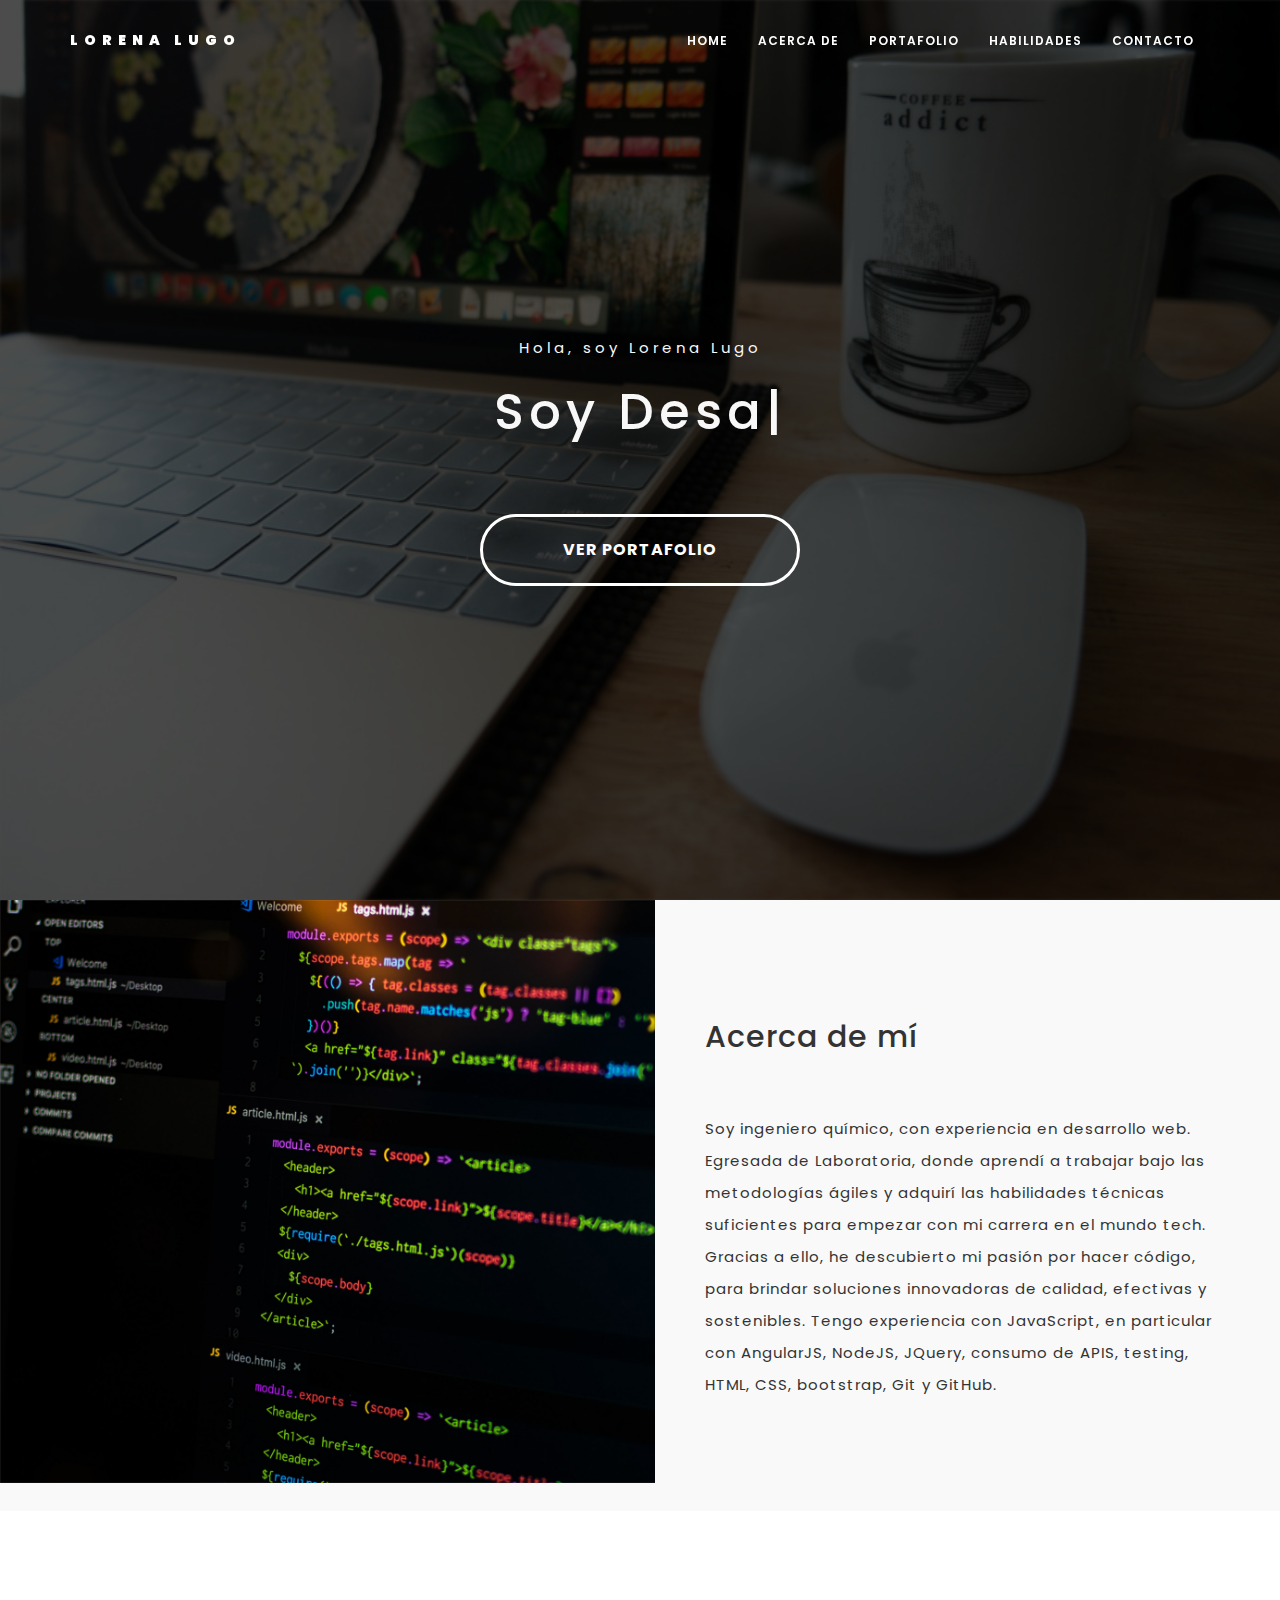
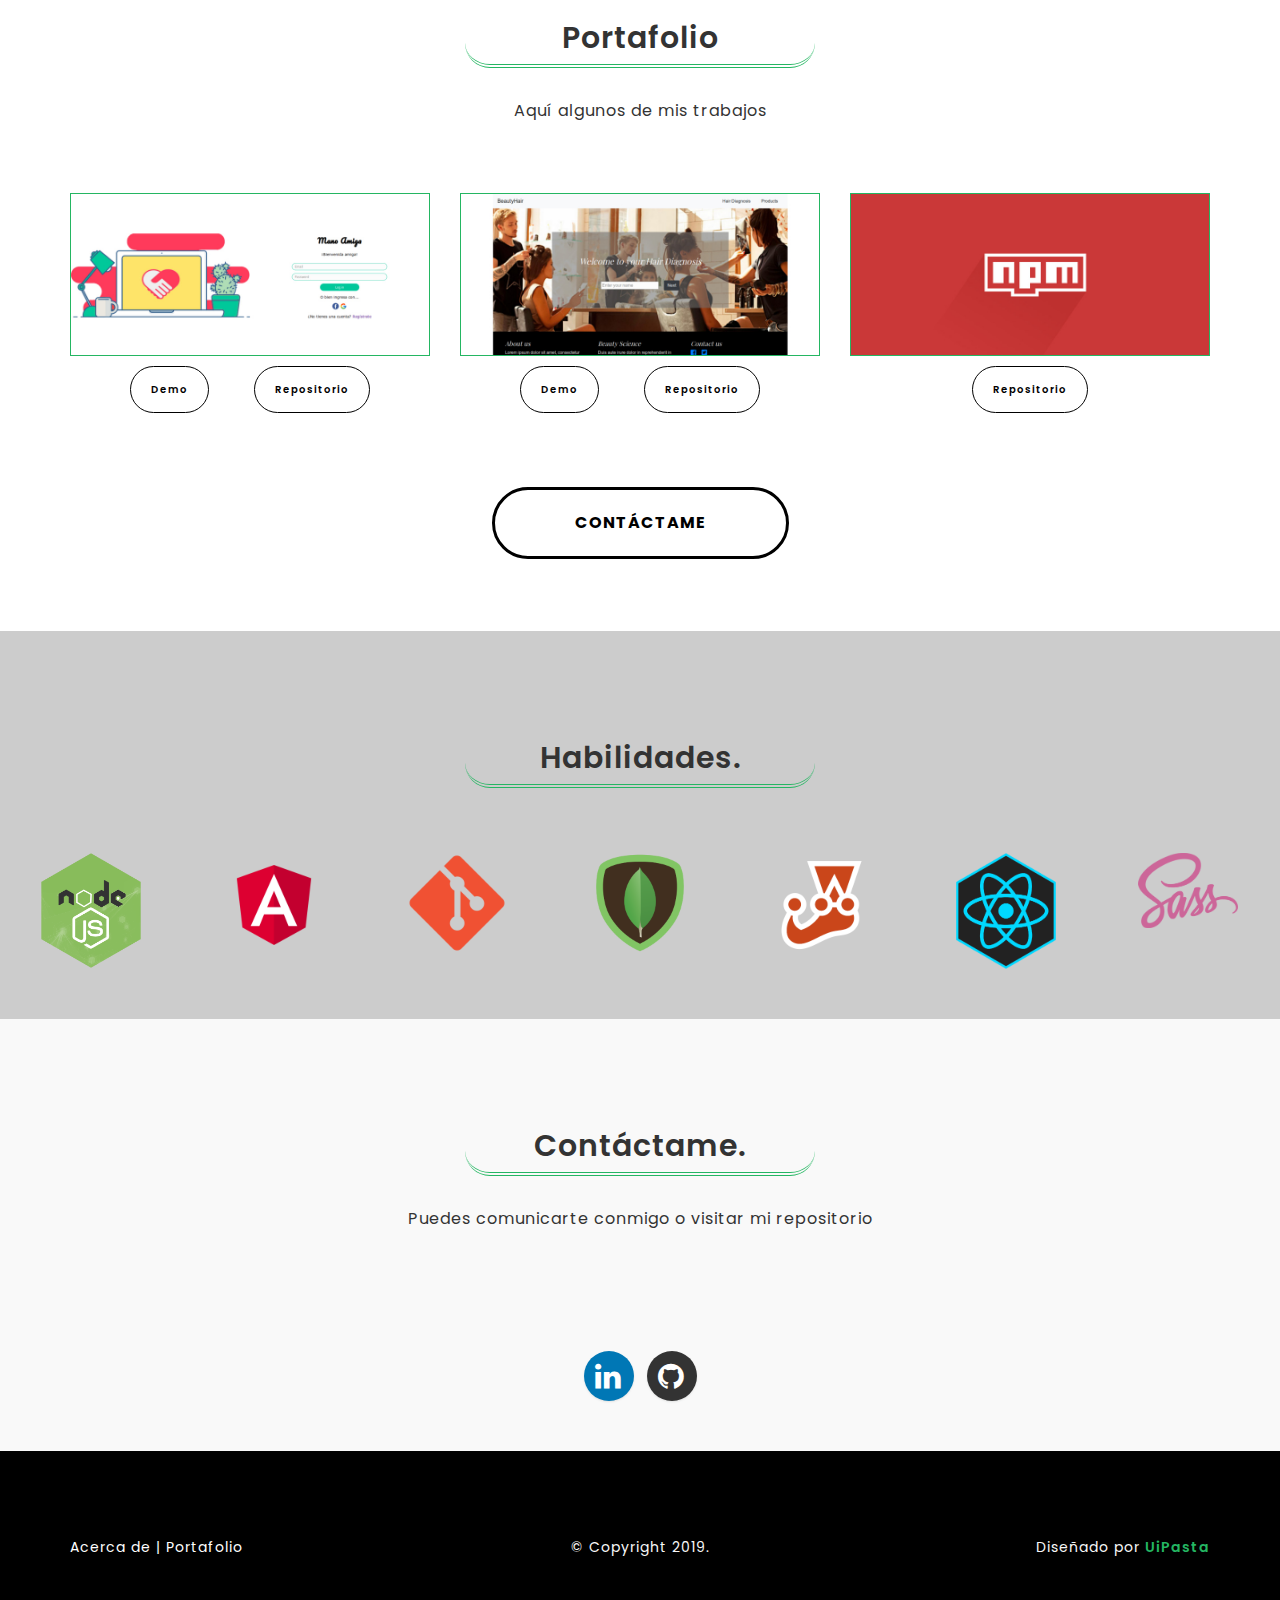
<file: index.html>
<!DOCTYPE html>
<html lang="en">

  <head>
    
    <!-- Meta Tag -->
    <meta charset="UTF-8">
    <meta name="viewport" content="width=device-width, initial-scale=1.0">
    <meta http-equiv="X-UA-Compatible" content="IE=edge">
    
    <!-- SEO -->
    <!--<meta name="description" content="150 words">-->
    <meta name="author" content="LorenaLugo">
    <meta name="url" content="http://lorenalugo.github.io">
    <meta name="copyright" content="LorenaLugo">
    <meta name="robots" content="index,follow">
    
    
    <title>Lorena Lugo</title>
    
    <!-- Favicon -->
    <link rel="apple-touch-icon" sizes="144x144" type="image/x-icon" href="images/favicon/apple-touch-icon.png">
    
    <!-- All CSS Plugins -->
    <link rel="stylesheet" type="text/css" href="css/plugin.css">
    
    <!-- Main CSS Stylesheet -->
    <link rel="stylesheet" type="text/css" href="css/style.css">
    
    <!-- Google Web Fonts  -->
    <link rel="stylesheet" href="https://fonts.googleapis.com/css?family=Poppins:400,300,500,600,700">
    
    
    <!-- HTML5 shiv and Respond.js support IE8 or Older for HTML5 elements and media queries -->
    <!--[if lt IE 9]>
	   <script src="https://oss.maxcdn.com/html5shiv/3.7.3/html5shiv.min.js"></script>
	   <script src="https://oss.maxcdn.com/respond/1.4.2/respond.min.js"></script>
    <![endif]-->
    

 </head>

  <body>
    
    
	
	<!-- Preloader Start -->
    <div id="preloader">
	  <div class="loader"></div>
    </div>
    <!-- Preloader End -->

    
    
    <!-- Home & Menu Section Start -->
    <header id="home" class="home-section">
        
        <div class="header-top-area">
            <div class="container">
                <div class="row">
                
                    <div class="col-sm-3">
                        <div class="logo">
                            <a href="index.html">Lorena Lugo</a>
                        </div>
                    </div>
                    
                    <div class="col-sm-9">
                        <div class="navigation-menu">
                            <div class="navbar">
                                <div class="navbar-header">
                                    <button type="button" class="navbar-toggle" data-toggle="collapse" data-target=".navbar-collapse">
                                        <span class="sr-only">Toggle navigation</span>
                                        <span class="icon-bar"></span>
                                        <span class="icon-bar"></span>
                                        <span class="icon-bar"></span>
                                    </button>
                                </div>
                                <div class="navbar-collapse collapse">
                                    <ul class="nav navbar-nav navbar-right">
                                        <li class="active"><a class="smoth-scroll" href="#home">Home <div class="ripple-wrapper"></div></a>
                                        </li>
                                        <li><a class="smoth-scroll" href="#about">Acerca de</a>
                                        </li>
                                        <li><a class="smoth-scroll" href="#portfolio">Portafolio</a>
                                        </li>
                                        <li><a class="smoth-scroll" href="#skills">Habilidades</a>
                                        </li>
                                        <li><a class="smoth-scroll" href="#contact">Contacto</a>
                                        </li>
                                    </ul>
                                </div>
                            </div>
                        </div>
                    </div>
                </div>
            </div>
        </div>
        
        <div class="home-section-background" data-stellar-background-ratio="0.6">
            <div class="display-table">
                <div class="display-table-cell">
                    <div class="container">
                        <div class="row">
                            <div class="col-md-12 text-center">
                                <div class="header-text">
                                    <p>Hola, soy Lorena Lugo</p>
                                    <h2><span class="typing"></span></h2>
                                    
                                    <div class="margin-top-60 tablet-margin-top-20">
                          <a class="button button-style button-style-icon fa fa-long-arrow-right smoth-scroll" href="#portfolio">Ver Portafolio</a>
                                  </div>
                                
                                </div>
                            </div>
                        </div>
                    </div>
                </div>
            </div>
        </div>
        
    </header>
    <!-- Home & Menu Section End-->
    
    
    
    
    <!-- About Start -->
    <section id="about" class="about-section">
         <div class="row">
               
              <div class="col-md-6 col-sm-12 col-xs-12 mobile-none">
                <img class="img-responsive" src="images/bg/me.jpg" draggable="false" alt="">
              </div>
                
              <div class="col-md-6 col-sm-12 col-xs-12">
                <div class="about-me section-space-padding">
                  
                  <h2>Acerca de mí</h2>
                  
                  <p>Soy ingeniero químico, con experiencia en desarrollo web. Egresada de Laboratoria, donde aprendí a trabajar bajo las metodologías ágiles y adquirí las habilidades técnicas suficientes para empezar con mi carrera en el mundo tech. Gracias a ello, he descubierto mi pasión por hacer código, para brindar soluciones innovadoras de calidad, efectivas y sostenibles. Tengo experiencia con JavaScript, en particular con AngularJS, NodeJS, JQuery, consumo de APIS, testing, HTML, CSS, bootstrap, Git y GitHub.</p>
                 </div>
             
              </div>
                
          </div>
       </section>
       <!-- About End -->

    
    <!-- Portfolio Start -->
    <section id="portfolio"  class="portfolio section-space-padding">
        <div class="container">
            <div class="row">
                <div class="col-sm-12">
                    <div class="section-title">
                        <h2>Portafolio</h2>
                        <p>Aquí algunos de mis trabajos</p>
                    </div>
                </div>
            </div>
            
            <!--<div class="row">
                <ul class="portfolio">
                    <li class="filter" data-filter="all">all</li>
                    <li class="filter" data-filter=".apps">Apps</li>
                    <li class="filter" data-filter=".mockups">mockups</li>
                    <li class="filter" data-filter=".wordpress">wordpress</li>
                </ul>
            </div>-->
            
            <div class="portfolio-inner">
                <div class="row">
                
                
                    <div class="col-md-4 col-sm-6 col-xs-12 mix apps">
                        <div class="item">  
                          <img src="images/portfolio/1.jpg" alt="Imagen del Proyecto Red Social">
                          <div class="middle">
                            <div class="text">
                              <p class="item-description">JavaScript</p>
                              <p class="item-description">HTML</p>
                              <p class="item-description">CSS</p>
                              <p class="item-description">Firebase</p>
                            </div>
                          </div>
                        </div>
                        <div class="description-button">
                          <a class="button-project button-style" href="https://lorenalugo.github.io/LIM009-Social-Network/src" target="_blank" rel="noopener">Demo</a>
                          <a class="button-project button-style" href="https://github.com/lorenalugo/LIM009-Social-Network" target="_blank" rel="noopener">Repositorio</a>
                        </div>
                    </div>
                    
                    <div class="col-md-4 col-sm-6 col-xs-12 mix mockups">
                        <div class="item">  
                          <img src="images/portfolio/2.jpg" alt="Imagen del Proyecto Hair App">
                          <div class="middle">
                            <div class="text">
                              <p class="item-description">Angular</p>
                              <p class="item-description">Firebase</p>
                              <p class="item-description">HTML</p>
                              <p class="item-description">CSS</p>
                            </div>
                          </div>
                        </div>
                        <div class="description-button">
                          <a class="button-project button-style" href="https://lorenalugo.github.io/hair-app/hair-diagnosis" target="_blank" rel="noopener">Demo</a>
                          <a class="button-project button-style" href="https://github.com/lorenalugo/hair-app" target="_blank" rel="noopener">Repositorio</a>
                        </div>
                    </div>
                    
                    <div class="col-md-4 col-sm-6 col-xs-12 mix apps">
                        <div class="item">  
                          <img src="images/portfolio/3.jpg" alt="Imagen del Proyecto Librería md-links">
                          <div class="middle">
                            <div class="text">
                              <p class="item-description">NodeJS</p>
                              <p class="item-description">RegEx</p>
                              <p class="item-description">Fetch API</p>
                            </div>
                          </div>
                        </div>
                        <div class="description-button">
                          <!--<a class="button-project button-style" href="https://lorenalugo.github.io/LIM009-Social-Network/src">Demo</a>-->
                          <a class="button-project button-style" href="https://github.com/lorenalugo/LIM009-fe-md-links" target="_blank" rel="noopener">Repositorio</a>
                        </div>
                    </div>
                    
                    <!--<div class="col-md-4 col-sm-6 col-xs-12 mix mockups wordpress">
                        <div class="item">
                            <a href="images/portfolio/4.jpg" class="portfolio-popup" title="Project Title">
                                <img src="images/portfolio/4.jpg" alt="">
                            </a>
                        </div>
                    </div>
                    
                    <div class="col-md-4 col-sm-6 col-xs-12 mix wordpress apps">
                        <div class="item">
                            <a href="images/portfolio/5.jpg" class="portfolio-popup" title="Project Title">
                                <img src="images/portfolio/5.jpg" alt="">
                            </a>
                        </div>
                    </div>
                    
                    <div class="col-md-4 col-sm-6 col-xs-12 mix apps mockups wordpress" title="Project Title">
                        <div class="item">
                            <a href="images/portfolio/6.jpg" class="portfolio-popup">
                                <img src="images/portfolio/6.jpg" alt="">
                            </a>
                        </div>
                    </div>-->
                    
                </div>
            </div>
        </div>
        
        <div class="text-center margin-top-50">
          <a class="button button-style button-style-dark button-style-icon fa fa-long-arrow-right smoth-scroll" href="#contact">Contáctame</a>
            </div>
     
     </section>
    <!-- Portfolio End -->  
    
    
      <!-- statistics -->
      <section id="skills" class="statistics-section section-space-padding text-center" >
        <div class="container">
          <div class="row">
                <div class="col-sm-12">
                    <div class="section-title">
                        <h2>Habilidades.</h2>
                        <p></p>
                    </div>
                </div>
            </div>        
        
       </div>
         <div class="flex-container">     
            <div>
            <div class="statistics">
              <img class="skills-img" src="images/bg/node.png" />
            </div>
          </div>
          
          <div>
            <div class="statistics">
              <img class="skills-img" src="images/bg/angular.png" />
            </div>
          </div>
          
          <div>
            <div class="statistics">
              <img class="skills-img" src="images/bg/git.png" />
            </div>
          </div>
          
          <div>
            <div class="statistics">
              <img class="skills-img" src="images/bg/mongodb.png" />
            </div>
          </div>

          <div>
            <div class="statistics">
              <img class="skills-img" src="images/bg/jest.png" />
            </div>
          </div>

          <div>
            <div class="statistics">
              <img class="skills-img" src="images/bg/react.png" />
            </div>
          </div>

          <div>
            <div class="statistics">
              <img class="skills-img" src="images/bg/sass.png" />
            </div>
          </div>
      </div>
    </section>
    <!-- statistics end -->

    
    
    <!-- Contact Start -->
    <section id="contact" class="contact-us section-space-padding">
       <div class="container">
          <div class="row">
                <div class="col-sm-12">
                    <div class="section-title">
                        <h2>Contáctame.</h2>
                        <p>Puedes comunicarte conmigo o visitar mi repositorio</p>
                    </div>
                </div>
            </div>        
        
       </div>
       
      <div class="margin-top-80"> 
       <ul class="social-icon">
         <li><a href="https://www.linkedin.com/in/lorena-lugo/" target="_blank" rel="noopener" class="linkedin"><i class="fa fa-linkedin"></i></a></li>
         <!--<li><a href="#" target="_blank" class="twitter"><i class="fa fa-twitter"></i></a></li>-->
         <li><a href="https://github.com/lorenalugo" target="_blank" rel="noopener" class="github"><i class="fa fa-github"></i></a></li>
       </ul>
      </div>
       
     </section>
     <!-- Contact End -->
       
        
        
        
    <!-- Footer Start -->
    <footer class="footer-section">
        <div class="container">
            <div class="row">
               
      <div class="col-md-4 text-left">
       <p><span><a href="#about" class="smoth-scroll">Acerca de</a></span> | <span><a href="#portfolio" class="smoth-scroll">Portafolio</a></span></p>
          </div>
               
            <div class="col-md-4 text-center">
               <p>© Copyright 2019.</p>
               </div>
              
             <div class="col-md-4 uipasta-credit text-right">
                <p>Diseñado por <a href="http://www.uipasta.com" target="_blank" title="UiPasta">UiPasta</a></p>
                </div>
                
             </div>
        </div>
    </footer>
    <!-- Footer End -->
    
    
    <!-- Back to Top Start -->
    <a href="#" class="scroll-to-top"><i class="fa fa-angle-up"></i></a>
    <!-- Back to Top End -->
    
    
    <!-- All Javascript Plugins  -->
    <script type="text/javascript" src="js/jquery.min.js"></script>
    <script type="text/javascript" src="js/plugin.js"></script>
        
    <!-- Main Javascript File  -->
    <script type="text/javascript" src="js/scripts.js"></script>
  
  
  </body>
 </html>
</file>
<file: css/style.css>
/*
   
    Template Name : Rolling - Freelancer Portfolio Template
    Author : UiPasta Team
    Website : http://www.uipasta.com/
    Support : http://www.uipasta.com/support/
	
	
*/



/*
   
   Table Of Content
   
   1. Global Style
   2. Preloader
   3. Home Section and Navigation Menu
   4. About Me
   5. Portfolio
   6. Testimonial
   7. Statistics
   8. Services
   9. Call to Action
  10. Contact Us
  11. Social Icons
  12. Footer
  13. Responsive
  14. Scroll To Top
  15. Useful Classes ( Such as : Margin, Padding, colors  "This classes will be helpful for you during designing/development time.")
  16. UiPasta Credit
 

*/



/* Global Style */

body {
    font-size: 16px;
    font-weight: 400;
    line-height: 24px;
    letter-spacing: 1px;
    height: 100%;
    font-family: 'Poppins', sans-serif;
}

html,
body {
    height: 100%
}

::selection {
    background-color: #24b662;
    color: #ffffff;
}

::-moz-selection {
    background-color: #24b662;
    color: #ffffff;
}

h1,
h2,
h3,
h4,
h5,
h6 {
	font-family: 'Poppins', sans-serif;
}

a {
    text-decoration: none;
}

img {
    width: 100%;
}

a:hover {
    color: #fff;
    text-decoration: none;
}

a:focus {
    outline: none;
    text-decoration: none;
}

p {
    line-height: 32px;
}

ul,
li {
    margin: 0;
    padding: 0;
}

fieldset {
    border: 0 none;
    margin: 0 auto;
    padding: 0;
}

.no-padding {
    padding: 0
}

.section-space-padding {
    padding: 100px 0px 50px 0;
}

.section-title {
    text-align: center;
}

.section-title h2 {
    margin-top: 0;
    font-weight: 600;
    border-bottom: 4px double #24b662;
	border-radius: 25px;
    font-size: 30px;
    margin: 0 auto;
    padding: 10px 0;
    width: 350px;
	margin-bottom: 30px;
}

.section-title p {
    font-weight: 400;
	line-height: 25px;
	margin-bottom: 40px;
}

.bg-cover {
	background-repeat: no-repeat;
}

.grabbing {
	cursor: url(../images/owl-carousel/grabbing.png) 8 8, move;
}

.button {
	border: none;
	font-family: inherit;
	font-size: inherit;
	color: inherit;
	background: none;
	cursor: pointer;
	padding: 25px 80px;
	display: inline-block;
	margin: 15px 30px;
	text-transform: uppercase;
	letter-spacing: 1px;
	font-weight: 700;
	outline: none;
	position: relative;
	-webkit-transition: all 0.3s;
	-moz-transition: all 0.3s;
	transition: all 0.3s;
}

.button:after {
	content: '';
	position: absolute;
	z-index: -1;
	-webkit-transition: all 0.3s;
	-moz-transition: all 0.3s;
	transition: all 0.3s;
}


.button:before {
	font-family: 'FontAwesome';
	speak: none;
	font-style: normal;
	font-weight: normal;
	font-variant: normal;
	text-transform: none;
	line-height: 1;
	position: relative;
	-webkit-font-smoothing: antialiased;
}

.button-style {
	border-radius: 50px;
	border: 3px solid #fff;
	color: #fff;
	overflow: hidden;
}

.button-style:hover,
.button-style:active,
.button-style:focus {
	background: #24b662;
	color: #ffffff !important;
}

.button-style:before {
	position: absolute;
	height: 100%;
	font-size: 125%;
	line-height: 3.5;
	color: #fff;
	-webkit-transition: all 0.3s;
	-moz-transition: all 0.3s;
	transition: all 0.3s;
}

.button-style:active:before {
	color: #17954c;
}

.button-style-icon:before {
	left: 130%;
	top: -2px;
}

.button-style-icon:hover:before {
	left: 80%;
}

.button-style-dark {
	border: 3px solid #000000 !important;
	color: #000000;
}



/* Preloader */

#preloader {
    position: fixed;
    top: 0;
    left: 0;
    height: 100%;
    width: 100%;
    background: #ffffff;
    z-index: 999;
    -webkit-transition: all .5s ease;
    -moz-transition: all .5s ease;
    transition: all .5s ease;
}

body.loaded #preloader{
    opacity: 0;
    visibility: hidden;
}

.loader{
    display: block;
    position: relative;
    left: 50%;
    top: 50%;
    width: 150px;
    height: 150px;
    margin: -75px 0 0 -75px;
    border-radius: 50%;
    border: 3px solid transparent;
    border-top-color: #24b662;
    -webkit-animation: spin 2s linear infinite;
    animation: spin 2s linear infinite;
}

.loader:before{
    content: "";
    position: absolute;
    top: 5px;
    left: 5px;
    right: 5px;
    bottom: 5px;
    border-radius: 50%;
    border: 3px solid transparent;
    border-top-color: #24b662;
    -webkit-animation: spin 3s linear infinite;
    animation: spin 3s linear infinite;
}

.loader:after{
    content: "";
    position: absolute;
    top: 15px;
    left: 15px;
    right: 15px;
    bottom: 15px;
    border-radius: 50%;
    border: 3px solid transparent;
    border-top-color: #24b662;
    -webkit-animation: spin 1.5s linear infinite;
    animation: spin 1.5s linear infinite;
}

@-webkit-keyframes spin {
    0%   {
        -webkit-transform: rotate(0deg);
        -ms-transform: rotate(0deg);
        transform: rotate(0deg);
    }
    100% {
        -webkit-transform: rotate(360deg);
        -ms-transform: rotate(360deg);
        transform: rotate(360deg);
    }
}

@keyframes spin {
    0%   {
        -webkit-transform: rotate(0deg);
        -ms-transform: rotate(0deg);
        transform: rotate(0deg);
    }
    100% {
        -webkit-transform: rotate(360deg);
        -ms-transform: rotate(360deg);
        transform: rotate(360deg);
    }
}



/* Home Section and Navigation Menu */

.home-section {
    height: 100%;
}

.home-section-background {
    position: relative;
    height: 100%;
    background: url(../images/bg/bg.jpg);
    background-size: cover;
    z-index: 1;
}

.home-section-background:after {
    position: absolute;
    background: rgba(0, 0, 0, .7);
    left: 0;
    top: 0;
    width: 100%;
    height: 100%;
    content: "";
    z-index: -1;
}

.display-table {
    display: table;
    width: 100%;
    height: 100%;
}

.display-table-cell {
    display: table-cell;
    vertical-align: middle;
}

.header-text {}

.home-section-background h2 {
    color: #f8f8f8;
    font-size: 50px;
    letter-spacing: 5px;
    margin: 0;
}

.home-section-background p {
    color: #f8f8f8;
    letter-spacing: 4px;
    font-size: 15px;
	margin-top: 40px;
	margin-bottom: 20px;
}

.typed-cursor{
    opacity: 1;
    -webkit-animation: blink 0.7s infinite;
    -moz-animation: blink 0.7s infinite;
    animation: blink 0.7s infinite;
}

@keyframes blink{
    0% { opacity:1; }
    50% { opacity:0; }
    100% { opacity:1; }
}

@-webkit-keyframes blink{
    0% { opacity:1; }
    50% { opacity:0; }
    100% { opacity:1; }
}

@-moz-keyframes blink{
    0% { opacity:1; }
    50% { opacity:0; }
    100% { opacity:1; }
}

.header-top-area {
    position: fixed;
    left: 0;
    top: 0;
    width: 100%;
    z-index: 9999;
    -webkit-transition: all 0.4s ease-out;
    transition: all 0.4s ease-out;
}

.logo {
    padding-top: 28px;
    -webkit-transition: all 0.3s ease-out;
    transition: all 0.3s ease-out;
}

.logo a {
    display: block;
    color: #fff;
    text-transform: uppercase;
    letter-spacing: 6px;
    font-weight: 900;
    font-size: 14px;
}

.navigation-menu .navbar-nav li a {
    color: #fff;
    text-transform: uppercase;
    font-size: 12px;
    letter-spacing: 1px;
    padding: 30px 15px;
    -webkit-transition: .3s;
    transition: .3s;
    font-weight: 600;
}

.navigation-menu .navbar-nav li a:hover {
    background: none;
    color: #fff;
    -webkit-transition: all 0.3s ease-out;
    transition: all 0.3s ease-out;
}

.nav li a:focus,
.nav li a:hover {
    background: none;
    color: #fff;
    -webkit-transition: all 0.3s ease-out;
    transition: all 0.3s ease-out;
}

.navbar {
    margin: 0;
}

.navigation-background {
    -webkit-transition: all 0.3s ease-out;
    transition: all 0.3s ease-out;
    background: #000;
}

.navigation-background .logo {
    padding-top: 18px;
    -webkit-transition: all 0.3s ease-out;
    transition: all 0.3s ease-out;
}

.navigation-background .navigation-menu .navbar-nav li a {
    color: #fff;
    padding: 20px 15px;
    -webkit-transition: .3s;
    transition: .3s;
}

.navigation-background .navigation-menu .navbar-nav li a:hover {
    color: #fff;
}



/* About Me */

.about-section {
	overflow: hidden;
	background-color: #F9F9F9;
}

.about-section img {
	position: absolute;
}

.about-me {}

.about-me h2 {
	padding: 0px 50px;
}

.about-me p {
	padding: 50px;
	font-size: 15px;
}



/* Portfolio */

.portfolio {}


.portfolio .item {
    margin-top: 30px;
    position: relative;
}

.portfolio .item img {
    width: 100%;
    border: 1px solid #24b662;
    transition: .5s ease;
    backface-visibility: hidden;

}

.middle {
  box-sizing: border-box;
  transition: .5s ease;
  opacity: 0;
  position: absolute;
  top: 50%;
  left: 50%;
  width: 60%;
  transform: translate(-50%, -50%);
  -ms-transform: translate(-50%, -50%);
  text-align: center;
}

.item:hover img {
  opacity: 0.3;
}

.item:hover .middle {
  opacity: 1;
}

.text {
  width: 100%;
}

.text .item-description {
  color: #000;
  font-size: 16px;
  padding: 5px;
  margin: 10px 5px;
  display: inline-block;
  border: 1px solid #424242;
  box-sizing: inherit;
}

.button-project {
          padding: 15px 20px;
          margin: 0 20px;
          font-weight: 600;
          font-size: 10px;
          border: 1px solid #000;
          color: #000;
}

.description-button {
  padding: 20px 10px; 
  text-align: center;
}

.mfp-image-holder .mfp-close, .mfp-iframe-holder .mfp-close {
	margin-top: 40px;
    font-size: 50px;
    background-color: #24b662;
    width: 44px;
	right: 0px;
}

.mfp-zoom-out-cur, .mfp-zoom-out-cur .mfp-image-holder .mfp-close {
    cursor: inherit;
}



/* Testimonial */

.testimonial-section {
    background: #F9F9F9;
}

.testimonial-carousel-list {
    padding: 30px;
    background-color: #fff;
    border-radius: 4px;
	box-shadow: 0px 1px 2px 0px rgba(90, 91, 95, 0.15);
    transition: all 0.3s ease-in-out;
}

.testimonial-carousel-list:hover {
    box-shadow: 0px 16px 22px 0px rgba(90, 91, 95, 0.3);
    top: -5px;
}

.testimonial-word {
    padding: 0px 100px;
}

.testimonial-word img {
	margin: 0 auto;
    max-width: 140px;
}

.testimonial-word h2 {
    font-size: 12px;
    text-transform: uppercase;
	color: #24b662;
    font-weight: 700;
    letter-spacing: 4px;
    margin: 20px 0px;
}

.testimonial-word p {
    line-height: 25px;
}

.owl-navi {
	color: #24b662;
}

.owl-navi:hover {
	color: #000000 !important;
}

.owl-theme .owl-controls .owl-buttons div {
    display: inline-block;
    zoom: 1;
    margin: 5px;
    padding: 7px 13px;
	background-color: transparent;
    opacity: 1;
    -webkit-border-radius: 4px;
    -moz-border-radius: 4px;
    border-radius: 4px;
}



/* Statistics */

.statistics-section {
    background-color: #ccc;
    width: 100%;
}

.flex-container {
  display: flex;
  flex-direction: row;
  justify-content: space-around;
}

.skills-img {
  display: block;
  width: 100px;
  height: auto;
}

.statistics {
  margin: 25px 0 0 0;
  overflow: hidden;
  color: #ffffff;
}

/* Services */

.services-section {
  background-color: #F9F9F9;
}

.services-section hr {
  border-bottom: 2px solid #24b662;
  width: 42px;
  margin-left: 0px;
}

.services-section .services-detail {
  border-radius: 4px;
  border-bottom-right-radius: 20%;
  background-color: #ffffff;
  box-shadow: 0px 1px 2px 0px rgba(90, 91, 95, 0.15);
  transition: all 0.3s ease-in-out;
  position: relative;
  top: 0px;
  padding: 60px 40px 60px 40px;
  margin-top: 32px;
}

.services-section .services-detail:hover {
  border-bottom-right-radius: 4px;
  box-shadow: 0px 16px 22px 0px rgba(90, 91, 95, 0.3);
  top: -5px;
}

.services-section .services-detail .fa {
  font-size: 42px;
}



/* Call to Action */

.call-to-action {
}

.call-to-action h2 {
	font-size: 30px;
}



/* Contact Us */

.contact-us {
	background-color: #f9f9f9;
}

.contact-us-detail {
}

.contact-us-detail i {
	font-size: 30px;
    margin-bottom: 10px;
    background-color: #fff;
    border-radius: 50%;
    box-shadow: 0px 1px 2px 0px rgba(90, 91, 95, 0.15);
	transition: all 0.3s ease-in-out;
    width: 88px;
    height: 88px;
    line-height: 88px;
}

.contact-us-detail:hover i {
	box-shadow: 0px 8px 15px 0px rgba(90, 91, 95, 0.33);
    margin-top: -5px;
}

.contact-us-detail a {
	color: #333;
}

.contact-us-detail a:hover {
	color: #333;
}

.form-group {
	margin-bottom: 25px;
}

.form-control {
	border: 2px solid transparent;
	height: 50px;
	border-radius: 2px; -webkit-border-radius: 2px; -moz-border-radius: 2px; -ms-border-radius: 2px; -o-border-radius: 2px;
	-webkit-box-shadow: 0 1px 4px 0 rgba(0, 0, 0, 0.14);
	   -moz-box-shadow: 0 1px 4px 0 rgba(0, 0, 0, 0.14);
	    -ms-box-shadow: 0 1px 4px 0 rgba(0, 0, 0, 0.14);
		 -o-box-shadow: 0 1px 4px 0 rgba(0, 0, 0, 0.14);
			box-shadow: 0 1px 4px 0 rgba(0, 0, 0, 0.14);
	-webkit-transition:all 150ms ease-in-out 0s;
	   -moz-transition:all 150ms ease-in-out 0s;
	    -ms-transition:all 150ms ease-in-out 0s;
	     -o-transition:all 150ms ease-in-out 0s;
		    transition:all 150ms ease-in-out 0s;
}
.form-control:focus {
	border-color: #171717;
	-webkit-box-shadow: none;
	   -moz-box-shadow: none;
	    -ms-box-shadow: none;
		 -o-box-shadow: none;
			box-shadow: none;
}

.form-control:focus {
	border-color: #24b662;
	border-width: 2px;
}

.map {
    width: 100%;
    height: 340px;
    border: 1px solid #24b662;
}



/* Social Icons */

.social-icon {
  list-style: none;
  padding-left: 0;
  margin: 0;
  text-align: center;
}

.social-icon:before,
.social-icon:after {
  content: " ";
  display: table;
}

.social-icon:after {
  clear: both;
}

.social-icon li {
  display: inline-block;
  margin: 0px 4px;
}

.social-icon li a {
  display: block;
  width: 50px;
  height: 50px;
  line-height: 50px;
  color: #fff;
  text-align: center;
  border: 0 none;
  border-radius: 50%;
  font-size: 30px;
  box-shadow: 0px 1px 2px 0px rgba(90, 91, 95, 0.15);
  transition: all 0.3s ease-in-out;
}

.social-icon li a:hover {
   box-shadow: 0px 8px 15px 0px rgba(90, 91, 95, 0.33);
}

.social-icon li a .fa {
  line-height: inherit;
}

.facebook {
   background-color: #3b5998;
}

.twitter {
   background-color: #1da1f2;
}

.google-plus {
   background-color: #dd4b39;
}

.instagram {
   background-color: #464545;
}

.linkedin {
   background-color: #0077b5;
}

.pinterest {
   background-color: #bd081c;
}

.youtube {
   background-color: #cd201f;
}

.vimeo {
   background-color: #1ab7ea;
}

.dribbble {
   background-color: #ea4c89;
}

.behance {
   background-color: #1769ff;
}

.flickr {
   background-color: #ff0084;
}

.tumblr {
   background-color: #35465c;
}

.foursquare {
   background-color: #f94877;
}

.github {
   background-color: #333333;
}

.skype {
   background-color: #00aff0;
}



/* Footer */

.footer-section {
    background: #000;
    padding: 80px 0px;
    color: #f8f8f8;
}

.footer-section p {
    font-size: 14px;
}

.footer-section a {
    color: #ffffff;
}



/* Responsive */

@media only screen and (min-width: 767px) and (max-width: 991px) {
    .navigation-menu .navbar-nav li a {
        padding: 30px 11px;
        font-size: 12px;
    }
    .navigation-background .navigation-menu .navbar-nav li a {
        padding: 30px 11px;
        font-size: 12px;
    }
	.navigation-background .logo {
		padding-top: 28px;
	}

}


@media only screen and (max-width: 991px) {
    .about-section img {
        position: inherit;
     }
	 
     .call-to-action h2 {
        font-size: 20px;
	 }
	 
     .space-set {
        margin-top: 80px;
	 }
	 
     .footer-section p {
         text-align: center !important;
     }

     .mobile-none{
      display: none;
     }

     .section-space-padding {
    padding: 100px 0px;
    }

}


@media only screen and (max-width: 767px) {
    .navbar-toggle .icon-bar {
        background: #f8f8f8;
    }
    .navigation-background .navbar-toggle .icon-bar {
        background: #fff;
    }
    .navbar-toggle {
        margin-right: 0px;
        margin-top: -30px;
    }
    .navbar {
        min-height: 0px;
    }
    .navigation-menu .navbar-nav li a {
        padding: 11px 15px;
    }
    .navigation-menu .navbar-nav li a:hover {
        color: #24b662;
    }
    .navigation-background .navigation-menu .navbar-nav li a:hover {
        color: #24b662;
    }
    .navigation-background .navigation-menu .navbar-nav li a {
        padding: 11px 15px;
    }
    .navbar-fixed-bottom .navbar-collapse,
    .navbar-fixed-top .navbar-collapse {
        max-height: 420px;
    }
    .navbar-toggle {
        margin-top: -30px;
    }
    .navbar-collapse {
        background: rgba(0, 0, 0, .9);
    }
    .navigation-background .navbar-collapse {
        background: rgba(0, 0, 0, .9);
    }
    .home-section-background {
        padding-top: 120px;
    }
    .home-section-background h2 {
        font-size: 22px;
    }
    .section-title h2 {
        font-size: 22px;
    }
    .testimonial-word {
        padding: 0;
    }
    .testimonial-carousel-list {
        margin-top: 0px;
    }
    .statistics-center {
        margin-left: 20%;
	}
    .call-to-action h2 {
        font-size: 18px;
        line-height: 35px;
	}
    .contact-us-detail {
        margin-bottom: 30px;
    }

    .skills-img {
      height: 100px;
      width: auto;
      margin: auto;
     }

     .flex-container {
      flex-direction: column;
      align-items: center;
     }

}

@media only screen and (max-width: 767px) and (min-width: 555px) {
  .display-table .tablet-margin-top-20 {
      margin-top: 20px !important;
    }
}
@media only screen and (max-width: 555px) {
	.social-icon li a {
         width: 40px;
         height: 40px;
         line-height: 40px;
         font-size: 20px;
      }
	  
     .section-title h2 {
         font-size: 16px;
       }
	   
      .section-title h2 {
         font-weight: 500;
         width: 200px;
     }
	 
      .section-title p {
         font-weight: 300;
         font-size: 12px;
      }
	  
     .home-section-background h2 {
         font-size: 18px;
      }
	  
     .home-section-background p {
         font-size: 12px;
      }

      .skills-img {
      height: 100px;
      width: auto;
      margin: auto;
     }

     .flex-container {
      flex-direction: column;
      align-items: center;
     }

}


@media only screen and (max-width: 449px) {
     .button {
          padding: 15px 30px;
          font-weight: 600;
          font-size: 10px;
	  }
	  
     .button-style:before {
          display: none;
	   }
	   
     .skills-img {
      height: 100px;
      width: auto;
      margin: auto;
     }

     .flex-container {
      flex-direction: column;
      align-items: center;
     }
}



/* Scroll To Top */

.scroll-to-top {
    background-color: #24b662;
    display: none;
    width: 50px;
    height: 50px;
    font-size: 25px;
    line-height: 50px;
    text-align: center;
    color: #fff;
    position: fixed;
    right: 0px;
    bottom: 50px;
    z-index: 999;
}

.scroll-to-top:hover,
.scroll-to-top:focus {
    background-color: #1bab58;
    color: #ffffff;
}



/* Useful Classes */


/* Spacing ( with Margin and Padding ) */

/* Margin */

.margin-0 {
	margin: 0px !important;
}

/* Margin Top */

.margin-top-0 {
	margin-top: 0px !important;
}

.margin-top-10 {
	margin-top: 10px !important;
}

.margin-top-20 {
	margin-top: 20px !important;
}

.margin-top-30 {
	margin-top: 30px !important;
}

.margin-top-40 {
	margin-top: 40px !important;
}

.margin-top-50 {
	margin-top: 50px !important;
}

.margin-top-60 {
	margin-top: 60px !important;
}

.margin-top-70 {
	margin-top: 70px !important;
}

.margin-top-80 {
	margin-top: 80px !important;
}

.margin-top-90 {
	margin-top: 90px !important;
}

.margin-top-100 {
	margin-top: 100px !important;
}

.margin-top-120 {
	margin-top: 120px !important;
}

.margin-top-150 {
	margin-top: 150px !important;
}

.margin-top-200 {
	margin-top: 200px !important;
}


/* Margin Bottom */

.margin-bottom-0 {
	margin-bottom: 0px !important;
}

.margin-bottom-10 {
	margin-bottom: 10px !important;
}

.margin-bottom-20 {
	margin-bottom: 20px !important;
}

.margin-bottom-30 {
	margin-bottom: 30px !important;
}

.margin-bottom-40 {
	margin-bottom: 40px !important;
}

.margin-bottom-50 {
	margin-bottom: 50px !important;
}

.margin-bottom-60 {
	margin-bottom: 60px !important;
}

.margin-bottom-70 {
	margin-bottom: 70px !important;
}

.margin-bottom-80 {
	margin-bottom: 80px !important;
}

.margin-bottom-90 {
	margin-bottom: 90px !important;
}

.margin-bottom-100 {
	margin-bottom: 100px !important;
}

.margin-bottom-120 {
	margin-bottom: 120px !important;
}

.margin-bottom-150 {
	margin-bottom: 150px !important;
}

.margin-bottom-200 {
	margin-bottom: 200px !important;
}



/* Padding */

.padding-0 {
	padding: 0px !important;
}


/* Padding Top */

.padding-top-0 {
	padding-top: 0px !important;
}

.padding-top-10 {
	padding-top: 10px !important;
}

.padding-top-20 {
	padding-top: 20px !important;
}

.padding-top-30 {
	padding-top: 30px !important;
}

.padding-top-40 {
	padding-top: 40px !important;
}

.padding-top-50 {
	padding-top: 50px !important;
}

.padding-top-60 {
	padding-top: 60px !important;
}

.padding-top-70 {
	padding-top: 70px !important;
}

.padding-top-80 {
	padding-top: 80px !important;
}

.padding-top-90 {
	padding-top: 90px !important;
}

.padding-top-100 {
	padding-top: 100px !important;
}

.padding-top-120 {
	padding-top: 120px !important;
}

.padding-top-150 {
	padding-top: 150px !important;
}

.padding-top-200 {
	padding-top: 200px !important;
}


/* Padding Bottom */

.padding-bottom-0 {
	padding-bottom: 0px !important;
}

.padding-bottom-10 {
	padding-bottom: 10px !important;
}

.padding-bottom-20 {
	padding-bottom: 20px !important;
}

.padding-bottom-30 {
	padding-bottom: 30px !important;
}

.padding-bottom-40 {
	padding-bottom: 40px !important;
}

.padding-bottom-50 {
	padding-bottom: 50px !important;
}

.padding-bottom-60 {
	padding-bottom: 60px !important;
}

.padding-bottom-70 {
	padding-bottom: 70px !important;
}

.padding-bottom-80 {
	padding-bottom: 80px !important;
}

.padding-bottom-90 {
	padding-bottom: 90px !important;
}

.padding-bottom-100 {
	padding-bottom: 100px !important;
}

.padding-bottom-120 {
	padding-bottom: 120px !important;
}

.padding-bottom-150 {
	padding-bottom: 150px !important;
}

.padding-bottom-200 {
	padding-bottom: 200px !important;
}



/* Colors */

.color-1 {
	color: #f306a0;
}

.color-2 {
	color: #d60bfb;
}

.color-3 {
	color: #d8be10;
}

.color-4 {
	color: #0fd28a;
}

.color-5 {
	color: #f97400;
}

.color-6 {
	color: #08a6f3;
}



/* Background Color */

.bg-color-1 {
	background-color: #f306a0;
}

.bg-color-2 {
	background-color: #d60bfb;
}

.bg-color-3 {
	background-color: #d8be10;
}

.bg-color-4 {
	background-color: #0fd28a;
}

.bg-color-5 {
	background-color: #f97400;
}

.bg-color-6 {
	background-color: #08a6f3;
}



/* UiPasta Credit */

.uipasta-credit {
}

.uipasta-credit a {
    color: #24b662;
    font-weight: 600;
}

.uipasta-credit a:hover {
    color: #ffffff;
}
</file>
<file: css/plugin.css>
/* Table Of Content 

  1. Bootstrap
  2. Magnific Popup
  3. Owl Carousel
  4. Font Awesome

*/



/*!
 * Bootstrap v3.3.7 (http://getbootstrap.com)
 * Copyright 2011-2016 Twitter, Inc.
 * Licensed under MIT (https://github.com/twbs/bootstrap/blob/master/LICENSE)
 *//*! normalize.css v3.0.3 | MIT License | github.com/necolas/normalize.css */html{font-family:sans-serif;-webkit-text-size-adjust:100%;-ms-text-size-adjust:100%}body{margin:0}article,aside,details,figcaption,figure,footer,header,hgroup,main,menu,nav,section,summary{display:block}audio,canvas,progress,video{display:inline-block;vertical-align:baseline}audio:not([controls]){display:none;height:0}[hidden],template{display:none}a{background-color:transparent}a:active,a:hover{outline:0}abbr[title]{border-bottom:1px dotted}b,strong{font-weight:700}dfn{font-style:italic}h1{margin:.67em 0;font-size:2em}mark{color:#000;background:#ff0}small{font-size:80%}sub,sup{position:relative;font-size:75%;line-height:0;vertical-align:baseline}sup{top:-.5em}sub{bottom:-.25em}img{border:0}svg:not(:root){overflow:hidden}figure{margin:1em 40px}hr{height:0;-webkit-box-sizing:content-box;-moz-box-sizing:content-box;box-sizing:content-box}pre{overflow:auto}code,kbd,pre,samp{font-family:monospace,monospace;font-size:1em}button,input,optgroup,select,textarea{margin:0;font:inherit;color:inherit}button{overflow:visible}button,select{text-transform:none}button,html input[type=button],input[type=reset],input[type=submit]{-webkit-appearance:button;cursor:pointer}button[disabled],html input[disabled]{cursor:default}button::-moz-focus-inner,input::-moz-focus-inner{padding:0;border:0}input{line-height:normal}input[type=checkbox],input[type=radio]{-webkit-box-sizing:border-box;-moz-box-sizing:border-box;box-sizing:border-box;padding:0}input[type=number]::-webkit-inner-spin-button,input[type=number]::-webkit-outer-spin-button{height:auto}input[type=search]{-webkit-box-sizing:content-box;-moz-box-sizing:content-box;box-sizing:content-box;-webkit-appearance:textfield}input[type=search]::-webkit-search-cancel-button,input[type=search]::-webkit-search-decoration{-webkit-appearance:none}fieldset{padding:.35em .625em .75em;margin:0 2px;border:1px solid silver}legend{padding:0;border:0}textarea{overflow:auto}optgroup{font-weight:700}table{border-spacing:0;border-collapse:collapse}td,th{padding:0}/*! Source: https://github.com/h5bp/html5-boilerplate/blob/master/src/css/main.css */@media print{*,:after,:before{color:#000!important;text-shadow:none!important;background:0 0!important;-webkit-box-shadow:none!important;box-shadow:none!important}a,a:visited{text-decoration:underline}a[href]:after{content:" (" attr(href) ")"}abbr[title]:after{content:" (" attr(title) ")"}a[href^="javascript:"]:after,a[href^="#"]:after{content:""}blockquote,pre{border:1px solid #999;page-break-inside:avoid}thead{display:table-header-group}img,tr{page-break-inside:avoid}img{max-width:100%!important}h2,h3,p{orphans:3;widows:3}h2,h3{page-break-after:avoid}.navbar{display:none}.btn>.caret,.dropup>.btn>.caret{border-top-color:#000!important}.label{border:1px solid #000}.table{border-collapse:collapse!important}.table td,.table th{background-color:#fff!important}.table-bordered td,.table-bordered th{border:1px solid #ddd!important}}@font-face{font-family:'Glyphicons Halflings';src:url(../fonts/glyphicons-halflings-regular.eot);src:url(../fonts/glyphicons-halflings-regular.eot?#iefix) format('embedded-opentype'),url(../fonts/glyphicons-halflings-regular.woff2) format('woff2'),url(../fonts/glyphicons-halflings-regular.woff) format('woff'),url(../fonts/glyphicons-halflings-regular.ttf) format('truetype'),url(../fonts/glyphicons-halflings-regular.svg#glyphicons_halflingsregular) format('svg')}.glyphicon{position:relative;top:1px;display:inline-block;font-family:'Glyphicons Halflings';font-style:normal;font-weight:400;line-height:1;-webkit-font-smoothing:antialiased;-moz-osx-font-smoothing:grayscale}.glyphicon-asterisk:before{content:"\002a"}.glyphicon-plus:before{content:"\002b"}.glyphicon-eur:before,.glyphicon-euro:before{content:"\20ac"}.glyphicon-minus:before{content:"\2212"}.glyphicon-cloud:before{content:"\2601"}.glyphicon-envelope:before{content:"\2709"}.glyphicon-pencil:before{content:"\270f"}.glyphicon-glass:before{content:"\e001"}.glyphicon-music:before{content:"\e002"}.glyphicon-search:before{content:"\e003"}.glyphicon-heart:before{content:"\e005"}.glyphicon-star:before{content:"\e006"}.glyphicon-star-empty:before{content:"\e007"}.glyphicon-user:before{content:"\e008"}.glyphicon-film:before{content:"\e009"}.glyphicon-th-large:before{content:"\e010"}.glyphicon-th:before{content:"\e011"}.glyphicon-th-list:before{content:"\e012"}.glyphicon-ok:before{content:"\e013"}.glyphicon-remove:before{content:"\e014"}.glyphicon-zoom-in:before{content:"\e015"}.glyphicon-zoom-out:before{content:"\e016"}.glyphicon-off:before{content:"\e017"}.glyphicon-signal:before{content:"\e018"}.glyphicon-cog:before{content:"\e019"}.glyphicon-trash:before{content:"\e020"}.glyphicon-home:before{content:"\e021"}.glyphicon-file:before{content:"\e022"}.glyphicon-time:before{content:"\e023"}.glyphicon-road:before{content:"\e024"}.glyphicon-download-alt:before{content:"\e025"}.glyphicon-download:before{content:"\e026"}.glyphicon-upload:before{content:"\e027"}.glyphicon-inbox:before{content:"\e028"}.glyphicon-play-circle:before{content:"\e029"}.glyphicon-repeat:before{content:"\e030"}.glyphicon-refresh:before{content:"\e031"}.glyphicon-list-alt:before{content:"\e032"}.glyphicon-lock:before{content:"\e033"}.glyphicon-flag:before{content:"\e034"}.glyphicon-headphones:before{content:"\e035"}.glyphicon-volume-off:before{content:"\e036"}.glyphicon-volume-down:before{content:"\e037"}.glyphicon-volume-up:before{content:"\e038"}.glyphicon-qrcode:before{content:"\e039"}.glyphicon-barcode:before{content:"\e040"}.glyphicon-tag:before{content:"\e041"}.glyphicon-tags:before{content:"\e042"}.glyphicon-book:before{content:"\e043"}.glyphicon-bookmark:before{content:"\e044"}.glyphicon-print:before{content:"\e045"}.glyphicon-camera:before{content:"\e046"}.glyphicon-font:before{content:"\e047"}.glyphicon-bold:before{content:"\e048"}.glyphicon-italic:before{content:"\e049"}.glyphicon-text-height:before{content:"\e050"}.glyphicon-text-width:before{content:"\e051"}.glyphicon-align-left:before{content:"\e052"}.glyphicon-align-center:before{content:"\e053"}.glyphicon-align-right:before{content:"\e054"}.glyphicon-align-justify:before{content:"\e055"}.glyphicon-list:before{content:"\e056"}.glyphicon-indent-left:before{content:"\e057"}.glyphicon-indent-right:before{content:"\e058"}.glyphicon-facetime-video:before{content:"\e059"}.glyphicon-picture:before{content:"\e060"}.glyphicon-map-marker:before{content:"\e062"}.glyphicon-adjust:before{content:"\e063"}.glyphicon-tint:before{content:"\e064"}.glyphicon-edit:before{content:"\e065"}.glyphicon-share:before{content:"\e066"}.glyphicon-check:before{content:"\e067"}.glyphicon-move:before{content:"\e068"}.glyphicon-step-backward:before{content:"\e069"}.glyphicon-fast-backward:before{content:"\e070"}.glyphicon-backward:before{content:"\e071"}.glyphicon-play:before{content:"\e072"}.glyphicon-pause:before{content:"\e073"}.glyphicon-stop:before{content:"\e074"}.glyphicon-forward:before{content:"\e075"}.glyphicon-fast-forward:before{content:"\e076"}.glyphicon-step-forward:before{content:"\e077"}.glyphicon-eject:before{content:"\e078"}.glyphicon-chevron-left:before{content:"\e079"}.glyphicon-chevron-right:before{content:"\e080"}.glyphicon-plus-sign:before{content:"\e081"}.glyphicon-minus-sign:before{content:"\e082"}.glyphicon-remove-sign:before{content:"\e083"}.glyphicon-ok-sign:before{content:"\e084"}.glyphicon-question-sign:before{content:"\e085"}.glyphicon-info-sign:before{content:"\e086"}.glyphicon-screenshot:before{content:"\e087"}.glyphicon-remove-circle:before{content:"\e088"}.glyphicon-ok-circle:before{content:"\e089"}.glyphicon-ban-circle:before{content:"\e090"}.glyphicon-arrow-left:before{content:"\e091"}.glyphicon-arrow-right:before{content:"\e092"}.glyphicon-arrow-up:before{content:"\e093"}.glyphicon-arrow-down:before{content:"\e094"}.glyphicon-share-alt:before{content:"\e095"}.glyphicon-resize-full:before{content:"\e096"}.glyphicon-resize-small:before{content:"\e097"}.glyphicon-exclamation-sign:before{content:"\e101"}.glyphicon-gift:before{content:"\e102"}.glyphicon-leaf:before{content:"\e103"}.glyphicon-fire:before{content:"\e104"}.glyphicon-eye-open:before{content:"\e105"}.glyphicon-eye-close:before{content:"\e106"}.glyphicon-warning-sign:before{content:"\e107"}.glyphicon-plane:before{content:"\e108"}.glyphicon-calendar:before{content:"\e109"}.glyphicon-random:before{content:"\e110"}.glyphicon-comment:before{content:"\e111"}.glyphicon-magnet:before{content:"\e112"}.glyphicon-chevron-up:before{content:"\e113"}.glyphicon-chevron-down:before{content:"\e114"}.glyphicon-retweet:before{content:"\e115"}.glyphicon-shopping-cart:before{content:"\e116"}.glyphicon-folder-close:before{content:"\e117"}.glyphicon-folder-open:before{content:"\e118"}.glyphicon-resize-vertical:before{content:"\e119"}.glyphicon-resize-horizontal:before{content:"\e120"}.glyphicon-hdd:before{content:"\e121"}.glyphicon-bullhorn:before{content:"\e122"}.glyphicon-bell:before{content:"\e123"}.glyphicon-certificate:before{content:"\e124"}.glyphicon-thumbs-up:before{content:"\e125"}.glyphicon-thumbs-down:before{content:"\e126"}.glyphicon-hand-right:before{content:"\e127"}.glyphicon-hand-left:before{content:"\e128"}.glyphicon-hand-up:before{content:"\e129"}.glyphicon-hand-down:before{content:"\e130"}.glyphicon-circle-arrow-right:before{content:"\e131"}.glyphicon-circle-arrow-left:before{content:"\e132"}.glyphicon-circle-arrow-up:before{content:"\e133"}.glyphicon-circle-arrow-down:before{content:"\e134"}.glyphicon-globe:before{content:"\e135"}.glyphicon-wrench:before{content:"\e136"}.glyphicon-tasks:before{content:"\e137"}.glyphicon-filter:before{content:"\e138"}.glyphicon-briefcase:before{content:"\e139"}.glyphicon-fullscreen:before{content:"\e140"}.glyphicon-dashboard:before{content:"\e141"}.glyphicon-paperclip:before{content:"\e142"}.glyphicon-heart-empty:before{content:"\e143"}.glyphicon-link:before{content:"\e144"}.glyphicon-phone:before{content:"\e145"}.glyphicon-pushpin:before{content:"\e146"}.glyphicon-usd:before{content:"\e148"}.glyphicon-gbp:before{content:"\e149"}.glyphicon-sort:before{content:"\e150"}.glyphicon-sort-by-alphabet:before{content:"\e151"}.glyphicon-sort-by-alphabet-alt:before{content:"\e152"}.glyphicon-sort-by-order:before{content:"\e153"}.glyphicon-sort-by-order-alt:before{content:"\e154"}.glyphicon-sort-by-attributes:before{content:"\e155"}.glyphicon-sort-by-attributes-alt:before{content:"\e156"}.glyphicon-unchecked:before{content:"\e157"}.glyphicon-expand:before{content:"\e158"}.glyphicon-collapse-down:before{content:"\e159"}.glyphicon-collapse-up:before{content:"\e160"}.glyphicon-log-in:before{content:"\e161"}.glyphicon-flash:before{content:"\e162"}.glyphicon-log-out:before{content:"\e163"}.glyphicon-new-window:before{content:"\e164"}.glyphicon-record:before{content:"\e165"}.glyphicon-save:before{content:"\e166"}.glyphicon-open:before{content:"\e167"}.glyphicon-saved:before{content:"\e168"}.glyphicon-import:before{content:"\e169"}.glyphicon-export:before{content:"\e170"}.glyphicon-send:before{content:"\e171"}.glyphicon-floppy-disk:before{content:"\e172"}.glyphicon-floppy-saved:before{content:"\e173"}.glyphicon-floppy-remove:before{content:"\e174"}.glyphicon-floppy-save:before{content:"\e175"}.glyphicon-floppy-open:before{content:"\e176"}.glyphicon-credit-card:before{content:"\e177"}.glyphicon-transfer:before{content:"\e178"}.glyphicon-cutlery:before{content:"\e179"}.glyphicon-header:before{content:"\e180"}.glyphicon-compressed:before{content:"\e181"}.glyphicon-earphone:before{content:"\e182"}.glyphicon-phone-alt:before{content:"\e183"}.glyphicon-tower:before{content:"\e184"}.glyphicon-stats:before{content:"\e185"}.glyphicon-sd-video:before{content:"\e186"}.glyphicon-hd-video:before{content:"\e187"}.glyphicon-subtitles:before{content:"\e188"}.glyphicon-sound-stereo:before{content:"\e189"}.glyphicon-sound-dolby:before{content:"\e190"}.glyphicon-sound-5-1:before{content:"\e191"}.glyphicon-sound-6-1:before{content:"\e192"}.glyphicon-sound-7-1:before{content:"\e193"}.glyphicon-copyright-mark:before{content:"\e194"}.glyphicon-registration-mark:before{content:"\e195"}.glyphicon-cloud-download:before{content:"\e197"}.glyphicon-cloud-upload:before{content:"\e198"}.glyphicon-tree-conifer:before{content:"\e199"}.glyphicon-tree-deciduous:before{content:"\e200"}.glyphicon-cd:before{content:"\e201"}.glyphicon-save-file:before{content:"\e202"}.glyphicon-open-file:before{content:"\e203"}.glyphicon-level-up:before{content:"\e204"}.glyphicon-copy:before{content:"\e205"}.glyphicon-paste:before{content:"\e206"}.glyphicon-alert:before{content:"\e209"}.glyphicon-equalizer:before{content:"\e210"}.glyphicon-king:before{content:"\e211"}.glyphicon-queen:before{content:"\e212"}.glyphicon-pawn:before{content:"\e213"}.glyphicon-bishop:before{content:"\e214"}.glyphicon-knight:before{content:"\e215"}.glyphicon-baby-formula:before{content:"\e216"}.glyphicon-tent:before{content:"\26fa"}.glyphicon-blackboard:before{content:"\e218"}.glyphicon-bed:before{content:"\e219"}.glyphicon-apple:before{content:"\f8ff"}.glyphicon-erase:before{content:"\e221"}.glyphicon-hourglass:before{content:"\231b"}.glyphicon-lamp:before{content:"\e223"}.glyphicon-duplicate:before{content:"\e224"}.glyphicon-piggy-bank:before{content:"\e225"}.glyphicon-scissors:before{content:"\e226"}.glyphicon-bitcoin:before{content:"\e227"}.glyphicon-btc:before{content:"\e227"}.glyphicon-xbt:before{content:"\e227"}.glyphicon-yen:before{content:"\00a5"}.glyphicon-jpy:before{content:"\00a5"}.glyphicon-ruble:before{content:"\20bd"}.glyphicon-rub:before{content:"\20bd"}.glyphicon-scale:before{content:"\e230"}.glyphicon-ice-lolly:before{content:"\e231"}.glyphicon-ice-lolly-tasted:before{content:"\e232"}.glyphicon-education:before{content:"\e233"}.glyphicon-option-horizontal:before{content:"\e234"}.glyphicon-option-vertical:before{content:"\e235"}.glyphicon-menu-hamburger:before{content:"\e236"}.glyphicon-modal-window:before{content:"\e237"}.glyphicon-oil:before{content:"\e238"}.glyphicon-grain:before{content:"\e239"}.glyphicon-sunglasses:before{content:"\e240"}.glyphicon-text-size:before{content:"\e241"}.glyphicon-text-color:before{content:"\e242"}.glyphicon-text-background:before{content:"\e243"}.glyphicon-object-align-top:before{content:"\e244"}.glyphicon-object-align-bottom:before{content:"\e245"}.glyphicon-object-align-horizontal:before{content:"\e246"}.glyphicon-object-align-left:before{content:"\e247"}.glyphicon-object-align-vertical:before{content:"\e248"}.glyphicon-object-align-right:before{content:"\e249"}.glyphicon-triangle-right:before{content:"\e250"}.glyphicon-triangle-left:before{content:"\e251"}.glyphicon-triangle-bottom:before{content:"\e252"}.glyphicon-triangle-top:before{content:"\e253"}.glyphicon-console:before{content:"\e254"}.glyphicon-superscript:before{content:"\e255"}.glyphicon-subscript:before{content:"\e256"}.glyphicon-menu-left:before{content:"\e257"}.glyphicon-menu-right:before{content:"\e258"}.glyphicon-menu-down:before{content:"\e259"}.glyphicon-menu-up:before{content:"\e260"}*{-webkit-box-sizing:border-box;-moz-box-sizing:border-box;box-sizing:border-box}:after,:before{-webkit-box-sizing:border-box;-moz-box-sizing:border-box;box-sizing:border-box}html{font-size:10px;-webkit-tap-highlight-color:rgba(0,0,0,0)}body{font-family:"Helvetica Neue",Helvetica,Arial,sans-serif;font-size:14px;line-height:1.42857143;color:#333;background-color:#fff}button,input,select,textarea{font-family:inherit;font-size:inherit;line-height:inherit}a{color:#337ab7;text-decoration:none}a:focus,a:hover{color:#23527c;text-decoration:underline}a:focus{outline:5px auto -webkit-focus-ring-color;outline-offset:-2px}figure{margin:0}img{vertical-align:middle}.carousel-inner>.item>a>img,.carousel-inner>.item>img,.img-responsive,.thumbnail a>img,.thumbnail>img{display:block;max-width:100%;height:auto}.img-rounded{border-radius:6px}.img-thumbnail{display:inline-block;max-width:100%;height:auto;padding:4px;line-height:1.42857143;background-color:#fff;border:1px solid #ddd;border-radius:4px;-webkit-transition:all .2s ease-in-out;-o-transition:all .2s ease-in-out;transition:all .2s ease-in-out}.img-circle{border-radius:50%}hr{margin-top:20px;margin-bottom:20px;border:0;border-top:1px solid #eee}.sr-only{position:absolute;width:1px;height:1px;padding:0;margin:-1px;overflow:hidden;clip:rect(0,0,0,0);border:0}.sr-only-focusable:active,.sr-only-focusable:focus{position:static;width:auto;height:auto;margin:0;overflow:visible;clip:auto}[role=button]{cursor:pointer}.h1,.h2,.h3,.h4,.h5,.h6,h1,h2,h3,h4,h5,h6{font-family:inherit;font-weight:500;line-height:1.1;color:inherit}.h1 .small,.h1 small,.h2 .small,.h2 small,.h3 .small,.h3 small,.h4 .small,.h4 small,.h5 .small,.h5 small,.h6 .small,.h6 small,h1 .small,h1 small,h2 .small,h2 small,h3 .small,h3 small,h4 .small,h4 small,h5 .small,h5 small,h6 .small,h6 small{font-weight:400;line-height:1;color:#777}.h1,.h2,.h3,h1,h2,h3{margin-top:20px;margin-bottom:10px}.h1 .small,.h1 small,.h2 .small,.h2 small,.h3 .small,.h3 small,h1 .small,h1 small,h2 .small,h2 small,h3 .small,h3 small{font-size:65%}.h4,.h5,.h6,h4,h5,h6{margin-top:10px;margin-bottom:10px}.h4 .small,.h4 small,.h5 .small,.h5 small,.h6 .small,.h6 small,h4 .small,h4 small,h5 .small,h5 small,h6 .small,h6 small{font-size:75%}.h1,h1{font-size:36px}.h2,h2{font-size:30px}.h3,h3{font-size:24px}.h4,h4{font-size:18px}.h5,h5{font-size:14px}.h6,h6{font-size:12px}p{margin:0 0 10px}.lead{margin-bottom:20px;font-size:16px;font-weight:300;line-height:1.4}@media (min-width:768px){.lead{font-size:21px}}.small,small{font-size:85%}.mark,mark{padding:.2em;background-color:#fcf8e3}.text-left{text-align:left}.text-right{text-align:right}.text-center{text-align:center}.text-justify{text-align:justify}.text-nowrap{white-space:nowrap}.text-lowercase{text-transform:lowercase}.text-uppercase{text-transform:uppercase}.text-capitalize{text-transform:capitalize}.text-muted{color:#777}.text-primary{color:#337ab7}a.text-primary:focus,a.text-primary:hover{color:#286090}.text-success{color:#3c763d}a.text-success:focus,a.text-success:hover{color:#2b542c}.text-info{color:#31708f}a.text-info:focus,a.text-info:hover{color:#245269}.text-warning{color:#8a6d3b}a.text-warning:focus,a.text-warning:hover{color:#66512c}.text-danger{color:#a94442}a.text-danger:focus,a.text-danger:hover{color:#843534}.bg-primary{color:#fff;background-color:#337ab7}a.bg-primary:focus,a.bg-primary:hover{background-color:#286090}.bg-success{background-color:#dff0d8}a.bg-success:focus,a.bg-success:hover{background-color:#c1e2b3}.bg-info{background-color:#d9edf7}a.bg-info:focus,a.bg-info:hover{background-color:#afd9ee}.bg-warning{background-color:#fcf8e3}a.bg-warning:focus,a.bg-warning:hover{background-color:#f7ecb5}.bg-danger{background-color:#f2dede}a.bg-danger:focus,a.bg-danger:hover{background-color:#e4b9b9}.page-header{padding-bottom:9px;margin:40px 0 20px;border-bottom:1px solid #eee}ol,ul{margin-top:0;margin-bottom:10px}ol ol,ol ul,ul ol,ul ul{margin-bottom:0}.list-unstyled{padding-left:0;list-style:none}.list-inline{padding-left:0;margin-left:-5px;list-style:none}.list-inline>li{display:inline-block;padding-right:5px;padding-left:5px}dl{margin-top:0;margin-bottom:20px}dd,dt{line-height:1.42857143}dt{font-weight:700}dd{margin-left:0}@media (min-width:768px){.dl-horizontal dt{float:left;width:160px;overflow:hidden;clear:left;text-align:right;text-overflow:ellipsis;white-space:nowrap}.dl-horizontal dd{margin-left:180px}}abbr[data-original-title],abbr[title]{cursor:help;border-bottom:1px dotted #777}.initialism{font-size:90%;text-transform:uppercase}blockquote{padding:10px 20px;margin:0 0 20px;font-size:17.5px;border-left:5px solid #eee}blockquote ol:last-child,blockquote p:last-child,blockquote ul:last-child{margin-bottom:0}blockquote .small,blockquote footer,blockquote small{display:block;font-size:80%;line-height:1.42857143;color:#777}blockquote .small:before,blockquote footer:before,blockquote small:before{content:'\2014 \00A0'}.blockquote-reverse,blockquote.pull-right{padding-right:15px;padding-left:0;text-align:right;border-right:5px solid #eee;border-left:0}.blockquote-reverse .small:before,.blockquote-reverse footer:before,.blockquote-reverse small:before,blockquote.pull-right .small:before,blockquote.pull-right footer:before,blockquote.pull-right small:before{content:''}.blockquote-reverse .small:after,.blockquote-reverse footer:after,.blockquote-reverse small:after,blockquote.pull-right .small:after,blockquote.pull-right footer:after,blockquote.pull-right small:after{content:'\00A0 \2014'}address{margin-bottom:20px;font-style:normal;line-height:1.42857143}code,kbd,pre,samp{font-family:Menlo,Monaco,Consolas,"Courier New",monospace}code{padding:2px 4px;font-size:90%;color:#c7254e;background-color:#f9f2f4;border-radius:4px}kbd{padding:2px 4px;font-size:90%;color:#fff;background-color:#333;border-radius:3px;-webkit-box-shadow:inset 0 -1px 0 rgba(0,0,0,.25);box-shadow:inset 0 -1px 0 rgba(0,0,0,.25)}kbd kbd{padding:0;font-size:100%;font-weight:700;-webkit-box-shadow:none;box-shadow:none}pre{display:block;padding:9.5px;margin:0 0 10px;font-size:13px;line-height:1.42857143;color:#333;word-break:break-all;word-wrap:break-word;background-color:#f5f5f5;border:1px solid #ccc;border-radius:4px}pre code{padding:0;font-size:inherit;color:inherit;white-space:pre-wrap;background-color:transparent;border-radius:0}.pre-scrollable{max-height:340px;overflow-y:scroll}.container{padding-right:15px;padding-left:15px;margin-right:auto;margin-left:auto}@media (min-width:768px){.container{width:750px}}@media (min-width:992px){.container{width:970px}}@media (min-width:1200px){.container{width:1170px}}.container-fluid{padding-right:15px;padding-left:15px;margin-right:auto;margin-left:auto}.row{margin-right:-15px;margin-left:-15px}.col-lg-1,.col-lg-10,.col-lg-11,.col-lg-12,.col-lg-2,.col-lg-3,.col-lg-4,.col-lg-5,.col-lg-6,.col-lg-7,.col-lg-8,.col-lg-9,.col-md-1,.col-md-10,.col-md-11,.col-md-12,.col-md-2,.col-md-3,.col-md-4,.col-md-5,.col-md-6,.col-md-7,.col-md-8,.col-md-9,.col-sm-1,.col-sm-10,.col-sm-11,.col-sm-12,.col-sm-2,.col-sm-3,.col-sm-4,.col-sm-5,.col-sm-6,.col-sm-7,.col-sm-8,.col-sm-9,.col-xs-1,.col-xs-10,.col-xs-11,.col-xs-12,.col-xs-2,.col-xs-3,.col-xs-4,.col-xs-5,.col-xs-6,.col-xs-7,.col-xs-8,.col-xs-9{position:relative;min-height:1px;padding-right:15px;padding-left:15px}.col-xs-1,.col-xs-10,.col-xs-11,.col-xs-12,.col-xs-2,.col-xs-3,.col-xs-4,.col-xs-5,.col-xs-6,.col-xs-7,.col-xs-8,.col-xs-9{float:left}.col-xs-12{width:100%}.col-xs-11{width:91.66666667%}.col-xs-10{width:83.33333333%}.col-xs-9{width:75%}.col-xs-8{width:66.66666667%}.col-xs-7{width:58.33333333%}.col-xs-6{width:50%}.col-xs-5{width:41.66666667%}.col-xs-4{width:33.33333333%}.col-xs-3{width:25%}.col-xs-2{width:16.66666667%}.col-xs-1{width:8.33333333%}.col-xs-pull-12{right:100%}.col-xs-pull-11{right:91.66666667%}.col-xs-pull-10{right:83.33333333%}.col-xs-pull-9{right:75%}.col-xs-pull-8{right:66.66666667%}.col-xs-pull-7{right:58.33333333%}.col-xs-pull-6{right:50%}.col-xs-pull-5{right:41.66666667%}.col-xs-pull-4{right:33.33333333%}.col-xs-pull-3{right:25%}.col-xs-pull-2{right:16.66666667%}.col-xs-pull-1{right:8.33333333%}.col-xs-pull-0{right:auto}.col-xs-push-12{left:100%}.col-xs-push-11{left:91.66666667%}.col-xs-push-10{left:83.33333333%}.col-xs-push-9{left:75%}.col-xs-push-8{left:66.66666667%}.col-xs-push-7{left:58.33333333%}.col-xs-push-6{left:50%}.col-xs-push-5{left:41.66666667%}.col-xs-push-4{left:33.33333333%}.col-xs-push-3{left:25%}.col-xs-push-2{left:16.66666667%}.col-xs-push-1{left:8.33333333%}.col-xs-push-0{left:auto}.col-xs-offset-12{margin-left:100%}.col-xs-offset-11{margin-left:91.66666667%}.col-xs-offset-10{margin-left:83.33333333%}.col-xs-offset-9{margin-left:75%}.col-xs-offset-8{margin-left:66.66666667%}.col-xs-offset-7{margin-left:58.33333333%}.col-xs-offset-6{margin-left:50%}.col-xs-offset-5{margin-left:41.66666667%}.col-xs-offset-4{margin-left:33.33333333%}.col-xs-offset-3{margin-left:25%}.col-xs-offset-2{margin-left:16.66666667%}.col-xs-offset-1{margin-left:8.33333333%}.col-xs-offset-0{margin-left:0}@media (min-width:768px){.col-sm-1,.col-sm-10,.col-sm-11,.col-sm-12,.col-sm-2,.col-sm-3,.col-sm-4,.col-sm-5,.col-sm-6,.col-sm-7,.col-sm-8,.col-sm-9{float:left}.col-sm-12{width:100%}.col-sm-11{width:91.66666667%}.col-sm-10{width:83.33333333%}.col-sm-9{width:75%}.col-sm-8{width:66.66666667%}.col-sm-7{width:58.33333333%}.col-sm-6{width:50%}.col-sm-5{width:41.66666667%}.col-sm-4{width:33.33333333%}.col-sm-3{width:25%}.col-sm-2{width:16.66666667%}.col-sm-1{width:8.33333333%}.col-sm-pull-12{right:100%}.col-sm-pull-11{right:91.66666667%}.col-sm-pull-10{right:83.33333333%}.col-sm-pull-9{right:75%}.col-sm-pull-8{right:66.66666667%}.col-sm-pull-7{right:58.33333333%}.col-sm-pull-6{right:50%}.col-sm-pull-5{right:41.66666667%}.col-sm-pull-4{right:33.33333333%}.col-sm-pull-3{right:25%}.col-sm-pull-2{right:16.66666667%}.col-sm-pull-1{right:8.33333333%}.col-sm-pull-0{right:auto}.col-sm-push-12{left:100%}.col-sm-push-11{left:91.66666667%}.col-sm-push-10{left:83.33333333%}.col-sm-push-9{left:75%}.col-sm-push-8{left:66.66666667%}.col-sm-push-7{left:58.33333333%}.col-sm-push-6{left:50%}.col-sm-push-5{left:41.66666667%}.col-sm-push-4{left:33.33333333%}.col-sm-push-3{left:25%}.col-sm-push-2{left:16.66666667%}.col-sm-push-1{left:8.33333333%}.col-sm-push-0{left:auto}.col-sm-offset-12{margin-left:100%}.col-sm-offset-11{margin-left:91.66666667%}.col-sm-offset-10{margin-left:83.33333333%}.col-sm-offset-9{margin-left:75%}.col-sm-offset-8{margin-left:66.66666667%}.col-sm-offset-7{margin-left:58.33333333%}.col-sm-offset-6{margin-left:50%}.col-sm-offset-5{margin-left:41.66666667%}.col-sm-offset-4{margin-left:33.33333333%}.col-sm-offset-3{margin-left:25%}.col-sm-offset-2{margin-left:16.66666667%}.col-sm-offset-1{margin-left:8.33333333%}.col-sm-offset-0{margin-left:0}}@media (min-width:992px){.col-md-1,.col-md-10,.col-md-11,.col-md-12,.col-md-2,.col-md-3,.col-md-4,.col-md-5,.col-md-6,.col-md-7,.col-md-8,.col-md-9{float:left}.col-md-12{width:100%}.col-md-11{width:91.66666667%}.col-md-10{width:83.33333333%}.col-md-9{width:75%}.col-md-8{width:66.66666667%}.col-md-7{width:58.33333333%}.col-md-6{width:50%}.col-md-5{width:41.66666667%}.col-md-4{width:33.33333333%}.col-md-3{width:25%}.col-md-2{width:16.66666667%}.col-md-1{width:8.33333333%}.col-md-pull-12{right:100%}.col-md-pull-11{right:91.66666667%}.col-md-pull-10{right:83.33333333%}.col-md-pull-9{right:75%}.col-md-pull-8{right:66.66666667%}.col-md-pull-7{right:58.33333333%}.col-md-pull-6{right:50%}.col-md-pull-5{right:41.66666667%}.col-md-pull-4{right:33.33333333%}.col-md-pull-3{right:25%}.col-md-pull-2{right:16.66666667%}.col-md-pull-1{right:8.33333333%}.col-md-pull-0{right:auto}.col-md-push-12{left:100%}.col-md-push-11{left:91.66666667%}.col-md-push-10{left:83.33333333%}.col-md-push-9{left:75%}.col-md-push-8{left:66.66666667%}.col-md-push-7{left:58.33333333%}.col-md-push-6{left:50%}.col-md-push-5{left:41.66666667%}.col-md-push-4{left:33.33333333%}.col-md-push-3{left:25%}.col-md-push-2{left:16.66666667%}.col-md-push-1{left:8.33333333%}.col-md-push-0{left:auto}.col-md-offset-12{margin-left:100%}.col-md-offset-11{margin-left:91.66666667%}.col-md-offset-10{margin-left:83.33333333%}.col-md-offset-9{margin-left:75%}.col-md-offset-8{margin-left:66.66666667%}.col-md-offset-7{margin-left:58.33333333%}.col-md-offset-6{margin-left:50%}.col-md-offset-5{margin-left:41.66666667%}.col-md-offset-4{margin-left:33.33333333%}.col-md-offset-3{margin-left:25%}.col-md-offset-2{margin-left:16.66666667%}.col-md-offset-1{margin-left:8.33333333%}.col-md-offset-0{margin-left:0}}@media (min-width:1200px){.col-lg-1,.col-lg-10,.col-lg-11,.col-lg-12,.col-lg-2,.col-lg-3,.col-lg-4,.col-lg-5,.col-lg-6,.col-lg-7,.col-lg-8,.col-lg-9{float:left}.col-lg-12{width:100%}.col-lg-11{width:91.66666667%}.col-lg-10{width:83.33333333%}.col-lg-9{width:75%}.col-lg-8{width:66.66666667%}.col-lg-7{width:58.33333333%}.col-lg-6{width:50%}.col-lg-5{width:41.66666667%}.col-lg-4{width:33.33333333%}.col-lg-3{width:25%}.col-lg-2{width:16.66666667%}.col-lg-1{width:8.33333333%}.col-lg-pull-12{right:100%}.col-lg-pull-11{right:91.66666667%}.col-lg-pull-10{right:83.33333333%}.col-lg-pull-9{right:75%}.col-lg-pull-8{right:66.66666667%}.col-lg-pull-7{right:58.33333333%}.col-lg-pull-6{right:50%}.col-lg-pull-5{right:41.66666667%}.col-lg-pull-4{right:33.33333333%}.col-lg-pull-3{right:25%}.col-lg-pull-2{right:16.66666667%}.col-lg-pull-1{right:8.33333333%}.col-lg-pull-0{right:auto}.col-lg-push-12{left:100%}.col-lg-push-11{left:91.66666667%}.col-lg-push-10{left:83.33333333%}.col-lg-push-9{left:75%}.col-lg-push-8{left:66.66666667%}.col-lg-push-7{left:58.33333333%}.col-lg-push-6{left:50%}.col-lg-push-5{left:41.66666667%}.col-lg-push-4{left:33.33333333%}.col-lg-push-3{left:25%}.col-lg-push-2{left:16.66666667%}.col-lg-push-1{left:8.33333333%}.col-lg-push-0{left:auto}.col-lg-offset-12{margin-left:100%}.col-lg-offset-11{margin-left:91.66666667%}.col-lg-offset-10{margin-left:83.33333333%}.col-lg-offset-9{margin-left:75%}.col-lg-offset-8{margin-left:66.66666667%}.col-lg-offset-7{margin-left:58.33333333%}.col-lg-offset-6{margin-left:50%}.col-lg-offset-5{margin-left:41.66666667%}.col-lg-offset-4{margin-left:33.33333333%}.col-lg-offset-3{margin-left:25%}.col-lg-offset-2{margin-left:16.66666667%}.col-lg-offset-1{margin-left:8.33333333%}.col-lg-offset-0{margin-left:0}}table{background-color:transparent}caption{padding-top:8px;padding-bottom:8px;color:#777;text-align:left}th{text-align:left}.table{width:100%;max-width:100%;margin-bottom:20px}.table>tbody>tr>td,.table>tbody>tr>th,.table>tfoot>tr>td,.table>tfoot>tr>th,.table>thead>tr>td,.table>thead>tr>th{padding:8px;line-height:1.42857143;vertical-align:top;border-top:1px solid #ddd}.table>thead>tr>th{vertical-align:bottom;border-bottom:2px solid #ddd}.table>caption+thead>tr:first-child>td,.table>caption+thead>tr:first-child>th,.table>colgroup+thead>tr:first-child>td,.table>colgroup+thead>tr:first-child>th,.table>thead:first-child>tr:first-child>td,.table>thead:first-child>tr:first-child>th{border-top:0}.table>tbody+tbody{border-top:2px solid #ddd}.table .table{background-color:#fff}.table-condensed>tbody>tr>td,.table-condensed>tbody>tr>th,.table-condensed>tfoot>tr>td,.table-condensed>tfoot>tr>th,.table-condensed>thead>tr>td,.table-condensed>thead>tr>th{padding:5px}.table-bordered{border:1px solid #ddd}.table-bordered>tbody>tr>td,.table-bordered>tbody>tr>th,.table-bordered>tfoot>tr>td,.table-bordered>tfoot>tr>th,.table-bordered>thead>tr>td,.table-bordered>thead>tr>th{border:1px solid #ddd}.table-bordered>thead>tr>td,.table-bordered>thead>tr>th{border-bottom-width:2px}.table-striped>tbody>tr:nth-of-type(odd){background-color:#f9f9f9}.table-hover>tbody>tr:hover{background-color:#f5f5f5}table col[class*=col-]{position:static;display:table-column;float:none}table td[class*=col-],table th[class*=col-]{position:static;display:table-cell;float:none}.table>tbody>tr.active>td,.table>tbody>tr.active>th,.table>tbody>tr>td.active,.table>tbody>tr>th.active,.table>tfoot>tr.active>td,.table>tfoot>tr.active>th,.table>tfoot>tr>td.active,.table>tfoot>tr>th.active,.table>thead>tr.active>td,.table>thead>tr.active>th,.table>thead>tr>td.active,.table>thead>tr>th.active{background-color:#f5f5f5}.table-hover>tbody>tr.active:hover>td,.table-hover>tbody>tr.active:hover>th,.table-hover>tbody>tr:hover>.active,.table-hover>tbody>tr>td.active:hover,.table-hover>tbody>tr>th.active:hover{background-color:#e8e8e8}.table>tbody>tr.success>td,.table>tbody>tr.success>th,.table>tbody>tr>td.success,.table>tbody>tr>th.success,.table>tfoot>tr.success>td,.table>tfoot>tr.success>th,.table>tfoot>tr>td.success,.table>tfoot>tr>th.success,.table>thead>tr.success>td,.table>thead>tr.success>th,.table>thead>tr>td.success,.table>thead>tr>th.success{background-color:#dff0d8}.table-hover>tbody>tr.success:hover>td,.table-hover>tbody>tr.success:hover>th,.table-hover>tbody>tr:hover>.success,.table-hover>tbody>tr>td.success:hover,.table-hover>tbody>tr>th.success:hover{background-color:#d0e9c6}.table>tbody>tr.info>td,.table>tbody>tr.info>th,.table>tbody>tr>td.info,.table>tbody>tr>th.info,.table>tfoot>tr.info>td,.table>tfoot>tr.info>th,.table>tfoot>tr>td.info,.table>tfoot>tr>th.info,.table>thead>tr.info>td,.table>thead>tr.info>th,.table>thead>tr>td.info,.table>thead>tr>th.info{background-color:#d9edf7}.table-hover>tbody>tr.info:hover>td,.table-hover>tbody>tr.info:hover>th,.table-hover>tbody>tr:hover>.info,.table-hover>tbody>tr>td.info:hover,.table-hover>tbody>tr>th.info:hover{background-color:#c4e3f3}.table>tbody>tr.warning>td,.table>tbody>tr.warning>th,.table>tbody>tr>td.warning,.table>tbody>tr>th.warning,.table>tfoot>tr.warning>td,.table>tfoot>tr.warning>th,.table>tfoot>tr>td.warning,.table>tfoot>tr>th.warning,.table>thead>tr.warning>td,.table>thead>tr.warning>th,.table>thead>tr>td.warning,.table>thead>tr>th.warning{background-color:#fcf8e3}.table-hover>tbody>tr.warning:hover>td,.table-hover>tbody>tr.warning:hover>th,.table-hover>tbody>tr:hover>.warning,.table-hover>tbody>tr>td.warning:hover,.table-hover>tbody>tr>th.warning:hover{background-color:#faf2cc}.table>tbody>tr.danger>td,.table>tbody>tr.danger>th,.table>tbody>tr>td.danger,.table>tbody>tr>th.danger,.table>tfoot>tr.danger>td,.table>tfoot>tr.danger>th,.table>tfoot>tr>td.danger,.table>tfoot>tr>th.danger,.table>thead>tr.danger>td,.table>thead>tr.danger>th,.table>thead>tr>td.danger,.table>thead>tr>th.danger{background-color:#f2dede}.table-hover>tbody>tr.danger:hover>td,.table-hover>tbody>tr.danger:hover>th,.table-hover>tbody>tr:hover>.danger,.table-hover>tbody>tr>td.danger:hover,.table-hover>tbody>tr>th.danger:hover{background-color:#ebcccc}.table-responsive{min-height:.01%;overflow-x:auto}@media screen and (max-width:767px){.table-responsive{width:100%;margin-bottom:15px;overflow-y:hidden;-ms-overflow-style:-ms-autohiding-scrollbar;border:1px solid #ddd}.table-responsive>.table{margin-bottom:0}.table-responsive>.table>tbody>tr>td,.table-responsive>.table>tbody>tr>th,.table-responsive>.table>tfoot>tr>td,.table-responsive>.table>tfoot>tr>th,.table-responsive>.table>thead>tr>td,.table-responsive>.table>thead>tr>th{white-space:nowrap}.table-responsive>.table-bordered{border:0}.table-responsive>.table-bordered>tbody>tr>td:first-child,.table-responsive>.table-bordered>tbody>tr>th:first-child,.table-responsive>.table-bordered>tfoot>tr>td:first-child,.table-responsive>.table-bordered>tfoot>tr>th:first-child,.table-responsive>.table-bordered>thead>tr>td:first-child,.table-responsive>.table-bordered>thead>tr>th:first-child{border-left:0}.table-responsive>.table-bordered>tbody>tr>td:last-child,.table-responsive>.table-bordered>tbody>tr>th:last-child,.table-responsive>.table-bordered>tfoot>tr>td:last-child,.table-responsive>.table-bordered>tfoot>tr>th:last-child,.table-responsive>.table-bordered>thead>tr>td:last-child,.table-responsive>.table-bordered>thead>tr>th:last-child{border-right:0}.table-responsive>.table-bordered>tbody>tr:last-child>td,.table-responsive>.table-bordered>tbody>tr:last-child>th,.table-responsive>.table-bordered>tfoot>tr:last-child>td,.table-responsive>.table-bordered>tfoot>tr:last-child>th{border-bottom:0}}fieldset{min-width:0;padding:0;margin:0;border:0}legend{display:block;width:100%;padding:0;margin-bottom:20px;font-size:21px;line-height:inherit;color:#333;border:0;border-bottom:1px solid #e5e5e5}label{display:inline-block;max-width:100%;margin-bottom:5px;font-weight:700}input[type=search]{-webkit-box-sizing:border-box;-moz-box-sizing:border-box;box-sizing:border-box}input[type=checkbox],input[type=radio]{margin:4px 0 0;margin-top:1px\9;line-height:normal}input[type=file]{display:block}input[type=range]{display:block;width:100%}select[multiple],select[size]{height:auto}input[type=file]:focus,input[type=checkbox]:focus,input[type=radio]:focus{outline:5px auto -webkit-focus-ring-color;outline-offset:-2px}output{display:block;padding-top:7px;font-size:14px;line-height:1.42857143;color:#555}.form-control{display:block;width:100%;height:34px;padding:6px 12px;font-size:14px;line-height:1.42857143;color:#555;background-color:#fff;background-image:none;border:1px solid #ccc;border-radius:4px;-webkit-box-shadow:inset 0 1px 1px rgba(0,0,0,.075);box-shadow:inset 0 1px 1px rgba(0,0,0,.075);-webkit-transition:border-color ease-in-out .15s,-webkit-box-shadow ease-in-out .15s;-o-transition:border-color ease-in-out .15s,box-shadow ease-in-out .15s;transition:border-color ease-in-out .15s,box-shadow ease-in-out .15s}.form-control:focus{border-color:#66afe9;outline:0;-webkit-box-shadow:inset 0 1px 1px rgba(0,0,0,.075),0 0 8px rgba(102,175,233,.6);box-shadow:inset 0 1px 1px rgba(0,0,0,.075),0 0 8px rgba(102,175,233,.6)}.form-control::-moz-placeholder{color:#999;opacity:1}.form-control:-ms-input-placeholder{color:#999}.form-control::-webkit-input-placeholder{color:#999}.form-control::-ms-expand{background-color:transparent;border:0}.form-control[disabled],.form-control[readonly],fieldset[disabled] .form-control{background-color:#eee;opacity:1}.form-control[disabled],fieldset[disabled] .form-control{cursor:not-allowed}textarea.form-control{height:auto}input[type=search]{-webkit-appearance:none}@media screen and (-webkit-min-device-pixel-ratio:0){input[type=date].form-control,input[type=time].form-control,input[type=datetime-local].form-control,input[type=month].form-control{line-height:34px}.input-group-sm input[type=date],.input-group-sm input[type=time],.input-group-sm input[type=datetime-local],.input-group-sm input[type=month],input[type=date].input-sm,input[type=time].input-sm,input[type=datetime-local].input-sm,input[type=month].input-sm{line-height:30px}.input-group-lg input[type=date],.input-group-lg input[type=time],.input-group-lg input[type=datetime-local],.input-group-lg input[type=month],input[type=date].input-lg,input[type=time].input-lg,input[type=datetime-local].input-lg,input[type=month].input-lg{line-height:46px}}.form-group{margin-bottom:15px}.checkbox,.radio{position:relative;display:block;margin-top:10px;margin-bottom:10px}.checkbox label,.radio label{min-height:20px;padding-left:20px;margin-bottom:0;font-weight:400;cursor:pointer}.checkbox input[type=checkbox],.checkbox-inline input[type=checkbox],.radio input[type=radio],.radio-inline input[type=radio]{position:absolute;margin-top:4px\9;margin-left:-20px}.checkbox+.checkbox,.radio+.radio{margin-top:-5px}.checkbox-inline,.radio-inline{position:relative;display:inline-block;padding-left:20px;margin-bottom:0;font-weight:400;vertical-align:middle;cursor:pointer}.checkbox-inline+.checkbox-inline,.radio-inline+.radio-inline{margin-top:0;margin-left:10px}fieldset[disabled] input[type=checkbox],fieldset[disabled] input[type=radio],input[type=checkbox].disabled,input[type=checkbox][disabled],input[type=radio].disabled,input[type=radio][disabled]{cursor:not-allowed}.checkbox-inline.disabled,.radio-inline.disabled,fieldset[disabled] .checkbox-inline,fieldset[disabled] .radio-inline{cursor:not-allowed}.checkbox.disabled label,.radio.disabled label,fieldset[disabled] .checkbox label,fieldset[disabled] .radio label{cursor:not-allowed}.form-control-static{min-height:34px;padding-top:7px;padding-bottom:7px;margin-bottom:0}.form-control-static.input-lg,.form-control-static.input-sm{padding-right:0;padding-left:0}.input-sm{height:30px;padding:5px 10px;font-size:12px;line-height:1.5;border-radius:3px}select.input-sm{height:30px;line-height:30px}select[multiple].input-sm,textarea.input-sm{height:auto}.form-group-sm .form-control{height:30px;padding:5px 10px;font-size:12px;line-height:1.5;border-radius:3px}.form-group-sm select.form-control{height:30px;line-height:30px}.form-group-sm select[multiple].form-control,.form-group-sm textarea.form-control{height:auto}.form-group-sm .form-control-static{height:30px;min-height:32px;padding:6px 10px;font-size:12px;line-height:1.5}.input-lg{height:46px;padding:10px 16px;font-size:18px;line-height:1.3333333;border-radius:6px}select.input-lg{height:46px;line-height:46px}select[multiple].input-lg,textarea.input-lg{height:auto}.form-group-lg .form-control{height:46px;padding:10px 16px;font-size:18px;line-height:1.3333333;border-radius:6px}.form-group-lg select.form-control{height:46px;line-height:46px}.form-group-lg select[multiple].form-control,.form-group-lg textarea.form-control{height:auto}.form-group-lg .form-control-static{height:46px;min-height:38px;padding:11px 16px;font-size:18px;line-height:1.3333333}.has-feedback{position:relative}.has-feedback .form-control{padding-right:42.5px}.form-control-feedback{position:absolute;top:0;right:0;z-index:2;display:block;width:34px;height:34px;line-height:34px;text-align:center;pointer-events:none}.form-group-lg .form-control+.form-control-feedback,.input-group-lg+.form-control-feedback,.input-lg+.form-control-feedback{width:46px;height:46px;line-height:46px}.form-group-sm .form-control+.form-control-feedback,.input-group-sm+.form-control-feedback,.input-sm+.form-control-feedback{width:30px;height:30px;line-height:30px}.has-success .checkbox,.has-success .checkbox-inline,.has-success .control-label,.has-success .help-block,.has-success .radio,.has-success .radio-inline,.has-success.checkbox label,.has-success.checkbox-inline label,.has-success.radio label,.has-success.radio-inline label{color:#3c763d}.has-success .form-control{border-color:#3c763d;-webkit-box-shadow:inset 0 1px 1px rgba(0,0,0,.075);box-shadow:inset 0 1px 1px rgba(0,0,0,.075)}.has-success .form-control:focus{border-color:#2b542c;-webkit-box-shadow:inset 0 1px 1px rgba(0,0,0,.075),0 0 6px #67b168;box-shadow:inset 0 1px 1px rgba(0,0,0,.075),0 0 6px #67b168}.has-success .input-group-addon{color:#3c763d;background-color:#dff0d8;border-color:#3c763d}.has-success .form-control-feedback{color:#3c763d}.has-warning .checkbox,.has-warning .checkbox-inline,.has-warning .control-label,.has-warning .help-block,.has-warning .radio,.has-warning .radio-inline,.has-warning.checkbox label,.has-warning.checkbox-inline label,.has-warning.radio label,.has-warning.radio-inline label{color:#8a6d3b}.has-warning .form-control{border-color:#8a6d3b;-webkit-box-shadow:inset 0 1px 1px rgba(0,0,0,.075);box-shadow:inset 0 1px 1px rgba(0,0,0,.075)}.has-warning .form-control:focus{border-color:#66512c;-webkit-box-shadow:inset 0 1px 1px rgba(0,0,0,.075),0 0 6px #c0a16b;box-shadow:inset 0 1px 1px rgba(0,0,0,.075),0 0 6px #c0a16b}.has-warning .input-group-addon{color:#8a6d3b;background-color:#fcf8e3;border-color:#8a6d3b}.has-warning .form-control-feedback{color:#8a6d3b}.has-error .checkbox,.has-error .checkbox-inline,.has-error .control-label,.has-error .help-block,.has-error .radio,.has-error .radio-inline,.has-error.checkbox label,.has-error.checkbox-inline label,.has-error.radio label,.has-error.radio-inline label{color:#a94442}.has-error .form-control{border-color:#a94442;-webkit-box-shadow:inset 0 1px 1px rgba(0,0,0,.075);box-shadow:inset 0 1px 1px rgba(0,0,0,.075)}.has-error .form-control:focus{border-color:#843534;-webkit-box-shadow:inset 0 1px 1px rgba(0,0,0,.075),0 0 6px #ce8483;box-shadow:inset 0 1px 1px rgba(0,0,0,.075),0 0 6px #ce8483}.has-error .input-group-addon{color:#a94442;background-color:#f2dede;border-color:#a94442}.has-error .form-control-feedback{color:#a94442}.has-feedback label~.form-control-feedback{top:25px}.has-feedback label.sr-only~.form-control-feedback{top:0}.help-block{display:block;margin-top:5px;margin-bottom:10px;color:#737373}@media (min-width:768px){.form-inline .form-group{display:inline-block;margin-bottom:0;vertical-align:middle}.form-inline .form-control{display:inline-block;width:auto;vertical-align:middle}.form-inline .form-control-static{display:inline-block}.form-inline .input-group{display:inline-table;vertical-align:middle}.form-inline .input-group .form-control,.form-inline .input-group .input-group-addon,.form-inline .input-group .input-group-btn{width:auto}.form-inline .input-group>.form-control{width:100%}.form-inline .control-label{margin-bottom:0;vertical-align:middle}.form-inline .checkbox,.form-inline .radio{display:inline-block;margin-top:0;margin-bottom:0;vertical-align:middle}.form-inline .checkbox label,.form-inline .radio label{padding-left:0}.form-inline .checkbox input[type=checkbox],.form-inline .radio input[type=radio]{position:relative;margin-left:0}.form-inline .has-feedback .form-control-feedback{top:0}}.form-horizontal .checkbox,.form-horizontal .checkbox-inline,.form-horizontal .radio,.form-horizontal .radio-inline{padding-top:7px;margin-top:0;margin-bottom:0}.form-horizontal .checkbox,.form-horizontal .radio{min-height:27px}.form-horizontal .form-group{margin-right:-15px;margin-left:-15px}@media (min-width:768px){.form-horizontal .control-label{padding-top:7px;margin-bottom:0;text-align:right}}.form-horizontal .has-feedback .form-control-feedback{right:15px}@media (min-width:768px){.form-horizontal .form-group-lg .control-label{padding-top:11px;font-size:18px}}@media (min-width:768px){.form-horizontal .form-group-sm .control-label{padding-top:6px;font-size:12px}}.btn{display:inline-block;padding:6px 12px;margin-bottom:0;font-size:14px;font-weight:400;line-height:1.42857143;text-align:center;white-space:nowrap;vertical-align:middle;-ms-touch-action:manipulation;touch-action:manipulation;cursor:pointer;-webkit-user-select:none;-moz-user-select:none;-ms-user-select:none;user-select:none;background-image:none;border:1px solid transparent;border-radius:4px}.btn.active.focus,.btn.active:focus,.btn.focus,.btn:active.focus,.btn:active:focus,.btn:focus{outline:5px auto -webkit-focus-ring-color;outline-offset:-2px}.btn.focus,.btn:focus,.btn:hover{color:#333;text-decoration:none}.btn.active,.btn:active{background-image:none;outline:0;-webkit-box-shadow:inset 0 3px 5px rgba(0,0,0,.125);box-shadow:inset 0 3px 5px rgba(0,0,0,.125)}.btn.disabled,.btn[disabled],fieldset[disabled] .btn{cursor:not-allowed;filter:alpha(opacity=65);-webkit-box-shadow:none;box-shadow:none;opacity:.65}a.btn.disabled,fieldset[disabled] a.btn{pointer-events:none}.btn-default{color:#333;background-color:#fff;border-color:#ccc}.btn-default.focus,.btn-default:focus{color:#333;background-color:#e6e6e6;border-color:#8c8c8c}.btn-default:hover{color:#333;background-color:#e6e6e6;border-color:#adadad}.btn-default.active,.btn-default:active,.open>.dropdown-toggle.btn-default{color:#333;background-color:#e6e6e6;border-color:#adadad}.btn-default.active.focus,.btn-default.active:focus,.btn-default.active:hover,.btn-default:active.focus,.btn-default:active:focus,.btn-default:active:hover,.open>.dropdown-toggle.btn-default.focus,.open>.dropdown-toggle.btn-default:focus,.open>.dropdown-toggle.btn-default:hover{color:#333;background-color:#d4d4d4;border-color:#8c8c8c}.btn-default.active,.btn-default:active,.open>.dropdown-toggle.btn-default{background-image:none}.btn-default.disabled.focus,.btn-default.disabled:focus,.btn-default.disabled:hover,.btn-default[disabled].focus,.btn-default[disabled]:focus,.btn-default[disabled]:hover,fieldset[disabled] .btn-default.focus,fieldset[disabled] .btn-default:focus,fieldset[disabled] .btn-default:hover{background-color:#fff;border-color:#ccc}.btn-default .badge{color:#fff;background-color:#333}.btn-primary{color:#fff;background-color:#337ab7;border-color:#2e6da4}.btn-primary.focus,.btn-primary:focus{color:#fff;background-color:#286090;border-color:#122b40}.btn-primary:hover{color:#fff;background-color:#286090;border-color:#204d74}.btn-primary.active,.btn-primary:active,.open>.dropdown-toggle.btn-primary{color:#fff;background-color:#286090;border-color:#204d74}.btn-primary.active.focus,.btn-primary.active:focus,.btn-primary.active:hover,.btn-primary:active.focus,.btn-primary:active:focus,.btn-primary:active:hover,.open>.dropdown-toggle.btn-primary.focus,.open>.dropdown-toggle.btn-primary:focus,.open>.dropdown-toggle.btn-primary:hover{color:#fff;background-color:#204d74;border-color:#122b40}.btn-primary.active,.btn-primary:active,.open>.dropdown-toggle.btn-primary{background-image:none}.btn-primary.disabled.focus,.btn-primary.disabled:focus,.btn-primary.disabled:hover,.btn-primary[disabled].focus,.btn-primary[disabled]:focus,.btn-primary[disabled]:hover,fieldset[disabled] .btn-primary.focus,fieldset[disabled] .btn-primary:focus,fieldset[disabled] .btn-primary:hover{background-color:#337ab7;border-color:#2e6da4}.btn-primary .badge{color:#337ab7;background-color:#fff}.btn-success{color:#fff;background-color:#5cb85c;border-color:#4cae4c}.btn-success.focus,.btn-success:focus{color:#fff;background-color:#449d44;border-color:#255625}.btn-success:hover{color:#fff;background-color:#449d44;border-color:#398439}.btn-success.active,.btn-success:active,.open>.dropdown-toggle.btn-success{color:#fff;background-color:#449d44;border-color:#398439}.btn-success.active.focus,.btn-success.active:focus,.btn-success.active:hover,.btn-success:active.focus,.btn-success:active:focus,.btn-success:active:hover,.open>.dropdown-toggle.btn-success.focus,.open>.dropdown-toggle.btn-success:focus,.open>.dropdown-toggle.btn-success:hover{color:#fff;background-color:#398439;border-color:#255625}.btn-success.active,.btn-success:active,.open>.dropdown-toggle.btn-success{background-image:none}.btn-success.disabled.focus,.btn-success.disabled:focus,.btn-success.disabled:hover,.btn-success[disabled].focus,.btn-success[disabled]:focus,.btn-success[disabled]:hover,fieldset[disabled] .btn-success.focus,fieldset[disabled] .btn-success:focus,fieldset[disabled] .btn-success:hover{background-color:#5cb85c;border-color:#4cae4c}.btn-success .badge{color:#5cb85c;background-color:#fff}.btn-info{color:#fff;background-color:#5bc0de;border-color:#46b8da}.btn-info.focus,.btn-info:focus{color:#fff;background-color:#31b0d5;border-color:#1b6d85}.btn-info:hover{color:#fff;background-color:#31b0d5;border-color:#269abc}.btn-info.active,.btn-info:active,.open>.dropdown-toggle.btn-info{color:#fff;background-color:#31b0d5;border-color:#269abc}.btn-info.active.focus,.btn-info.active:focus,.btn-info.active:hover,.btn-info:active.focus,.btn-info:active:focus,.btn-info:active:hover,.open>.dropdown-toggle.btn-info.focus,.open>.dropdown-toggle.btn-info:focus,.open>.dropdown-toggle.btn-info:hover{color:#fff;background-color:#269abc;border-color:#1b6d85}.btn-info.active,.btn-info:active,.open>.dropdown-toggle.btn-info{background-image:none}.btn-info.disabled.focus,.btn-info.disabled:focus,.btn-info.disabled:hover,.btn-info[disabled].focus,.btn-info[disabled]:focus,.btn-info[disabled]:hover,fieldset[disabled] .btn-info.focus,fieldset[disabled] .btn-info:focus,fieldset[disabled] .btn-info:hover{background-color:#5bc0de;border-color:#46b8da}.btn-info .badge{color:#5bc0de;background-color:#fff}.btn-warning{color:#fff;background-color:#f0ad4e;border-color:#eea236}.btn-warning.focus,.btn-warning:focus{color:#fff;background-color:#ec971f;border-color:#985f0d}.btn-warning:hover{color:#fff;background-color:#ec971f;border-color:#d58512}.btn-warning.active,.btn-warning:active,.open>.dropdown-toggle.btn-warning{color:#fff;background-color:#ec971f;border-color:#d58512}.btn-warning.active.focus,.btn-warning.active:focus,.btn-warning.active:hover,.btn-warning:active.focus,.btn-warning:active:focus,.btn-warning:active:hover,.open>.dropdown-toggle.btn-warning.focus,.open>.dropdown-toggle.btn-warning:focus,.open>.dropdown-toggle.btn-warning:hover{color:#fff;background-color:#d58512;border-color:#985f0d}.btn-warning.active,.btn-warning:active,.open>.dropdown-toggle.btn-warning{background-image:none}.btn-warning.disabled.focus,.btn-warning.disabled:focus,.btn-warning.disabled:hover,.btn-warning[disabled].focus,.btn-warning[disabled]:focus,.btn-warning[disabled]:hover,fieldset[disabled] .btn-warning.focus,fieldset[disabled] .btn-warning:focus,fieldset[disabled] .btn-warning:hover{background-color:#f0ad4e;border-color:#eea236}.btn-warning .badge{color:#f0ad4e;background-color:#fff}.btn-danger{color:#fff;background-color:#d9534f;border-color:#d43f3a}.btn-danger.focus,.btn-danger:focus{color:#fff;background-color:#c9302c;border-color:#761c19}.btn-danger:hover{color:#fff;background-color:#c9302c;border-color:#ac2925}.btn-danger.active,.btn-danger:active,.open>.dropdown-toggle.btn-danger{color:#fff;background-color:#c9302c;border-color:#ac2925}.btn-danger.active.focus,.btn-danger.active:focus,.btn-danger.active:hover,.btn-danger:active.focus,.btn-danger:active:focus,.btn-danger:active:hover,.open>.dropdown-toggle.btn-danger.focus,.open>.dropdown-toggle.btn-danger:focus,.open>.dropdown-toggle.btn-danger:hover{color:#fff;background-color:#ac2925;border-color:#761c19}.btn-danger.active,.btn-danger:active,.open>.dropdown-toggle.btn-danger{background-image:none}.btn-danger.disabled.focus,.btn-danger.disabled:focus,.btn-danger.disabled:hover,.btn-danger[disabled].focus,.btn-danger[disabled]:focus,.btn-danger[disabled]:hover,fieldset[disabled] .btn-danger.focus,fieldset[disabled] .btn-danger:focus,fieldset[disabled] .btn-danger:hover{background-color:#d9534f;border-color:#d43f3a}.btn-danger .badge{color:#d9534f;background-color:#fff}.btn-link{font-weight:400;color:#337ab7;border-radius:0}.btn-link,.btn-link.active,.btn-link:active,.btn-link[disabled],fieldset[disabled] .btn-link{background-color:transparent;-webkit-box-shadow:none;box-shadow:none}.btn-link,.btn-link:active,.btn-link:focus,.btn-link:hover{border-color:transparent}.btn-link:focus,.btn-link:hover{color:#23527c;text-decoration:underline;background-color:transparent}.btn-link[disabled]:focus,.btn-link[disabled]:hover,fieldset[disabled] .btn-link:focus,fieldset[disabled] .btn-link:hover{color:#777;text-decoration:none}.btn-group-lg>.btn,.btn-lg{padding:10px 16px;font-size:18px;line-height:1.3333333;border-radius:6px}.btn-group-sm>.btn,.btn-sm{padding:5px 10px;font-size:12px;line-height:1.5;border-radius:3px}.btn-group-xs>.btn,.btn-xs{padding:1px 5px;font-size:12px;line-height:1.5;border-radius:3px}.btn-block{display:block;width:100%}.btn-block+.btn-block{margin-top:5px}input[type=button].btn-block,input[type=reset].btn-block,input[type=submit].btn-block{width:100%}.fade{opacity:0;-webkit-transition:opacity .15s linear;-o-transition:opacity .15s linear;transition:opacity .15s linear}.fade.in{opacity:1}.collapse{display:none}.collapse.in{display:block}tr.collapse.in{display:table-row}tbody.collapse.in{display:table-row-group}.collapsing{position:relative;height:0;overflow:hidden;-webkit-transition-timing-function:ease;-o-transition-timing-function:ease;transition-timing-function:ease;-webkit-transition-duration:.35s;-o-transition-duration:.35s;transition-duration:.35s;-webkit-transition-property:height,visibility;-o-transition-property:height,visibility;transition-property:height,visibility}.caret{display:inline-block;width:0;height:0;margin-left:2px;vertical-align:middle;border-top:4px dashed;border-top:4px solid\9;border-right:4px solid transparent;border-left:4px solid transparent}.dropdown,.dropup{position:relative}.dropdown-toggle:focus{outline:0}.dropdown-menu{position:absolute;top:100%;left:0;z-index:1000;display:none;float:left;min-width:160px;padding:5px 0;margin:2px 0 0;font-size:14px;text-align:left;list-style:none;background-color:#fff;-webkit-background-clip:padding-box;background-clip:padding-box;border:1px solid #ccc;border:1px solid rgba(0,0,0,.15);border-radius:4px;-webkit-box-shadow:0 6px 12px rgba(0,0,0,.175);box-shadow:0 6px 12px rgba(0,0,0,.175)}.dropdown-menu.pull-right{right:0;left:auto}.dropdown-menu .divider{height:1px;margin:9px 0;overflow:hidden;background-color:#e5e5e5}.dropdown-menu>li>a{display:block;padding:3px 20px;clear:both;font-weight:400;line-height:1.42857143;color:#333;white-space:nowrap}.dropdown-menu>li>a:focus,.dropdown-menu>li>a:hover{color:#262626;text-decoration:none;background-color:#f5f5f5}.dropdown-menu>.active>a,.dropdown-menu>.active>a:focus,.dropdown-menu>.active>a:hover{color:#fff;text-decoration:none;background-color:#337ab7;outline:0}.dropdown-menu>.disabled>a,.dropdown-menu>.disabled>a:focus,.dropdown-menu>.disabled>a:hover{color:#777}.dropdown-menu>.disabled>a:focus,.dropdown-menu>.disabled>a:hover{text-decoration:none;cursor:not-allowed;background-color:transparent;background-image:none;filter:progid:DXImageTransform.Microsoft.gradient(enabled=false)}.open>.dropdown-menu{display:block}.open>a{outline:0}.dropdown-menu-right{right:0;left:auto}.dropdown-menu-left{right:auto;left:0}.dropdown-header{display:block;padding:3px 20px;font-size:12px;line-height:1.42857143;color:#777;white-space:nowrap}.dropdown-backdrop{position:fixed;top:0;right:0;bottom:0;left:0;z-index:990}.pull-right>.dropdown-menu{right:0;left:auto}.dropup .caret,.navbar-fixed-bottom .dropdown .caret{content:"";border-top:0;border-bottom:4px dashed;border-bottom:4px solid\9}.dropup .dropdown-menu,.navbar-fixed-bottom .dropdown .dropdown-menu{top:auto;bottom:100%;margin-bottom:2px}@media (min-width:768px){.navbar-right .dropdown-menu{right:0;left:auto}.navbar-right .dropdown-menu-left{right:auto;left:0}}.btn-group,.btn-group-vertical{position:relative;display:inline-block;vertical-align:middle}.btn-group-vertical>.btn,.btn-group>.btn{position:relative;float:left}.btn-group-vertical>.btn.active,.btn-group-vertical>.btn:active,.btn-group-vertical>.btn:focus,.btn-group-vertical>.btn:hover,.btn-group>.btn.active,.btn-group>.btn:active,.btn-group>.btn:focus,.btn-group>.btn:hover{z-index:2}.btn-group .btn+.btn,.btn-group .btn+.btn-group,.btn-group .btn-group+.btn,.btn-group .btn-group+.btn-group{margin-left:-1px}.btn-toolbar{margin-left:-5px}.btn-toolbar .btn,.btn-toolbar .btn-group,.btn-toolbar .input-group{float:left}.btn-toolbar>.btn,.btn-toolbar>.btn-group,.btn-toolbar>.input-group{margin-left:5px}.btn-group>.btn:not(:first-child):not(:last-child):not(.dropdown-toggle){border-radius:0}.btn-group>.btn:first-child{margin-left:0}.btn-group>.btn:first-child:not(:last-child):not(.dropdown-toggle){border-top-right-radius:0;border-bottom-right-radius:0}.btn-group>.btn:last-child:not(:first-child),.btn-group>.dropdown-toggle:not(:first-child){border-top-left-radius:0;border-bottom-left-radius:0}.btn-group>.btn-group{float:left}.btn-group>.btn-group:not(:first-child):not(:last-child)>.btn{border-radius:0}.btn-group>.btn-group:first-child:not(:last-child)>.btn:last-child,.btn-group>.btn-group:first-child:not(:last-child)>.dropdown-toggle{border-top-right-radius:0;border-bottom-right-radius:0}.btn-group>.btn-group:last-child:not(:first-child)>.btn:first-child{border-top-left-radius:0;border-bottom-left-radius:0}.btn-group .dropdown-toggle:active,.btn-group.open .dropdown-toggle{outline:0}.btn-group>.btn+.dropdown-toggle{padding-right:8px;padding-left:8px}.btn-group>.btn-lg+.dropdown-toggle{padding-right:12px;padding-left:12px}.btn-group.open .dropdown-toggle{-webkit-box-shadow:inset 0 3px 5px rgba(0,0,0,.125);box-shadow:inset 0 3px 5px rgba(0,0,0,.125)}.btn-group.open .dropdown-toggle.btn-link{-webkit-box-shadow:none;box-shadow:none}.btn .caret{margin-left:0}.btn-lg .caret{border-width:5px 5px 0;border-bottom-width:0}.dropup .btn-lg .caret{border-width:0 5px 5px}.btn-group-vertical>.btn,.btn-group-vertical>.btn-group,.btn-group-vertical>.btn-group>.btn{display:block;float:none;width:100%;max-width:100%}.btn-group-vertical>.btn-group>.btn{float:none}.btn-group-vertical>.btn+.btn,.btn-group-vertical>.btn+.btn-group,.btn-group-vertical>.btn-group+.btn,.btn-group-vertical>.btn-group+.btn-group{margin-top:-1px;margin-left:0}.btn-group-vertical>.btn:not(:first-child):not(:last-child){border-radius:0}.btn-group-vertical>.btn:first-child:not(:last-child){border-top-left-radius:4px;border-top-right-radius:4px;border-bottom-right-radius:0;border-bottom-left-radius:0}.btn-group-vertical>.btn:last-child:not(:first-child){border-top-left-radius:0;border-top-right-radius:0;border-bottom-right-radius:4px;border-bottom-left-radius:4px}.btn-group-vertical>.btn-group:not(:first-child):not(:last-child)>.btn{border-radius:0}.btn-group-vertical>.btn-group:first-child:not(:last-child)>.btn:last-child,.btn-group-vertical>.btn-group:first-child:not(:last-child)>.dropdown-toggle{border-bottom-right-radius:0;border-bottom-left-radius:0}.btn-group-vertical>.btn-group:last-child:not(:first-child)>.btn:first-child{border-top-left-radius:0;border-top-right-radius:0}.btn-group-justified{display:table;width:100%;table-layout:fixed;border-collapse:separate}.btn-group-justified>.btn,.btn-group-justified>.btn-group{display:table-cell;float:none;width:1%}.btn-group-justified>.btn-group .btn{width:100%}.btn-group-justified>.btn-group .dropdown-menu{left:auto}[data-toggle=buttons]>.btn input[type=checkbox],[data-toggle=buttons]>.btn input[type=radio],[data-toggle=buttons]>.btn-group>.btn input[type=checkbox],[data-toggle=buttons]>.btn-group>.btn input[type=radio]{position:absolute;clip:rect(0,0,0,0);pointer-events:none}.input-group{position:relative;display:table;border-collapse:separate}.input-group[class*=col-]{float:none;padding-right:0;padding-left:0}.input-group .form-control{position:relative;z-index:2;float:left;width:100%;margin-bottom:0}.input-group .form-control:focus{z-index:3}.input-group-lg>.form-control,.input-group-lg>.input-group-addon,.input-group-lg>.input-group-btn>.btn{height:46px;padding:10px 16px;font-size:18px;line-height:1.3333333;border-radius:6px}select.input-group-lg>.form-control,select.input-group-lg>.input-group-addon,select.input-group-lg>.input-group-btn>.btn{height:46px;line-height:46px}select[multiple].input-group-lg>.form-control,select[multiple].input-group-lg>.input-group-addon,select[multiple].input-group-lg>.input-group-btn>.btn,textarea.input-group-lg>.form-control,textarea.input-group-lg>.input-group-addon,textarea.input-group-lg>.input-group-btn>.btn{height:auto}.input-group-sm>.form-control,.input-group-sm>.input-group-addon,.input-group-sm>.input-group-btn>.btn{height:30px;padding:5px 10px;font-size:12px;line-height:1.5;border-radius:3px}select.input-group-sm>.form-control,select.input-group-sm>.input-group-addon,select.input-group-sm>.input-group-btn>.btn{height:30px;line-height:30px}select[multiple].input-group-sm>.form-control,select[multiple].input-group-sm>.input-group-addon,select[multiple].input-group-sm>.input-group-btn>.btn,textarea.input-group-sm>.form-control,textarea.input-group-sm>.input-group-addon,textarea.input-group-sm>.input-group-btn>.btn{height:auto}.input-group .form-control,.input-group-addon,.input-group-btn{display:table-cell}.input-group .form-control:not(:first-child):not(:last-child),.input-group-addon:not(:first-child):not(:last-child),.input-group-btn:not(:first-child):not(:last-child){border-radius:0}.input-group-addon,.input-group-btn{width:1%;white-space:nowrap;vertical-align:middle}.input-group-addon{padding:6px 12px;font-size:14px;font-weight:400;line-height:1;color:#555;text-align:center;background-color:#eee;border:1px solid #ccc;border-radius:4px}.input-group-addon.input-sm{padding:5px 10px;font-size:12px;border-radius:3px}.input-group-addon.input-lg{padding:10px 16px;font-size:18px;border-radius:6px}.input-group-addon input[type=checkbox],.input-group-addon input[type=radio]{margin-top:0}.input-group .form-control:first-child,.input-group-addon:first-child,.input-group-btn:first-child>.btn,.input-group-btn:first-child>.btn-group>.btn,.input-group-btn:first-child>.dropdown-toggle,.input-group-btn:last-child>.btn-group:not(:last-child)>.btn,.input-group-btn:last-child>.btn:not(:last-child):not(.dropdown-toggle){border-top-right-radius:0;border-bottom-right-radius:0}.input-group-addon:first-child{border-right:0}.input-group .form-control:last-child,.input-group-addon:last-child,.input-group-btn:first-child>.btn-group:not(:first-child)>.btn,.input-group-btn:first-child>.btn:not(:first-child),.input-group-btn:last-child>.btn,.input-group-btn:last-child>.btn-group>.btn,.input-group-btn:last-child>.dropdown-toggle{border-top-left-radius:0;border-bottom-left-radius:0}.input-group-addon:last-child{border-left:0}.input-group-btn{position:relative;font-size:0;white-space:nowrap}.input-group-btn>.btn{position:relative}.input-group-btn>.btn+.btn{margin-left:-1px}.input-group-btn>.btn:active,.input-group-btn>.btn:focus,.input-group-btn>.btn:hover{z-index:2}.input-group-btn:first-child>.btn,.input-group-btn:first-child>.btn-group{margin-right:-1px}.input-group-btn:last-child>.btn,.input-group-btn:last-child>.btn-group{z-index:2;margin-left:-1px}.nav{padding-left:0;margin-bottom:0;list-style:none}.nav>li{position:relative;display:block}.nav>li>a{position:relative;display:block;padding:10px 15px}.nav>li>a:focus,.nav>li>a:hover{text-decoration:none;background-color:#eee}.nav>li.disabled>a{color:#777}.nav>li.disabled>a:focus,.nav>li.disabled>a:hover{color:#777;text-decoration:none;cursor:not-allowed;background-color:transparent}.nav .open>a,.nav .open>a:focus,.nav .open>a:hover{background-color:#eee;border-color:#337ab7}.nav .nav-divider{height:1px;margin:9px 0;overflow:hidden;background-color:#e5e5e5}.nav>li>a>img{max-width:none}.nav-tabs{border-bottom:1px solid #ddd}.nav-tabs>li{float:left;margin-bottom:-1px}.nav-tabs>li>a{margin-right:2px;line-height:1.42857143;border:1px solid transparent;border-radius:4px 4px 0 0}.nav-tabs>li>a:hover{border-color:#eee #eee #ddd}.nav-tabs>li.active>a,.nav-tabs>li.active>a:focus,.nav-tabs>li.active>a:hover{color:#555;cursor:default;background-color:#fff;border:1px solid #ddd;border-bottom-color:transparent}.nav-tabs.nav-justified{width:100%;border-bottom:0}.nav-tabs.nav-justified>li{float:none}.nav-tabs.nav-justified>li>a{margin-bottom:5px;text-align:center}.nav-tabs.nav-justified>.dropdown .dropdown-menu{top:auto;left:auto}@media (min-width:768px){.nav-tabs.nav-justified>li{display:table-cell;width:1%}.nav-tabs.nav-justified>li>a{margin-bottom:0}}.nav-tabs.nav-justified>li>a{margin-right:0;border-radius:4px}.nav-tabs.nav-justified>.active>a,.nav-tabs.nav-justified>.active>a:focus,.nav-tabs.nav-justified>.active>a:hover{border:1px solid #ddd}@media (min-width:768px){.nav-tabs.nav-justified>li>a{border-bottom:1px solid #ddd;border-radius:4px 4px 0 0}.nav-tabs.nav-justified>.active>a,.nav-tabs.nav-justified>.active>a:focus,.nav-tabs.nav-justified>.active>a:hover{border-bottom-color:#fff}}.nav-pills>li{float:left}.nav-pills>li>a{border-radius:4px}.nav-pills>li+li{margin-left:2px}.nav-pills>li.active>a,.nav-pills>li.active>a:focus,.nav-pills>li.active>a:hover{color:#fff;background-color:#337ab7}.nav-stacked>li{float:none}.nav-stacked>li+li{margin-top:2px;margin-left:0}.nav-justified{width:100%}.nav-justified>li{float:none}.nav-justified>li>a{margin-bottom:5px;text-align:center}.nav-justified>.dropdown .dropdown-menu{top:auto;left:auto}@media (min-width:768px){.nav-justified>li{display:table-cell;width:1%}.nav-justified>li>a{margin-bottom:0}}.nav-tabs-justified{border-bottom:0}.nav-tabs-justified>li>a{margin-right:0;border-radius:4px}.nav-tabs-justified>.active>a,.nav-tabs-justified>.active>a:focus,.nav-tabs-justified>.active>a:hover{border:1px solid #ddd}@media (min-width:768px){.nav-tabs-justified>li>a{border-bottom:1px solid #ddd;border-radius:4px 4px 0 0}.nav-tabs-justified>.active>a,.nav-tabs-justified>.active>a:focus,.nav-tabs-justified>.active>a:hover{border-bottom-color:#fff}}.tab-content>.tab-pane{display:none}.tab-content>.active{display:block}.nav-tabs .dropdown-menu{margin-top:-1px;border-top-left-radius:0;border-top-right-radius:0}.navbar{position:relative;min-height:50px;margin-bottom:20px;border:1px solid transparent}@media (min-width:768px){.navbar{border-radius:4px}}@media (min-width:768px){.navbar-header{float:left}}.navbar-collapse{padding-right:15px;padding-left:15px;overflow-x:visible;-webkit-overflow-scrolling:touch;border-top:1px solid transparent;-webkit-box-shadow:inset 0 1px 0 rgba(255,255,255,.1);box-shadow:inset 0 1px 0 rgba(255,255,255,.1)}.navbar-collapse.in{overflow-y:auto}@media (min-width:768px){.navbar-collapse{width:auto;border-top:0;-webkit-box-shadow:none;box-shadow:none}.navbar-collapse.collapse{display:block!important;height:auto!important;padding-bottom:0;overflow:visible!important}.navbar-collapse.in{overflow-y:visible}.navbar-fixed-bottom .navbar-collapse,.navbar-fixed-top .navbar-collapse,.navbar-static-top .navbar-collapse{padding-right:0;padding-left:0}}.navbar-fixed-bottom .navbar-collapse,.navbar-fixed-top .navbar-collapse{max-height:340px}@media (max-device-width:480px) and (orientation:landscape){.navbar-fixed-bottom .navbar-collapse,.navbar-fixed-top .navbar-collapse{max-height:200px}}.container-fluid>.navbar-collapse,.container-fluid>.navbar-header,.container>.navbar-collapse,.container>.navbar-header{margin-right:-15px;margin-left:-15px}@media (min-width:768px){.container-fluid>.navbar-collapse,.container-fluid>.navbar-header,.container>.navbar-collapse,.container>.navbar-header{margin-right:0;margin-left:0}}.navbar-static-top{z-index:1000;border-width:0 0 1px}@media (min-width:768px){.navbar-static-top{border-radius:0}}.navbar-fixed-bottom,.navbar-fixed-top{position:fixed;right:0;left:0;z-index:1030}@media (min-width:768px){.navbar-fixed-bottom,.navbar-fixed-top{border-radius:0}}.navbar-fixed-top{top:0;border-width:0 0 1px}.navbar-fixed-bottom{bottom:0;margin-bottom:0;border-width:1px 0 0}.navbar-brand{float:left;height:50px;padding:15px 15px;font-size:18px;line-height:20px}.navbar-brand:focus,.navbar-brand:hover{text-decoration:none}.navbar-brand>img{display:block}@media (min-width:768px){.navbar>.container .navbar-brand,.navbar>.container-fluid .navbar-brand{margin-left:-15px}}.navbar-toggle{position:relative;float:right;padding:9px 10px;margin-top:8px;margin-right:15px;margin-bottom:8px;background-color:transparent;background-image:none;border:1px solid transparent;border-radius:4px}.navbar-toggle:focus{outline:0}.navbar-toggle .icon-bar{display:block;width:22px;height:2px;border-radius:1px}.navbar-toggle .icon-bar+.icon-bar{margin-top:4px}@media (min-width:768px){.navbar-toggle{display:none}}.navbar-nav{margin:7.5px -15px}.navbar-nav>li>a{padding-top:10px;padding-bottom:10px;line-height:20px}@media (max-width:767px){.navbar-nav .open .dropdown-menu{position:static;float:none;width:auto;margin-top:0;background-color:transparent;border:0;-webkit-box-shadow:none;box-shadow:none}.navbar-nav .open .dropdown-menu .dropdown-header,.navbar-nav .open .dropdown-menu>li>a{padding:5px 15px 5px 25px}.navbar-nav .open .dropdown-menu>li>a{line-height:20px}.navbar-nav .open .dropdown-menu>li>a:focus,.navbar-nav .open .dropdown-menu>li>a:hover{background-image:none}}@media (min-width:768px){.navbar-nav{float:left;margin:0}.navbar-nav>li{float:left}.navbar-nav>li>a{padding-top:15px;padding-bottom:15px}}.navbar-form{padding:10px 15px;margin-top:8px;margin-right:-15px;margin-bottom:8px;margin-left:-15px;border-top:1px solid transparent;border-bottom:1px solid transparent;-webkit-box-shadow:inset 0 1px 0 rgba(255,255,255,.1),0 1px 0 rgba(255,255,255,.1);box-shadow:inset 0 1px 0 rgba(255,255,255,.1),0 1px 0 rgba(255,255,255,.1)}@media (min-width:768px){.navbar-form .form-group{display:inline-block;margin-bottom:0;vertical-align:middle}.navbar-form .form-control{display:inline-block;width:auto;vertical-align:middle}.navbar-form .form-control-static{display:inline-block}.navbar-form .input-group{display:inline-table;vertical-align:middle}.navbar-form .input-group .form-control,.navbar-form .input-group .input-group-addon,.navbar-form .input-group .input-group-btn{width:auto}.navbar-form .input-group>.form-control{width:100%}.navbar-form .control-label{margin-bottom:0;vertical-align:middle}.navbar-form .checkbox,.navbar-form .radio{display:inline-block;margin-top:0;margin-bottom:0;vertical-align:middle}.navbar-form .checkbox label,.navbar-form .radio label{padding-left:0}.navbar-form .checkbox input[type=checkbox],.navbar-form .radio input[type=radio]{position:relative;margin-left:0}.navbar-form .has-feedback .form-control-feedback{top:0}}@media (max-width:767px){.navbar-form .form-group{margin-bottom:5px}.navbar-form .form-group:last-child{margin-bottom:0}}@media (min-width:768px){.navbar-form{width:auto;padding-top:0;padding-bottom:0;margin-right:0;margin-left:0;border:0;-webkit-box-shadow:none;box-shadow:none}}.navbar-nav>li>.dropdown-menu{margin-top:0;border-top-left-radius:0;border-top-right-radius:0}.navbar-fixed-bottom .navbar-nav>li>.dropdown-menu{margin-bottom:0;border-top-left-radius:4px;border-top-right-radius:4px;border-bottom-right-radius:0;border-bottom-left-radius:0}.navbar-btn{margin-top:8px;margin-bottom:8px}.navbar-btn.btn-sm{margin-top:10px;margin-bottom:10px}.navbar-btn.btn-xs{margin-top:14px;margin-bottom:14px}.navbar-text{margin-top:15px;margin-bottom:15px}@media (min-width:768px){.navbar-text{float:left;margin-right:15px;margin-left:15px}}@media (min-width:768px){.navbar-left{float:left!important}.navbar-right{float:right!important;margin-right:-15px}.navbar-right~.navbar-right{margin-right:0}}.navbar-default{background-color:#f8f8f8;border-color:#e7e7e7}.navbar-default .navbar-brand{color:#777}.navbar-default .navbar-brand:focus,.navbar-default .navbar-brand:hover{color:#5e5e5e;background-color:transparent}.navbar-default .navbar-text{color:#777}.navbar-default .navbar-nav>li>a{color:#777}.navbar-default .navbar-nav>li>a:focus,.navbar-default .navbar-nav>li>a:hover{color:#333;background-color:transparent}.navbar-default .navbar-nav>.active>a,.navbar-default .navbar-nav>.active>a:focus,.navbar-default .navbar-nav>.active>a:hover{color:#555;background-color:#e7e7e7}.navbar-default .navbar-nav>.disabled>a,.navbar-default .navbar-nav>.disabled>a:focus,.navbar-default .navbar-nav>.disabled>a:hover{color:#ccc;background-color:transparent}.navbar-default .navbar-toggle{border-color:#ddd}.navbar-default .navbar-toggle:focus,.navbar-default .navbar-toggle:hover{background-color:#ddd}.navbar-default .navbar-toggle .icon-bar{background-color:#888}.navbar-default .navbar-collapse,.navbar-default .navbar-form{border-color:#e7e7e7}.navbar-default .navbar-nav>.open>a,.navbar-default .navbar-nav>.open>a:focus,.navbar-default .navbar-nav>.open>a:hover{color:#555;background-color:#e7e7e7}@media (max-width:767px){.navbar-default .navbar-nav .open .dropdown-menu>li>a{color:#777}.navbar-default .navbar-nav .open .dropdown-menu>li>a:focus,.navbar-default .navbar-nav .open .dropdown-menu>li>a:hover{color:#333;background-color:transparent}.navbar-default .navbar-nav .open .dropdown-menu>.active>a,.navbar-default .navbar-nav .open .dropdown-menu>.active>a:focus,.navbar-default .navbar-nav .open .dropdown-menu>.active>a:hover{color:#555;background-color:#e7e7e7}.navbar-default .navbar-nav .open .dropdown-menu>.disabled>a,.navbar-default .navbar-nav .open .dropdown-menu>.disabled>a:focus,.navbar-default .navbar-nav .open .dropdown-menu>.disabled>a:hover{color:#ccc;background-color:transparent}}.navbar-default .navbar-link{color:#777}.navbar-default .navbar-link:hover{color:#333}.navbar-default .btn-link{color:#777}.navbar-default .btn-link:focus,.navbar-default .btn-link:hover{color:#333}.navbar-default .btn-link[disabled]:focus,.navbar-default .btn-link[disabled]:hover,fieldset[disabled] .navbar-default .btn-link:focus,fieldset[disabled] .navbar-default .btn-link:hover{color:#ccc}.navbar-inverse{background-color:#222;border-color:#080808}.navbar-inverse .navbar-brand{color:#9d9d9d}.navbar-inverse .navbar-brand:focus,.navbar-inverse .navbar-brand:hover{color:#fff;background-color:transparent}.navbar-inverse .navbar-text{color:#9d9d9d}.navbar-inverse .navbar-nav>li>a{color:#9d9d9d}.navbar-inverse .navbar-nav>li>a:focus,.navbar-inverse .navbar-nav>li>a:hover{color:#fff;background-color:transparent}.navbar-inverse .navbar-nav>.active>a,.navbar-inverse .navbar-nav>.active>a:focus,.navbar-inverse .navbar-nav>.active>a:hover{color:#fff;background-color:#080808}.navbar-inverse .navbar-nav>.disabled>a,.navbar-inverse .navbar-nav>.disabled>a:focus,.navbar-inverse .navbar-nav>.disabled>a:hover{color:#444;background-color:transparent}.navbar-inverse .navbar-toggle{border-color:#333}.navbar-inverse .navbar-toggle:focus,.navbar-inverse .navbar-toggle:hover{background-color:#333}.navbar-inverse .navbar-toggle .icon-bar{background-color:#fff}.navbar-inverse .navbar-collapse,.navbar-inverse .navbar-form{border-color:#101010}.navbar-inverse .navbar-nav>.open>a,.navbar-inverse .navbar-nav>.open>a:focus,.navbar-inverse .navbar-nav>.open>a:hover{color:#fff;background-color:#080808}@media (max-width:767px){.navbar-inverse .navbar-nav .open .dropdown-menu>.dropdown-header{border-color:#080808}.navbar-inverse .navbar-nav .open .dropdown-menu .divider{background-color:#080808}.navbar-inverse .navbar-nav .open .dropdown-menu>li>a{color:#9d9d9d}.navbar-inverse .navbar-nav .open .dropdown-menu>li>a:focus,.navbar-inverse .navbar-nav .open .dropdown-menu>li>a:hover{color:#fff;background-color:transparent}.navbar-inverse .navbar-nav .open .dropdown-menu>.active>a,.navbar-inverse .navbar-nav .open .dropdown-menu>.active>a:focus,.navbar-inverse .navbar-nav .open .dropdown-menu>.active>a:hover{color:#fff;background-color:#080808}.navbar-inverse .navbar-nav .open .dropdown-menu>.disabled>a,.navbar-inverse .navbar-nav .open .dropdown-menu>.disabled>a:focus,.navbar-inverse .navbar-nav .open .dropdown-menu>.disabled>a:hover{color:#444;background-color:transparent}}.navbar-inverse .navbar-link{color:#9d9d9d}.navbar-inverse .navbar-link:hover{color:#fff}.navbar-inverse .btn-link{color:#9d9d9d}.navbar-inverse .btn-link:focus,.navbar-inverse .btn-link:hover{color:#fff}.navbar-inverse .btn-link[disabled]:focus,.navbar-inverse .btn-link[disabled]:hover,fieldset[disabled] .navbar-inverse .btn-link:focus,fieldset[disabled] .navbar-inverse .btn-link:hover{color:#444}.breadcrumb{padding:8px 15px;margin-bottom:20px;list-style:none;background-color:#f5f5f5;border-radius:4px}.breadcrumb>li{display:inline-block}.breadcrumb>li+li:before{padding:0 5px;color:#ccc;content:"/\00a0"}.breadcrumb>.active{color:#777}.pagination{display:inline-block;padding-left:0;margin:20px 0;border-radius:4px}.pagination>li{display:inline}.pagination>li>a,.pagination>li>span{position:relative;float:left;padding:6px 12px;margin-left:-1px;line-height:1.42857143;color:#337ab7;text-decoration:none;background-color:#fff;border:1px solid #ddd}.pagination>li:first-child>a,.pagination>li:first-child>span{margin-left:0;border-top-left-radius:4px;border-bottom-left-radius:4px}.pagination>li:last-child>a,.pagination>li:last-child>span{border-top-right-radius:4px;border-bottom-right-radius:4px}.pagination>li>a:focus,.pagination>li>a:hover,.pagination>li>span:focus,.pagination>li>span:hover{z-index:2;color:#23527c;background-color:#eee;border-color:#ddd}.pagination>.active>a,.pagination>.active>a:focus,.pagination>.active>a:hover,.pagination>.active>span,.pagination>.active>span:focus,.pagination>.active>span:hover{z-index:3;color:#fff;cursor:default;background-color:#337ab7;border-color:#337ab7}.pagination>.disabled>a,.pagination>.disabled>a:focus,.pagination>.disabled>a:hover,.pagination>.disabled>span,.pagination>.disabled>span:focus,.pagination>.disabled>span:hover{color:#777;cursor:not-allowed;background-color:#fff;border-color:#ddd}.pagination-lg>li>a,.pagination-lg>li>span{padding:10px 16px;font-size:18px;line-height:1.3333333}.pagination-lg>li:first-child>a,.pagination-lg>li:first-child>span{border-top-left-radius:6px;border-bottom-left-radius:6px}.pagination-lg>li:last-child>a,.pagination-lg>li:last-child>span{border-top-right-radius:6px;border-bottom-right-radius:6px}.pagination-sm>li>a,.pagination-sm>li>span{padding:5px 10px;font-size:12px;line-height:1.5}.pagination-sm>li:first-child>a,.pagination-sm>li:first-child>span{border-top-left-radius:3px;border-bottom-left-radius:3px}.pagination-sm>li:last-child>a,.pagination-sm>li:last-child>span{border-top-right-radius:3px;border-bottom-right-radius:3px}.pager{padding-left:0;margin:20px 0;text-align:center;list-style:none}.pager li{display:inline}.pager li>a,.pager li>span{display:inline-block;padding:5px 14px;background-color:#fff;border:1px solid #ddd;border-radius:15px}.pager li>a:focus,.pager li>a:hover{text-decoration:none;background-color:#eee}.pager .next>a,.pager .next>span{float:right}.pager .previous>a,.pager .previous>span{float:left}.pager .disabled>a,.pager .disabled>a:focus,.pager .disabled>a:hover,.pager .disabled>span{color:#777;cursor:not-allowed;background-color:#fff}.label{display:inline;padding:.2em .6em .3em;font-size:75%;font-weight:700;line-height:1;color:#fff;text-align:center;white-space:nowrap;vertical-align:baseline;border-radius:.25em}a.label:focus,a.label:hover{color:#fff;text-decoration:none;cursor:pointer}.label:empty{display:none}.btn .label{position:relative;top:-1px}.label-default{background-color:#777}.label-default[href]:focus,.label-default[href]:hover{background-color:#5e5e5e}.label-primary{background-color:#337ab7}.label-primary[href]:focus,.label-primary[href]:hover{background-color:#286090}.label-success{background-color:#5cb85c}.label-success[href]:focus,.label-success[href]:hover{background-color:#449d44}.label-info{background-color:#5bc0de}.label-info[href]:focus,.label-info[href]:hover{background-color:#31b0d5}.label-warning{background-color:#f0ad4e}.label-warning[href]:focus,.label-warning[href]:hover{background-color:#ec971f}.label-danger{background-color:#d9534f}.label-danger[href]:focus,.label-danger[href]:hover{background-color:#c9302c}.badge{display:inline-block;min-width:10px;padding:3px 7px;font-size:12px;font-weight:700;line-height:1;color:#fff;text-align:center;white-space:nowrap;vertical-align:middle;background-color:#777;border-radius:10px}.badge:empty{display:none}.btn .badge{position:relative;top:-1px}.btn-group-xs>.btn .badge,.btn-xs .badge{top:0;padding:1px 5px}a.badge:focus,a.badge:hover{color:#fff;text-decoration:none;cursor:pointer}.list-group-item.active>.badge,.nav-pills>.active>a>.badge{color:#337ab7;background-color:#fff}.list-group-item>.badge{float:right}.list-group-item>.badge+.badge{margin-right:5px}.nav-pills>li>a>.badge{margin-left:3px}.jumbotron{padding-top:30px;padding-bottom:30px;margin-bottom:30px;color:inherit;background-color:#eee}.jumbotron .h1,.jumbotron h1{color:inherit}.jumbotron p{margin-bottom:15px;font-size:21px;font-weight:200}.jumbotron>hr{border-top-color:#d5d5d5}.container .jumbotron,.container-fluid .jumbotron{padding-right:15px;padding-left:15px;border-radius:6px}.jumbotron .container{max-width:100%}@media screen and (min-width:768px){.jumbotron{padding-top:48px;padding-bottom:48px}.container .jumbotron,.container-fluid .jumbotron{padding-right:60px;padding-left:60px}.jumbotron .h1,.jumbotron h1{font-size:63px}}.thumbnail{display:block;padding:4px;margin-bottom:20px;line-height:1.42857143;background-color:#fff;border:1px solid #ddd;border-radius:4px;-webkit-transition:border .2s ease-in-out;-o-transition:border .2s ease-in-out;transition:border .2s ease-in-out}.thumbnail a>img,.thumbnail>img{margin-right:auto;margin-left:auto}a.thumbnail.active,a.thumbnail:focus,a.thumbnail:hover{border-color:#337ab7}.thumbnail .caption{padding:9px;color:#333}.alert{padding:15px;margin-bottom:20px;border:1px solid transparent;border-radius:4px}.alert h4{margin-top:0;color:inherit}.alert .alert-link{font-weight:700}.alert>p,.alert>ul{margin-bottom:0}.alert>p+p{margin-top:5px}.alert-dismissable,.alert-dismissible{padding-right:35px}.alert-dismissable .close,.alert-dismissible .close{position:relative;top:-2px;right:-21px;color:inherit}.alert-success{color:#3c763d;background-color:#dff0d8;border-color:#d6e9c6}.alert-success hr{border-top-color:#c9e2b3}.alert-success .alert-link{color:#2b542c}.alert-info{color:#31708f;background-color:#d9edf7;border-color:#bce8f1}.alert-info hr{border-top-color:#a6e1ec}.alert-info .alert-link{color:#245269}.alert-warning{color:#8a6d3b;background-color:#fcf8e3;border-color:#faebcc}.alert-warning hr{border-top-color:#f7e1b5}.alert-warning .alert-link{color:#66512c}.alert-danger{color:#a94442;background-color:#f2dede;border-color:#ebccd1}.alert-danger hr{border-top-color:#e4b9c0}.alert-danger .alert-link{color:#843534}@-webkit-keyframes progress-bar-stripes{from{background-position:40px 0}to{background-position:0 0}}@-o-keyframes progress-bar-stripes{from{background-position:40px 0}to{background-position:0 0}}@keyframes progress-bar-stripes{from{background-position:40px 0}to{background-position:0 0}}.progress{height:20px;margin-bottom:20px;overflow:hidden;background-color:#f5f5f5;border-radius:4px;-webkit-box-shadow:inset 0 1px 2px rgba(0,0,0,.1);box-shadow:inset 0 1px 2px rgba(0,0,0,.1)}.progress-bar{float:left;width:0;height:100%;font-size:12px;line-height:20px;color:#fff;text-align:center;background-color:#337ab7;-webkit-box-shadow:inset 0 -1px 0 rgba(0,0,0,.15);box-shadow:inset 0 -1px 0 rgba(0,0,0,.15);-webkit-transition:width .6s ease;-o-transition:width .6s ease;transition:width .6s ease}.progress-bar-striped,.progress-striped .progress-bar{background-image:-webkit-linear-gradient(45deg,rgba(255,255,255,.15) 25%,transparent 25%,transparent 50%,rgba(255,255,255,.15) 50%,rgba(255,255,255,.15) 75%,transparent 75%,transparent);background-image:-o-linear-gradient(45deg,rgba(255,255,255,.15) 25%,transparent 25%,transparent 50%,rgba(255,255,255,.15) 50%,rgba(255,255,255,.15) 75%,transparent 75%,transparent);background-image:linear-gradient(45deg,rgba(255,255,255,.15) 25%,transparent 25%,transparent 50%,rgba(255,255,255,.15) 50%,rgba(255,255,255,.15) 75%,transparent 75%,transparent);-webkit-background-size:40px 40px;background-size:40px 40px}.progress-bar.active,.progress.active .progress-bar{-webkit-animation:progress-bar-stripes 2s linear infinite;-o-animation:progress-bar-stripes 2s linear infinite;animation:progress-bar-stripes 2s linear infinite}.progress-bar-success{background-color:#5cb85c}.progress-striped .progress-bar-success{background-image:-webkit-linear-gradient(45deg,rgba(255,255,255,.15) 25%,transparent 25%,transparent 50%,rgba(255,255,255,.15) 50%,rgba(255,255,255,.15) 75%,transparent 75%,transparent);background-image:-o-linear-gradient(45deg,rgba(255,255,255,.15) 25%,transparent 25%,transparent 50%,rgba(255,255,255,.15) 50%,rgba(255,255,255,.15) 75%,transparent 75%,transparent);background-image:linear-gradient(45deg,rgba(255,255,255,.15) 25%,transparent 25%,transparent 50%,rgba(255,255,255,.15) 50%,rgba(255,255,255,.15) 75%,transparent 75%,transparent)}.progress-bar-info{background-color:#5bc0de}.progress-striped .progress-bar-info{background-image:-webkit-linear-gradient(45deg,rgba(255,255,255,.15) 25%,transparent 25%,transparent 50%,rgba(255,255,255,.15) 50%,rgba(255,255,255,.15) 75%,transparent 75%,transparent);background-image:-o-linear-gradient(45deg,rgba(255,255,255,.15) 25%,transparent 25%,transparent 50%,rgba(255,255,255,.15) 50%,rgba(255,255,255,.15) 75%,transparent 75%,transparent);background-image:linear-gradient(45deg,rgba(255,255,255,.15) 25%,transparent 25%,transparent 50%,rgba(255,255,255,.15) 50%,rgba(255,255,255,.15) 75%,transparent 75%,transparent)}.progress-bar-warning{background-color:#f0ad4e}.progress-striped .progress-bar-warning{background-image:-webkit-linear-gradient(45deg,rgba(255,255,255,.15) 25%,transparent 25%,transparent 50%,rgba(255,255,255,.15) 50%,rgba(255,255,255,.15) 75%,transparent 75%,transparent);background-image:-o-linear-gradient(45deg,rgba(255,255,255,.15) 25%,transparent 25%,transparent 50%,rgba(255,255,255,.15) 50%,rgba(255,255,255,.15) 75%,transparent 75%,transparent);background-image:linear-gradient(45deg,rgba(255,255,255,.15) 25%,transparent 25%,transparent 50%,rgba(255,255,255,.15) 50%,rgba(255,255,255,.15) 75%,transparent 75%,transparent)}.progress-bar-danger{background-color:#d9534f}.progress-striped .progress-bar-danger{background-image:-webkit-linear-gradient(45deg,rgba(255,255,255,.15) 25%,transparent 25%,transparent 50%,rgba(255,255,255,.15) 50%,rgba(255,255,255,.15) 75%,transparent 75%,transparent);background-image:-o-linear-gradient(45deg,rgba(255,255,255,.15) 25%,transparent 25%,transparent 50%,rgba(255,255,255,.15) 50%,rgba(255,255,255,.15) 75%,transparent 75%,transparent);background-image:linear-gradient(45deg,rgba(255,255,255,.15) 25%,transparent 25%,transparent 50%,rgba(255,255,255,.15) 50%,rgba(255,255,255,.15) 75%,transparent 75%,transparent)}.media{margin-top:15px}.media:first-child{margin-top:0}.media,.media-body{overflow:hidden;zoom:1}.media-body{width:10000px}.media-object{display:block}.media-object.img-thumbnail{max-width:none}.media-right,.media>.pull-right{padding-left:10px}.media-left,.media>.pull-left{padding-right:10px}.media-body,.media-left,.media-right{display:table-cell;vertical-align:top}.media-middle{vertical-align:middle}.media-bottom{vertical-align:bottom}.media-heading{margin-top:0;margin-bottom:5px}.media-list{padding-left:0;list-style:none}.list-group{padding-left:0;margin-bottom:20px}.list-group-item{position:relative;display:block;padding:10px 15px;margin-bottom:-1px;background-color:#fff;border:1px solid #ddd}.list-group-item:first-child{border-top-left-radius:4px;border-top-right-radius:4px}.list-group-item:last-child{margin-bottom:0;border-bottom-right-radius:4px;border-bottom-left-radius:4px}a.list-group-item,button.list-group-item{color:#555}a.list-group-item .list-group-item-heading,button.list-group-item .list-group-item-heading{color:#333}a.list-group-item:focus,a.list-group-item:hover,button.list-group-item:focus,button.list-group-item:hover{color:#555;text-decoration:none;background-color:#f5f5f5}button.list-group-item{width:100%;text-align:left}.list-group-item.disabled,.list-group-item.disabled:focus,.list-group-item.disabled:hover{color:#777;cursor:not-allowed;background-color:#eee}.list-group-item.disabled .list-group-item-heading,.list-group-item.disabled:focus .list-group-item-heading,.list-group-item.disabled:hover .list-group-item-heading{color:inherit}.list-group-item.disabled .list-group-item-text,.list-group-item.disabled:focus .list-group-item-text,.list-group-item.disabled:hover .list-group-item-text{color:#777}.list-group-item.active,.list-group-item.active:focus,.list-group-item.active:hover{z-index:2;color:#fff;background-color:#337ab7;border-color:#337ab7}.list-group-item.active .list-group-item-heading,.list-group-item.active .list-group-item-heading>.small,.list-group-item.active .list-group-item-heading>small,.list-group-item.active:focus .list-group-item-heading,.list-group-item.active:focus .list-group-item-heading>.small,.list-group-item.active:focus .list-group-item-heading>small,.list-group-item.active:hover .list-group-item-heading,.list-group-item.active:hover .list-group-item-heading>.small,.list-group-item.active:hover .list-group-item-heading>small{color:inherit}.list-group-item.active .list-group-item-text,.list-group-item.active:focus .list-group-item-text,.list-group-item.active:hover .list-group-item-text{color:#c7ddef}.list-group-item-success{color:#3c763d;background-color:#dff0d8}a.list-group-item-success,button.list-group-item-success{color:#3c763d}a.list-group-item-success .list-group-item-heading,button.list-group-item-success .list-group-item-heading{color:inherit}a.list-group-item-success:focus,a.list-group-item-success:hover,button.list-group-item-success:focus,button.list-group-item-success:hover{color:#3c763d;background-color:#d0e9c6}a.list-group-item-success.active,a.list-group-item-success.active:focus,a.list-group-item-success.active:hover,button.list-group-item-success.active,button.list-group-item-success.active:focus,button.list-group-item-success.active:hover{color:#fff;background-color:#3c763d;border-color:#3c763d}.list-group-item-info{color:#31708f;background-color:#d9edf7}a.list-group-item-info,button.list-group-item-info{color:#31708f}a.list-group-item-info .list-group-item-heading,button.list-group-item-info .list-group-item-heading{color:inherit}a.list-group-item-info:focus,a.list-group-item-info:hover,button.list-group-item-info:focus,button.list-group-item-info:hover{color:#31708f;background-color:#c4e3f3}a.list-group-item-info.active,a.list-group-item-info.active:focus,a.list-group-item-info.active:hover,button.list-group-item-info.active,button.list-group-item-info.active:focus,button.list-group-item-info.active:hover{color:#fff;background-color:#31708f;border-color:#31708f}.list-group-item-warning{color:#8a6d3b;background-color:#fcf8e3}a.list-group-item-warning,button.list-group-item-warning{color:#8a6d3b}a.list-group-item-warning .list-group-item-heading,button.list-group-item-warning .list-group-item-heading{color:inherit}a.list-group-item-warning:focus,a.list-group-item-warning:hover,button.list-group-item-warning:focus,button.list-group-item-warning:hover{color:#8a6d3b;background-color:#faf2cc}a.list-group-item-warning.active,a.list-group-item-warning.active:focus,a.list-group-item-warning.active:hover,button.list-group-item-warning.active,button.list-group-item-warning.active:focus,button.list-group-item-warning.active:hover{color:#fff;background-color:#8a6d3b;border-color:#8a6d3b}.list-group-item-danger{color:#a94442;background-color:#f2dede}a.list-group-item-danger,button.list-group-item-danger{color:#a94442}a.list-group-item-danger .list-group-item-heading,button.list-group-item-danger .list-group-item-heading{color:inherit}a.list-group-item-danger:focus,a.list-group-item-danger:hover,button.list-group-item-danger:focus,button.list-group-item-danger:hover{color:#a94442;background-color:#ebcccc}a.list-group-item-danger.active,a.list-group-item-danger.active:focus,a.list-group-item-danger.active:hover,button.list-group-item-danger.active,button.list-group-item-danger.active:focus,button.list-group-item-danger.active:hover{color:#fff;background-color:#a94442;border-color:#a94442}.list-group-item-heading{margin-top:0;margin-bottom:5px}.list-group-item-text{margin-bottom:0;line-height:1.3}.panel{margin-bottom:20px;background-color:#fff;border:1px solid transparent;border-radius:4px;-webkit-box-shadow:0 1px 1px rgba(0,0,0,.05);box-shadow:0 1px 1px rgba(0,0,0,.05)}.panel-body{padding:15px}.panel-heading{padding:10px 15px;border-bottom:1px solid transparent;border-top-left-radius:3px;border-top-right-radius:3px}.panel-heading>.dropdown .dropdown-toggle{color:inherit}.panel-title{margin-top:0;margin-bottom:0;font-size:16px;color:inherit}.panel-title>.small,.panel-title>.small>a,.panel-title>a,.panel-title>small,.panel-title>small>a{color:inherit}.panel-footer{padding:10px 15px;background-color:#f5f5f5;border-top:1px solid #ddd;border-bottom-right-radius:3px;border-bottom-left-radius:3px}.panel>.list-group,.panel>.panel-collapse>.list-group{margin-bottom:0}.panel>.list-group .list-group-item,.panel>.panel-collapse>.list-group .list-group-item{border-width:1px 0;border-radius:0}.panel>.list-group:first-child .list-group-item:first-child,.panel>.panel-collapse>.list-group:first-child .list-group-item:first-child{border-top:0;border-top-left-radius:3px;border-top-right-radius:3px}.panel>.list-group:last-child .list-group-item:last-child,.panel>.panel-collapse>.list-group:last-child .list-group-item:last-child{border-bottom:0;border-bottom-right-radius:3px;border-bottom-left-radius:3px}.panel>.panel-heading+.panel-collapse>.list-group .list-group-item:first-child{border-top-left-radius:0;border-top-right-radius:0}.panel-heading+.list-group .list-group-item:first-child{border-top-width:0}.list-group+.panel-footer{border-top-width:0}.panel>.panel-collapse>.table,.panel>.table,.panel>.table-responsive>.table{margin-bottom:0}.panel>.panel-collapse>.table caption,.panel>.table caption,.panel>.table-responsive>.table caption{padding-right:15px;padding-left:15px}.panel>.table-responsive:first-child>.table:first-child,.panel>.table:first-child{border-top-left-radius:3px;border-top-right-radius:3px}.panel>.table-responsive:first-child>.table:first-child>tbody:first-child>tr:first-child,.panel>.table-responsive:first-child>.table:first-child>thead:first-child>tr:first-child,.panel>.table:first-child>tbody:first-child>tr:first-child,.panel>.table:first-child>thead:first-child>tr:first-child{border-top-left-radius:3px;border-top-right-radius:3px}.panel>.table-responsive:first-child>.table:first-child>tbody:first-child>tr:first-child td:first-child,.panel>.table-responsive:first-child>.table:first-child>tbody:first-child>tr:first-child th:first-child,.panel>.table-responsive:first-child>.table:first-child>thead:first-child>tr:first-child td:first-child,.panel>.table-responsive:first-child>.table:first-child>thead:first-child>tr:first-child th:first-child,.panel>.table:first-child>tbody:first-child>tr:first-child td:first-child,.panel>.table:first-child>tbody:first-child>tr:first-child th:first-child,.panel>.table:first-child>thead:first-child>tr:first-child td:first-child,.panel>.table:first-child>thead:first-child>tr:first-child th:first-child{border-top-left-radius:3px}.panel>.table-responsive:first-child>.table:first-child>tbody:first-child>tr:first-child td:last-child,.panel>.table-responsive:first-child>.table:first-child>tbody:first-child>tr:first-child th:last-child,.panel>.table-responsive:first-child>.table:first-child>thead:first-child>tr:first-child td:last-child,.panel>.table-responsive:first-child>.table:first-child>thead:first-child>tr:first-child th:last-child,.panel>.table:first-child>tbody:first-child>tr:first-child td:last-child,.panel>.table:first-child>tbody:first-child>tr:first-child th:last-child,.panel>.table:first-child>thead:first-child>tr:first-child td:last-child,.panel>.table:first-child>thead:first-child>tr:first-child th:last-child{border-top-right-radius:3px}.panel>.table-responsive:last-child>.table:last-child,.panel>.table:last-child{border-bottom-right-radius:3px;border-bottom-left-radius:3px}.panel>.table-responsive:last-child>.table:last-child>tbody:last-child>tr:last-child,.panel>.table-responsive:last-child>.table:last-child>tfoot:last-child>tr:last-child,.panel>.table:last-child>tbody:last-child>tr:last-child,.panel>.table:last-child>tfoot:last-child>tr:last-child{border-bottom-right-radius:3px;border-bottom-left-radius:3px}.panel>.table-responsive:last-child>.table:last-child>tbody:last-child>tr:last-child td:first-child,.panel>.table-responsive:last-child>.table:last-child>tbody:last-child>tr:last-child th:first-child,.panel>.table-responsive:last-child>.table:last-child>tfoot:last-child>tr:last-child td:first-child,.panel>.table-responsive:last-child>.table:last-child>tfoot:last-child>tr:last-child th:first-child,.panel>.table:last-child>tbody:last-child>tr:last-child td:first-child,.panel>.table:last-child>tbody:last-child>tr:last-child th:first-child,.panel>.table:last-child>tfoot:last-child>tr:last-child td:first-child,.panel>.table:last-child>tfoot:last-child>tr:last-child th:first-child{border-bottom-left-radius:3px}.panel>.table-responsive:last-child>.table:last-child>tbody:last-child>tr:last-child td:last-child,.panel>.table-responsive:last-child>.table:last-child>tbody:last-child>tr:last-child th:last-child,.panel>.table-responsive:last-child>.table:last-child>tfoot:last-child>tr:last-child td:last-child,.panel>.table-responsive:last-child>.table:last-child>tfoot:last-child>tr:last-child th:last-child,.panel>.table:last-child>tbody:last-child>tr:last-child td:last-child,.panel>.table:last-child>tbody:last-child>tr:last-child th:last-child,.panel>.table:last-child>tfoot:last-child>tr:last-child td:last-child,.panel>.table:last-child>tfoot:last-child>tr:last-child th:last-child{border-bottom-right-radius:3px}.panel>.panel-body+.table,.panel>.panel-body+.table-responsive,.panel>.table+.panel-body,.panel>.table-responsive+.panel-body{border-top:1px solid #ddd}.panel>.table>tbody:first-child>tr:first-child td,.panel>.table>tbody:first-child>tr:first-child th{border-top:0}.panel>.table-bordered,.panel>.table-responsive>.table-bordered{border:0}.panel>.table-bordered>tbody>tr>td:first-child,.panel>.table-bordered>tbody>tr>th:first-child,.panel>.table-bordered>tfoot>tr>td:first-child,.panel>.table-bordered>tfoot>tr>th:first-child,.panel>.table-bordered>thead>tr>td:first-child,.panel>.table-bordered>thead>tr>th:first-child,.panel>.table-responsive>.table-bordered>tbody>tr>td:first-child,.panel>.table-responsive>.table-bordered>tbody>tr>th:first-child,.panel>.table-responsive>.table-bordered>tfoot>tr>td:first-child,.panel>.table-responsive>.table-bordered>tfoot>tr>th:first-child,.panel>.table-responsive>.table-bordered>thead>tr>td:first-child,.panel>.table-responsive>.table-bordered>thead>tr>th:first-child{border-left:0}.panel>.table-bordered>tbody>tr>td:last-child,.panel>.table-bordered>tbody>tr>th:last-child,.panel>.table-bordered>tfoot>tr>td:last-child,.panel>.table-bordered>tfoot>tr>th:last-child,.panel>.table-bordered>thead>tr>td:last-child,.panel>.table-bordered>thead>tr>th:last-child,.panel>.table-responsive>.table-bordered>tbody>tr>td:last-child,.panel>.table-responsive>.table-bordered>tbody>tr>th:last-child,.panel>.table-responsive>.table-bordered>tfoot>tr>td:last-child,.panel>.table-responsive>.table-bordered>tfoot>tr>th:last-child,.panel>.table-responsive>.table-bordered>thead>tr>td:last-child,.panel>.table-responsive>.table-bordered>thead>tr>th:last-child{border-right:0}.panel>.table-bordered>tbody>tr:first-child>td,.panel>.table-bordered>tbody>tr:first-child>th,.panel>.table-bordered>thead>tr:first-child>td,.panel>.table-bordered>thead>tr:first-child>th,.panel>.table-responsive>.table-bordered>tbody>tr:first-child>td,.panel>.table-responsive>.table-bordered>tbody>tr:first-child>th,.panel>.table-responsive>.table-bordered>thead>tr:first-child>td,.panel>.table-responsive>.table-bordered>thead>tr:first-child>th{border-bottom:0}.panel>.table-bordered>tbody>tr:last-child>td,.panel>.table-bordered>tbody>tr:last-child>th,.panel>.table-bordered>tfoot>tr:last-child>td,.panel>.table-bordered>tfoot>tr:last-child>th,.panel>.table-responsive>.table-bordered>tbody>tr:last-child>td,.panel>.table-responsive>.table-bordered>tbody>tr:last-child>th,.panel>.table-responsive>.table-bordered>tfoot>tr:last-child>td,.panel>.table-responsive>.table-bordered>tfoot>tr:last-child>th{border-bottom:0}.panel>.table-responsive{margin-bottom:0;border:0}.panel-group{margin-bottom:20px}.panel-group .panel{margin-bottom:0;border-radius:4px}.panel-group .panel+.panel{margin-top:5px}.panel-group .panel-heading{border-bottom:0}.panel-group .panel-heading+.panel-collapse>.list-group,.panel-group .panel-heading+.panel-collapse>.panel-body{border-top:1px solid #ddd}.panel-group .panel-footer{border-top:0}.panel-group .panel-footer+.panel-collapse .panel-body{border-bottom:1px solid #ddd}.panel-default{border-color:#ddd}.panel-default>.panel-heading{color:#333;background-color:#f5f5f5;border-color:#ddd}.panel-default>.panel-heading+.panel-collapse>.panel-body{border-top-color:#ddd}.panel-default>.panel-heading .badge{color:#f5f5f5;background-color:#333}.panel-default>.panel-footer+.panel-collapse>.panel-body{border-bottom-color:#ddd}.panel-primary{border-color:#337ab7}.panel-primary>.panel-heading{color:#fff;background-color:#337ab7;border-color:#337ab7}.panel-primary>.panel-heading+.panel-collapse>.panel-body{border-top-color:#337ab7}.panel-primary>.panel-heading .badge{color:#337ab7;background-color:#fff}.panel-primary>.panel-footer+.panel-collapse>.panel-body{border-bottom-color:#337ab7}.panel-success{border-color:#d6e9c6}.panel-success>.panel-heading{color:#3c763d;background-color:#dff0d8;border-color:#d6e9c6}.panel-success>.panel-heading+.panel-collapse>.panel-body{border-top-color:#d6e9c6}.panel-success>.panel-heading .badge{color:#dff0d8;background-color:#3c763d}.panel-success>.panel-footer+.panel-collapse>.panel-body{border-bottom-color:#d6e9c6}.panel-info{border-color:#bce8f1}.panel-info>.panel-heading{color:#31708f;background-color:#d9edf7;border-color:#bce8f1}.panel-info>.panel-heading+.panel-collapse>.panel-body{border-top-color:#bce8f1}.panel-info>.panel-heading .badge{color:#d9edf7;background-color:#31708f}.panel-info>.panel-footer+.panel-collapse>.panel-body{border-bottom-color:#bce8f1}.panel-warning{border-color:#faebcc}.panel-warning>.panel-heading{color:#8a6d3b;background-color:#fcf8e3;border-color:#faebcc}.panel-warning>.panel-heading+.panel-collapse>.panel-body{border-top-color:#faebcc}.panel-warning>.panel-heading .badge{color:#fcf8e3;background-color:#8a6d3b}.panel-warning>.panel-footer+.panel-collapse>.panel-body{border-bottom-color:#faebcc}.panel-danger{border-color:#ebccd1}.panel-danger>.panel-heading{color:#a94442;background-color:#f2dede;border-color:#ebccd1}.panel-danger>.panel-heading+.panel-collapse>.panel-body{border-top-color:#ebccd1}.panel-danger>.panel-heading .badge{color:#f2dede;background-color:#a94442}.panel-danger>.panel-footer+.panel-collapse>.panel-body{border-bottom-color:#ebccd1}.embed-responsive{position:relative;display:block;height:0;padding:0;overflow:hidden}.embed-responsive .embed-responsive-item,.embed-responsive embed,.embed-responsive iframe,.embed-responsive object,.embed-responsive video{position:absolute;top:0;bottom:0;left:0;width:100%;height:100%;border:0}.embed-responsive-16by9{padding-bottom:56.25%}.embed-responsive-4by3{padding-bottom:75%}.well{min-height:20px;padding:19px;margin-bottom:20px;background-color:#f5f5f5;border:1px solid #e3e3e3;border-radius:4px;-webkit-box-shadow:inset 0 1px 1px rgba(0,0,0,.05);box-shadow:inset 0 1px 1px rgba(0,0,0,.05)}.well blockquote{border-color:#ddd;border-color:rgba(0,0,0,.15)}.well-lg{padding:24px;border-radius:6px}.well-sm{padding:9px;border-radius:3px}.close{float:right;font-size:21px;font-weight:700;line-height:1;color:#000;text-shadow:0 1px 0 #fff;filter:alpha(opacity=20);opacity:.2}.close:focus,.close:hover{color:#000;text-decoration:none;cursor:pointer;filter:alpha(opacity=50);opacity:.5}button.close{-webkit-appearance:none;padding:0;cursor:pointer;background:0 0;border:0}.modal-open{overflow:hidden}.modal{position:fixed;top:0;right:0;bottom:0;left:0;z-index:1050;display:none;overflow:hidden;-webkit-overflow-scrolling:touch;outline:0}.modal.fade .modal-dialog{-webkit-transition:-webkit-transform .3s ease-out;-o-transition:-o-transform .3s ease-out;transition:transform .3s ease-out;-webkit-transform:translate(0,-25%);-ms-transform:translate(0,-25%);-o-transform:translate(0,-25%);transform:translate(0,-25%)}.modal.in .modal-dialog{-webkit-transform:translate(0,0);-ms-transform:translate(0,0);-o-transform:translate(0,0);transform:translate(0,0)}.modal-open .modal{overflow-x:hidden;overflow-y:auto}.modal-dialog{position:relative;width:auto;margin:10px}.modal-content{position:relative;background-color:#fff;-webkit-background-clip:padding-box;background-clip:padding-box;border:1px solid #999;border:1px solid rgba(0,0,0,.2);border-radius:6px;outline:0;-webkit-box-shadow:0 3px 9px rgba(0,0,0,.5);box-shadow:0 3px 9px rgba(0,0,0,.5)}.modal-backdrop{position:fixed;top:0;right:0;bottom:0;left:0;z-index:1040;background-color:#000}.modal-backdrop.fade{filter:alpha(opacity=0);opacity:0}.modal-backdrop.in{filter:alpha(opacity=50);opacity:.5}.modal-header{padding:15px;border-bottom:1px solid #e5e5e5}.modal-header .close{margin-top:-2px}.modal-title{margin:0;line-height:1.42857143}.modal-body{position:relative;padding:15px}.modal-footer{padding:15px;text-align:right;border-top:1px solid #e5e5e5}.modal-footer .btn+.btn{margin-bottom:0;margin-left:5px}.modal-footer .btn-group .btn+.btn{margin-left:-1px}.modal-footer .btn-block+.btn-block{margin-left:0}.modal-scrollbar-measure{position:absolute;top:-9999px;width:50px;height:50px;overflow:scroll}@media (min-width:768px){.modal-dialog{width:600px;margin:30px auto}.modal-content{-webkit-box-shadow:0 5px 15px rgba(0,0,0,.5);box-shadow:0 5px 15px rgba(0,0,0,.5)}.modal-sm{width:300px}}@media (min-width:992px){.modal-lg{width:900px}}.tooltip{position:absolute;z-index:1070;display:block;font-family:"Helvetica Neue",Helvetica,Arial,sans-serif;font-size:12px;font-style:normal;font-weight:400;line-height:1.42857143;text-align:left;text-align:start;text-decoration:none;text-shadow:none;text-transform:none;letter-spacing:normal;word-break:normal;word-spacing:normal;word-wrap:normal;white-space:normal;filter:alpha(opacity=0);opacity:0;line-break:auto}.tooltip.in{filter:alpha(opacity=90);opacity:.9}.tooltip.top{padding:5px 0;margin-top:-3px}.tooltip.right{padding:0 5px;margin-left:3px}.tooltip.bottom{padding:5px 0;margin-top:3px}.tooltip.left{padding:0 5px;margin-left:-3px}.tooltip-inner{max-width:200px;padding:3px 8px;color:#fff;text-align:center;background-color:#000;border-radius:4px}.tooltip-arrow{position:absolute;width:0;height:0;border-color:transparent;border-style:solid}.tooltip.top .tooltip-arrow{bottom:0;left:50%;margin-left:-5px;border-width:5px 5px 0;border-top-color:#000}.tooltip.top-left .tooltip-arrow{right:5px;bottom:0;margin-bottom:-5px;border-width:5px 5px 0;border-top-color:#000}.tooltip.top-right .tooltip-arrow{bottom:0;left:5px;margin-bottom:-5px;border-width:5px 5px 0;border-top-color:#000}.tooltip.right .tooltip-arrow{top:50%;left:0;margin-top:-5px;border-width:5px 5px 5px 0;border-right-color:#000}.tooltip.left .tooltip-arrow{top:50%;right:0;margin-top:-5px;border-width:5px 0 5px 5px;border-left-color:#000}.tooltip.bottom .tooltip-arrow{top:0;left:50%;margin-left:-5px;border-width:0 5px 5px;border-bottom-color:#000}.tooltip.bottom-left .tooltip-arrow{top:0;right:5px;margin-top:-5px;border-width:0 5px 5px;border-bottom-color:#000}.tooltip.bottom-right .tooltip-arrow{top:0;left:5px;margin-top:-5px;border-width:0 5px 5px;border-bottom-color:#000}.popover{position:absolute;top:0;left:0;z-index:1060;display:none;max-width:276px;padding:1px;font-family:"Helvetica Neue",Helvetica,Arial,sans-serif;font-size:14px;font-style:normal;font-weight:400;line-height:1.42857143;text-align:left;text-align:start;text-decoration:none;text-shadow:none;text-transform:none;letter-spacing:normal;word-break:normal;word-spacing:normal;word-wrap:normal;white-space:normal;background-color:#fff;-webkit-background-clip:padding-box;background-clip:padding-box;border:1px solid #ccc;border:1px solid rgba(0,0,0,.2);border-radius:6px;-webkit-box-shadow:0 5px 10px rgba(0,0,0,.2);box-shadow:0 5px 10px rgba(0,0,0,.2);line-break:auto}.popover.top{margin-top:-10px}.popover.right{margin-left:10px}.popover.bottom{margin-top:10px}.popover.left{margin-left:-10px}.popover-title{padding:8px 14px;margin:0;font-size:14px;background-color:#f7f7f7;border-bottom:1px solid #ebebeb;border-radius:5px 5px 0 0}.popover-content{padding:9px 14px}.popover>.arrow,.popover>.arrow:after{position:absolute;display:block;width:0;height:0;border-color:transparent;border-style:solid}.popover>.arrow{border-width:11px}.popover>.arrow:after{content:"";border-width:10px}.popover.top>.arrow{bottom:-11px;left:50%;margin-left:-11px;border-top-color:#999;border-top-color:rgba(0,0,0,.25);border-bottom-width:0}.popover.top>.arrow:after{bottom:1px;margin-left:-10px;content:" ";border-top-color:#fff;border-bottom-width:0}.popover.right>.arrow{top:50%;left:-11px;margin-top:-11px;border-right-color:#999;border-right-color:rgba(0,0,0,.25);border-left-width:0}.popover.right>.arrow:after{bottom:-10px;left:1px;content:" ";border-right-color:#fff;border-left-width:0}.popover.bottom>.arrow{top:-11px;left:50%;margin-left:-11px;border-top-width:0;border-bottom-color:#999;border-bottom-color:rgba(0,0,0,.25)}.popover.bottom>.arrow:after{top:1px;margin-left:-10px;content:" ";border-top-width:0;border-bottom-color:#fff}.popover.left>.arrow{top:50%;right:-11px;margin-top:-11px;border-right-width:0;border-left-color:#999;border-left-color:rgba(0,0,0,.25)}.popover.left>.arrow:after{right:1px;bottom:-10px;content:" ";border-right-width:0;border-left-color:#fff}.carousel{position:relative}.carousel-inner{position:relative;width:100%;overflow:hidden}.carousel-inner>.item{position:relative;display:none;-webkit-transition:.6s ease-in-out left;-o-transition:.6s ease-in-out left;transition:.6s ease-in-out left}.carousel-inner>.item>a>img,.carousel-inner>.item>img{line-height:1}@media all and (transform-3d),(-webkit-transform-3d){.carousel-inner>.item{-webkit-transition:-webkit-transform .6s ease-in-out;-o-transition:-o-transform .6s ease-in-out;transition:transform .6s ease-in-out;-webkit-backface-visibility:hidden;backface-visibility:hidden;-webkit-perspective:1000px;perspective:1000px}.carousel-inner>.item.active.right,.carousel-inner>.item.next{left:0;-webkit-transform:translate3d(100%,0,0);transform:translate3d(100%,0,0)}.carousel-inner>.item.active.left,.carousel-inner>.item.prev{left:0;-webkit-transform:translate3d(-100%,0,0);transform:translate3d(-100%,0,0)}.carousel-inner>.item.active,.carousel-inner>.item.next.left,.carousel-inner>.item.prev.right{left:0;-webkit-transform:translate3d(0,0,0);transform:translate3d(0,0,0)}}.carousel-inner>.active,.carousel-inner>.next,.carousel-inner>.prev{display:block}.carousel-inner>.active{left:0}.carousel-inner>.next,.carousel-inner>.prev{position:absolute;top:0;width:100%}.carousel-inner>.next{left:100%}.carousel-inner>.prev{left:-100%}.carousel-inner>.next.left,.carousel-inner>.prev.right{left:0}.carousel-inner>.active.left{left:-100%}.carousel-inner>.active.right{left:100%}.carousel-control{position:absolute;top:0;bottom:0;left:0;width:15%;font-size:20px;color:#fff;text-align:center;text-shadow:0 1px 2px rgba(0,0,0,.6);background-color:rgba(0,0,0,0);filter:alpha(opacity=50);opacity:.5}.carousel-control.left{background-image:-webkit-linear-gradient(left,rgba(0,0,0,.5) 0,rgba(0,0,0,.0001) 100%);background-image:-o-linear-gradient(left,rgba(0,0,0,.5) 0,rgba(0,0,0,.0001) 100%);background-image:-webkit-gradient(linear,left top,right top,from(rgba(0,0,0,.5)),to(rgba(0,0,0,.0001)));background-image:linear-gradient(to right,rgba(0,0,0,.5) 0,rgba(0,0,0,.0001) 100%);filter:progid:DXImageTransform.Microsoft.gradient(startColorstr='#80000000', endColorstr='#00000000', GradientType=1);background-repeat:repeat-x}.carousel-control.right{right:0;left:auto;background-image:-webkit-linear-gradient(left,rgba(0,0,0,.0001) 0,rgba(0,0,0,.5) 100%);background-image:-o-linear-gradient(left,rgba(0,0,0,.0001) 0,rgba(0,0,0,.5) 100%);background-image:-webkit-gradient(linear,left top,right top,from(rgba(0,0,0,.0001)),to(rgba(0,0,0,.5)));background-image:linear-gradient(to right,rgba(0,0,0,.0001) 0,rgba(0,0,0,.5) 100%);filter:progid:DXImageTransform.Microsoft.gradient(startColorstr='#00000000', endColorstr='#80000000', GradientType=1);background-repeat:repeat-x}.carousel-control:focus,.carousel-control:hover{color:#fff;text-decoration:none;filter:alpha(opacity=90);outline:0;opacity:.9}.carousel-control .glyphicon-chevron-left,.carousel-control .glyphicon-chevron-right,.carousel-control .icon-next,.carousel-control .icon-prev{position:absolute;top:50%;z-index:5;display:inline-block;margin-top:-10px}.carousel-control .glyphicon-chevron-left,.carousel-control .icon-prev{left:50%;margin-left:-10px}.carousel-control .glyphicon-chevron-right,.carousel-control .icon-next{right:50%;margin-right:-10px}.carousel-control .icon-next,.carousel-control .icon-prev{width:20px;height:20px;font-family:serif;line-height:1}.carousel-control .icon-prev:before{content:'\2039'}.carousel-control .icon-next:before{content:'\203a'}.carousel-indicators{position:absolute;bottom:10px;left:50%;z-index:15;width:60%;padding-left:0;margin-left:-30%;text-align:center;list-style:none}.carousel-indicators li{display:inline-block;width:10px;height:10px;margin:1px;text-indent:-999px;cursor:pointer;background-color:#000\9;background-color:rgba(0,0,0,0);border:1px solid #fff;border-radius:10px}.carousel-indicators .active{width:12px;height:12px;margin:0;background-color:#fff}.carousel-caption{position:absolute;right:15%;bottom:20px;left:15%;z-index:10;padding-top:20px;padding-bottom:20px;color:#fff;text-align:center;text-shadow:0 1px 2px rgba(0,0,0,.6)}.carousel-caption .btn{text-shadow:none}@media screen and (min-width:768px){.carousel-control .glyphicon-chevron-left,.carousel-control .glyphicon-chevron-right,.carousel-control .icon-next,.carousel-control .icon-prev{width:30px;height:30px;margin-top:-10px;font-size:30px}.carousel-control .glyphicon-chevron-left,.carousel-control .icon-prev{margin-left:-10px}.carousel-control .glyphicon-chevron-right,.carousel-control .icon-next{margin-right:-10px}.carousel-caption{right:20%;left:20%;padding-bottom:30px}.carousel-indicators{bottom:20px}}.btn-group-vertical>.btn-group:after,.btn-group-vertical>.btn-group:before,.btn-toolbar:after,.btn-toolbar:before,.clearfix:after,.clearfix:before,.container-fluid:after,.container-fluid:before,.container:after,.container:before,.dl-horizontal dd:after,.dl-horizontal dd:before,.form-horizontal .form-group:after,.form-horizontal .form-group:before,.modal-footer:after,.modal-footer:before,.modal-header:after,.modal-header:before,.nav:after,.nav:before,.navbar-collapse:after,.navbar-collapse:before,.navbar-header:after,.navbar-header:before,.navbar:after,.navbar:before,.pager:after,.pager:before,.panel-body:after,.panel-body:before,.row:after,.row:before{display:table;content:" "}.btn-group-vertical>.btn-group:after,.btn-toolbar:after,.clearfix:after,.container-fluid:after,.container:after,.dl-horizontal dd:after,.form-horizontal .form-group:after,.modal-footer:after,.modal-header:after,.nav:after,.navbar-collapse:after,.navbar-header:after,.navbar:after,.pager:after,.panel-body:after,.row:after{clear:both}.center-block{display:block;margin-right:auto;margin-left:auto}.pull-right{float:right!important}.pull-left{float:left!important}.hide{display:none!important}.show{display:block!important}.invisible{visibility:hidden}.text-hide{font:0/0 a;color:transparent;text-shadow:none;background-color:transparent;border:0}.hidden{display:none!important}.affix{position:fixed}@-ms-viewport{width:device-width}.visible-lg,.visible-md,.visible-sm,.visible-xs{display:none!important}.visible-lg-block,.visible-lg-inline,.visible-lg-inline-block,.visible-md-block,.visible-md-inline,.visible-md-inline-block,.visible-sm-block,.visible-sm-inline,.visible-sm-inline-block,.visible-xs-block,.visible-xs-inline,.visible-xs-inline-block{display:none!important}@media (max-width:767px){.visible-xs{display:block!important}table.visible-xs{display:table!important}tr.visible-xs{display:table-row!important}td.visible-xs,th.visible-xs{display:table-cell!important}}@media (max-width:767px){.visible-xs-block{display:block!important}}@media (max-width:767px){.visible-xs-inline{display:inline!important}}@media (max-width:767px){.visible-xs-inline-block{display:inline-block!important}}@media (min-width:768px) and (max-width:991px){.visible-sm{display:block!important}table.visible-sm{display:table!important}tr.visible-sm{display:table-row!important}td.visible-sm,th.visible-sm{display:table-cell!important}}@media (min-width:768px) and (max-width:991px){.visible-sm-block{display:block!important}}@media (min-width:768px) and (max-width:991px){.visible-sm-inline{display:inline!important}}@media (min-width:768px) and (max-width:991px){.visible-sm-inline-block{display:inline-block!important}}@media (min-width:992px) and (max-width:1199px){.visible-md{display:block!important}table.visible-md{display:table!important}tr.visible-md{display:table-row!important}td.visible-md,th.visible-md{display:table-cell!important}}@media (min-width:992px) and (max-width:1199px){.visible-md-block{display:block!important}}@media (min-width:992px) and (max-width:1199px){.visible-md-inline{display:inline!important}}@media (min-width:992px) and (max-width:1199px){.visible-md-inline-block{display:inline-block!important}}@media (min-width:1200px){.visible-lg{display:block!important}table.visible-lg{display:table!important}tr.visible-lg{display:table-row!important}td.visible-lg,th.visible-lg{display:table-cell!important}}@media (min-width:1200px){.visible-lg-block{display:block!important}}@media (min-width:1200px){.visible-lg-inline{display:inline!important}}@media (min-width:1200px){.visible-lg-inline-block{display:inline-block!important}}@media (max-width:767px){.hidden-xs{display:none!important}}@media (min-width:768px) and (max-width:991px){.hidden-sm{display:none!important}}@media (min-width:992px) and (max-width:1199px){.hidden-md{display:none!important}}@media (min-width:1200px){.hidden-lg{display:none!important}}.visible-print{display:none!important}@media print{.visible-print{display:block!important}table.visible-print{display:table!important}tr.visible-print{display:table-row!important}td.visible-print,th.visible-print{display:table-cell!important}}.visible-print-block{display:none!important}@media print{.visible-print-block{display:block!important}}.visible-print-inline{display:none!important}@media print{.visible-print-inline{display:inline!important}}.visible-print-inline-block{display:none!important}@media print{.visible-print-inline-block{display:inline-block!important}}@media print{.hidden-print{display:none!important}}
/*# sourceMappingURL=bootstrap.min.css.map */








/* Magnific Popup CSS */
.mfp-bg {
  top: 0;
  left: 0;
  width: 100%;
  height: 100%;
  z-index: 1042;
  overflow: hidden;
  position: fixed;
  background: #0b0b0b;
  opacity: 0.8; }

.mfp-wrap {
  top: 0;
  left: 0;
  width: 100%;
  height: 100%;
  z-index: 1043;
  position: fixed;
  outline: none !important;
  -webkit-backface-visibility: hidden; }

.mfp-container {
  text-align: center;
  position: absolute;
  width: 100%;
  height: 100%;
  left: 0;
  top: 0;
  padding: 0 8px;
  box-sizing: border-box; }

.mfp-container:before {
  content: '';
  display: inline-block;
  height: 100%;
  vertical-align: middle; }

.mfp-align-top .mfp-container:before {
  display: none; }

.mfp-content {
  position: relative;
  display: inline-block;
  vertical-align: middle;
  margin: 0 auto;
  text-align: left;
  z-index: 1045; }

.mfp-inline-holder .mfp-content,
.mfp-ajax-holder .mfp-content {
  width: 100%;
  cursor: auto; }

.mfp-ajax-cur {
  cursor: progress; }

.mfp-zoom-out-cur, .mfp-zoom-out-cur .mfp-image-holder .mfp-close {
  cursor: -moz-zoom-out;
  cursor: -webkit-zoom-out;
  cursor: zoom-out; }

.mfp-zoom {
  cursor: pointer;
  cursor: -webkit-zoom-in;
  cursor: -moz-zoom-in;
  cursor: zoom-in; }

.mfp-auto-cursor .mfp-content {
  cursor: auto; }

.mfp-close,
.mfp-arrow,
.mfp-preloader,
.mfp-counter {
  -webkit-user-select: none;
  -moz-user-select: none;
  user-select: none; }

.mfp-loading.mfp-figure {
  display: none; }

.mfp-hide {
  display: none !important; }

.mfp-preloader {
  color: #CCC;
  position: absolute;
  top: 50%;
  width: auto;
  text-align: center;
  margin-top: -0.8em;
  left: 8px;
  right: 8px;
  z-index: 1044; }
  .mfp-preloader a {
    color: #CCC; }
    .mfp-preloader a:hover {
      color: #FFF; }

.mfp-s-ready .mfp-preloader {
  display: none; }

.mfp-s-error .mfp-content {
  display: none; }

button.mfp-close,
button.mfp-arrow {
  overflow: visible;
  cursor: pointer;
  background: transparent;
  border: 0;
  -webkit-appearance: none;
  display: block;
  outline: none;
  padding: 0;
  z-index: 1046;
  box-shadow: none;
  touch-action: manipulation; }

button::-moz-focus-inner {
  padding: 0;
  border: 0; }

.mfp-close {
  width: 44px;
  height: 44px;
  line-height: 44px;
  position: absolute;
  right: 0;
  top: 0;
  text-decoration: none;
  text-align: center;
  opacity: 0.65;
  padding: 0 0 18px 10px;
  color: #FFF;
  font-style: normal;
  font-size: 28px;
  font-family: Arial, Baskerville, monospace; }
  .mfp-close:hover,
  .mfp-close:focus {
    opacity: 1; }
  .mfp-close:active {
    top: 1px; }

.mfp-close-btn-in .mfp-close {
  color: #333; }

.mfp-image-holder .mfp-close,
.mfp-iframe-holder .mfp-close {
  color: #FFF;
  right: -6px;
  text-align: right;
  padding-right: 6px;
  width: 100%; }

.mfp-counter {
  position: absolute;
  top: 0;
  right: 0;
  color: #CCC;
  font-size: 12px;
  line-height: 18px;
  white-space: nowrap; }

.mfp-arrow {
  position: absolute;
  opacity: 0.65;
  margin: 0;
  top: 50%;
  margin-top: -55px;
  padding: 0;
  width: 90px;
  height: 110px;
  -webkit-tap-highlight-color: transparent; }
  .mfp-arrow:active {
    margin-top: -54px; }
  .mfp-arrow:hover,
  .mfp-arrow:focus {
    opacity: 1; }
  .mfp-arrow:before,
  .mfp-arrow:after {
    content: '';
    display: block;
    width: 0;
    height: 0;
    position: absolute;
    left: 0;
    top: 0;
    margin-top: 35px;
    margin-left: 35px;
    border: medium inset transparent; }
  .mfp-arrow:after {
    border-top-width: 13px;
    border-bottom-width: 13px;
    top: 8px; }
  .mfp-arrow:before {
    border-top-width: 21px;
    border-bottom-width: 21px;
    opacity: 0.7; }

.mfp-arrow-left {
  left: 0; }
  .mfp-arrow-left:after {
    border-right: 17px solid #FFF;
    margin-left: 31px; }
  .mfp-arrow-left:before {
    margin-left: 25px;
    border-right: 27px solid #3F3F3F; }

.mfp-arrow-right {
  right: 0; }
  .mfp-arrow-right:after {
    border-left: 17px solid #FFF;
    margin-left: 39px; }
  .mfp-arrow-right:before {
    border-left: 27px solid #3F3F3F; }

.mfp-iframe-holder {
  padding-top: 40px;
  padding-bottom: 40px; }
  .mfp-iframe-holder .mfp-content {
    line-height: 0;
    width: 100%;
    max-width: 900px; }
  .mfp-iframe-holder .mfp-close {
    top: -40px; }

.mfp-iframe-scaler {
  width: 100%;
  height: 0;
  overflow: hidden;
  padding-top: 56.25%; }
  .mfp-iframe-scaler iframe {
    position: absolute;
    display: block;
    top: 0;
    left: 0;
    width: 100%;
    height: 100%;
    box-shadow: 0 0 8px rgba(0, 0, 0, 0.6);
    background: #000; }

/* Main image in popup */
img.mfp-img {
  width: auto;
  max-width: 100%;
  height: auto;
  display: block;
  line-height: 0;
  box-sizing: border-box;
  padding: 40px 0 40px;
  margin: 0 auto; }

/* The shadow behind the image */
.mfp-figure {
  line-height: 0; }
  .mfp-figure:after {
    content: '';
    position: absolute;
    left: 0;
    top: 40px;
    bottom: 40px;
    display: block;
    right: 0;
    width: auto;
    height: auto;
    z-index: -1;
    box-shadow: 0 0 8px rgba(0, 0, 0, 0.6);
    background: #444; }
  .mfp-figure small {
    color: #BDBDBD;
    display: block;
    font-size: 12px;
    line-height: 14px; }
  .mfp-figure figure {
    margin: 0; }

.mfp-bottom-bar {
  margin-top: -36px;
  position: absolute;
  top: 100%;
  left: 0;
  width: 100%;
  cursor: auto; }

.mfp-title {
  text-align: left;
  line-height: 18px;
  color: #F3F3F3;
  word-wrap: break-word;
  padding-right: 36px;
  font-size: 20px; }

.mfp-image-holder .mfp-content {
  max-width: 100%; }

.mfp-gallery .mfp-image-holder .mfp-figure {
  cursor: pointer; }

@media screen and (max-width: 800px) and (orientation: landscape), screen and (max-height: 300px) {
  /**
       * Remove all paddings around the image on small screen
       */
  .mfp-img-mobile .mfp-image-holder {
    padding-left: 0;
    padding-right: 0; }
  .mfp-img-mobile img.mfp-img {
    padding: 0; }
  .mfp-img-mobile .mfp-figure:after {
    top: 0;
    bottom: 0; }
  .mfp-img-mobile .mfp-figure small {
    display: inline;
    margin-left: 5px; }
  .mfp-img-mobile .mfp-bottom-bar {
    background: rgba(0, 0, 0, 0.6);
    bottom: 0;
    margin: 0;
    top: auto;
    padding: 3px 5px;
    position: fixed;
    box-sizing: border-box; }
    .mfp-img-mobile .mfp-bottom-bar:empty {
      padding: 0; }
  .mfp-img-mobile .mfp-counter {
    right: 5px;
    top: 3px; }
  .mfp-img-mobile .mfp-close {
    top: 0;
    right: 0;
    width: 35px;
    height: 35px;
    line-height: 35px;
    background: rgba(0, 0, 0, 0.6);
    position: fixed;
    text-align: center;
    padding: 0; } }

@media all and (max-width: 900px) {
  .mfp-arrow {
    -webkit-transform: scale(0.75);
    transform: scale(0.75); }
  .mfp-arrow-left {
    -webkit-transform-origin: 0;
    transform-origin: 0; }
  .mfp-arrow-right {
    -webkit-transform-origin: 100%;
    transform-origin: 100%; }
  .mfp-container {
    padding-left: 6px;
    padding-right: 6px; } }
	
	
	
	
	


/* 
 * 	Core Owl Carousel CSS File
 *	v1.3.3
 */

/* clearfix */
.owl-carousel .owl-wrapper:after {
	content: ".";
	display: block;
	clear: both;
	visibility: hidden;
	line-height: 0;
	height: 0;
}
/* display none until init */
.owl-carousel{
	display: none;
	position: relative;
	width: 100%;
	-ms-touch-action: pan-y;
}
.owl-carousel .owl-wrapper{
	display: none;
	position: relative;
	-webkit-transform: translate3d(0px, 0px, 0px);
}
.owl-carousel .owl-wrapper-outer{
	overflow: hidden;
	position: relative;
	width: 100%;
}
.owl-carousel .owl-wrapper-outer.autoHeight{
	-webkit-transition: height 500ms ease-in-out;
	-moz-transition: height 500ms ease-in-out;
	-ms-transition: height 500ms ease-in-out;
	-o-transition: height 500ms ease-in-out;
	transition: height 500ms ease-in-out;
}
	
.owl-carousel .owl-item{
	float: left;
}
.owl-controls .owl-page,
.owl-controls .owl-buttons div{
	cursor: pointer;
}
.owl-controls {
	-webkit-user-select: none;
	-khtml-user-select: none;
	-moz-user-select: none;
	-ms-user-select: none;
	user-select: none;
	-webkit-tap-highlight-color: rgba(0, 0, 0, 0);
}

/* mouse grab icon */
.grabbing { 
    cursor:url(grabbing.png) 8 8, move;
}

/* fix */
.owl-carousel  .owl-wrapper,
.owl-carousel  .owl-item{
	-webkit-backface-visibility: hidden;
	-moz-backface-visibility:    hidden;
	-ms-backface-visibility:     hidden;
  -webkit-transform: translate3d(0,0,0);
  -moz-transform: translate3d(0,0,0);
  -ms-transform: translate3d(0,0,0);
}


/*
* 	Owl Carousel Owl Demo Theme 
*	v1.3.3
*/

.owl-theme .owl-controls{
	margin-top: 10px;
	text-align: center;
}

/* Styling Next and Prev buttons */

.owl-theme .owl-controls .owl-buttons div{
	color: #FFF;
	display: inline-block;
	zoom: 1;
	*display: inline;/*IE7 life-saver */
	margin: 5px;
	padding: 3px 10px;
	font-size: 12px;
	-webkit-border-radius: 30px;
	-moz-border-radius: 30px;
	border-radius: 30px;
	background: #869791;
	filter: Alpha(Opacity=50);/*IE7 fix*/
	opacity: 0.5;
}
/* Clickable class fix problem with hover on touch devices */
/* Use it for non-touch hover action */
.owl-theme .owl-controls.clickable .owl-buttons div:hover{
	filter: Alpha(Opacity=100);/*IE7 fix*/
	opacity: 1;
	text-decoration: none;
}

/* Styling Pagination*/

.owl-theme .owl-controls .owl-page{
	display: inline-block;
	zoom: 1;
	*display: inline;/*IE7 life-saver */
}
.owl-theme .owl-controls .owl-page span{
	display: block;
	width: 12px;
	height: 12px;
	margin: 5px 7px;
	filter: Alpha(Opacity=50);/*IE7 fix*/
	opacity: 0.5;
	-webkit-border-radius: 20px;
	-moz-border-radius: 20px;
	border-radius: 20px;
	background: #869791;
}

.owl-theme .owl-controls .owl-page.active span,
.owl-theme .owl-controls.clickable .owl-page:hover span{
	filter: Alpha(Opacity=100);/*IE7 fix*/
	opacity: 1;
}

/* If PaginationNumbers is true */

.owl-theme .owl-controls .owl-page span.owl-numbers{
	height: auto;
	width: auto;
	color: #FFF;
	padding: 2px 10px;
	font-size: 12px;
	-webkit-border-radius: 30px;
	-moz-border-radius: 30px;
	border-radius: 30px;
}

/* preloading images */
.owl-item.loading{
	min-height: 150px;
	background: url(AjaxLoader.gif) no-repeat center center
}


/* 
 *  Owl Carousel CSS3 Transitions 
 *  v1.3.2
 */

.owl-origin {
	-webkit-perspective: 1200px;
	-webkit-perspective-origin-x : 50%;
	-webkit-perspective-origin-y : 50%;
	-moz-perspective : 1200px;
	-moz-perspective-origin-x : 50%;
	-moz-perspective-origin-y : 50%;
	perspective : 1200px;
}
/* fade */
.owl-fade-out {
  z-index: 10;
  -webkit-animation: fadeOut .7s both ease;
  -moz-animation: fadeOut .7s both ease;
  animation: fadeOut .7s both ease;
}
.owl-fade-in {
  -webkit-animation: fadeIn .7s both ease;
  -moz-animation: fadeIn .7s both ease;
  animation: fadeIn .7s both ease;
}
/* backSlide */
.owl-backSlide-out {
  -webkit-animation: backSlideOut 1s both ease;
  -moz-animation: backSlideOut 1s both ease;
  animation: backSlideOut 1s both ease;
}
.owl-backSlide-in {
  -webkit-animation: backSlideIn 1s both ease;
  -moz-animation: backSlideIn 1s both ease;
  animation: backSlideIn 1s both ease;
}
/* goDown */
.owl-goDown-out {
  -webkit-animation: scaleToFade .7s ease both;
  -moz-animation: scaleToFade .7s ease both;
  animation: scaleToFade .7s ease both;
}
.owl-goDown-in {
  -webkit-animation: goDown .6s ease both;
  -moz-animation: goDown .6s ease both;
  animation: goDown .6s ease both;
}
/* scaleUp */
.owl-fadeUp-in {
  -webkit-animation: scaleUpFrom .5s ease both;
  -moz-animation: scaleUpFrom .5s ease both;
  animation: scaleUpFrom .5s ease both;
}

.owl-fadeUp-out {
  -webkit-animation: scaleUpTo .5s ease both;
  -moz-animation: scaleUpTo .5s ease both;
  animation: scaleUpTo .5s ease both;
}
/* Keyframes */
/*empty*/
@-webkit-keyframes empty {
  0% {opacity: 1}
}
@-moz-keyframes empty {
  0% {opacity: 1}
}
@keyframes empty {
  0% {opacity: 1}
}
@-webkit-keyframes fadeIn {
  0% { opacity:0; }
  100% { opacity:1; }
}
@-moz-keyframes fadeIn {
  0% { opacity:0; }
  100% { opacity:1; }
}
@keyframes fadeIn {
  0% { opacity:0; }
  100% { opacity:1; }
}
@-webkit-keyframes fadeOut {
  0% { opacity:1; }
  100% { opacity:0; }
}
@-moz-keyframes fadeOut {
  0% { opacity:1; }
  100% { opacity:0; }
}
@keyframes fadeOut {
  0% { opacity:1; }
  100% { opacity:0; }
}
@-webkit-keyframes backSlideOut {
  25% { opacity: .5; -webkit-transform: translateZ(-500px); }
  75% { opacity: .5; -webkit-transform: translateZ(-500px) translateX(-200%); }
  100% { opacity: .5; -webkit-transform: translateZ(-500px) translateX(-200%); }
}
@-moz-keyframes backSlideOut {
  25% { opacity: .5; -moz-transform: translateZ(-500px); }
  75% { opacity: .5; -moz-transform: translateZ(-500px) translateX(-200%); }
  100% { opacity: .5; -moz-transform: translateZ(-500px) translateX(-200%); }
}
@keyframes backSlideOut {
  25% { opacity: .5; transform: translateZ(-500px); }
  75% { opacity: .5; transform: translateZ(-500px) translateX(-200%); }
  100% { opacity: .5; transform: translateZ(-500px) translateX(-200%); }
}
@-webkit-keyframes backSlideIn {
  0%, 25% { opacity: .5; -webkit-transform: translateZ(-500px) translateX(200%); }
  75% { opacity: .5; -webkit-transform: translateZ(-500px); }
  100% { opacity: 1; -webkit-transform: translateZ(0) translateX(0); }
}
@-moz-keyframes backSlideIn {
  0%, 25% { opacity: .5; -moz-transform: translateZ(-500px) translateX(200%); }
  75% { opacity: .5; -moz-transform: translateZ(-500px); }
  100% { opacity: 1; -moz-transform: translateZ(0) translateX(0); }
}
@keyframes backSlideIn {
  0%, 25% { opacity: .5; transform: translateZ(-500px) translateX(200%); }
  75% { opacity: .5; transform: translateZ(-500px); }
  100% { opacity: 1; transform: translateZ(0) translateX(0); }
}
@-webkit-keyframes scaleToFade {
  to { opacity: 0; -webkit-transform: scale(.8); }
}
@-moz-keyframes scaleToFade {
  to { opacity: 0; -moz-transform: scale(.8); }
}
@keyframes scaleToFade {
  to { opacity: 0; transform: scale(.8); }
}
@-webkit-keyframes goDown {
  from { -webkit-transform: translateY(-100%); }
}
@-moz-keyframes goDown {
  from { -moz-transform: translateY(-100%); }
}
@keyframes goDown {
  from { transform: translateY(-100%); }
}

@-webkit-keyframes scaleUpFrom {
  from { opacity: 0; -webkit-transform: scale(1.5); }
}
@-moz-keyframes scaleUpFrom {
  from { opacity: 0; -moz-transform: scale(1.5); }
}
@keyframes scaleUpFrom {
  from { opacity: 0; transform: scale(1.5); }
}

@-webkit-keyframes scaleUpTo {
  to { opacity: 0; -webkit-transform: scale(1.5); }
}
@-moz-keyframes scaleUpTo {
  to { opacity: 0; -moz-transform: scale(1.5); }
}
@keyframes scaleUpTo {
  to { opacity: 0; transform: scale(1.5); }
}





/*!
 *  Font Awesome 4.7.0 by @davegandy - http://fontawesome.io - @fontawesome
 *  License - http://fontawesome.io/license (Font: SIL OFL 1.1, CSS: MIT License)
 */@font-face{font-family:'FontAwesome';src:url('../fonts/fontawesome-webfont.eot?v=4.7.0');src:url('../fonts/fontawesome-webfont.eot?#iefix&v=4.7.0') format('embedded-opentype'),url('../fonts/fontawesome-webfont.woff2?v=4.7.0') format('woff2'),url('../fonts/fontawesome-webfont.woff?v=4.7.0') format('woff'),url('../fonts/fontawesome-webfont.ttf?v=4.7.0') format('truetype'),url('../fonts/fontawesome-webfont.svg?v=4.7.0#fontawesomeregular') format('svg');font-weight:normal;font-style:normal}.fa{display:inline-block;font:normal normal normal 14px/1 FontAwesome;font-size:inherit;text-rendering:auto;-webkit-font-smoothing:antialiased;-moz-osx-font-smoothing:grayscale}.fa-lg{font-size:1.33333333em;line-height:.75em;vertical-align:-15%}.fa-2x{font-size:2em}.fa-3x{font-size:3em}.fa-4x{font-size:4em}.fa-5x{font-size:5em}.fa-fw{width:1.28571429em;text-align:center}.fa-ul{padding-left:0;margin-left:2.14285714em;list-style-type:none}.fa-ul>li{position:relative}.fa-li{position:absolute;left:-2.14285714em;width:2.14285714em;top:.14285714em;text-align:center}.fa-li.fa-lg{left:-1.85714286em}.fa-border{padding:.2em .25em .15em;border:solid .08em #eee;border-radius:.1em}.fa-pull-left{float:left}.fa-pull-right{float:right}.fa.fa-pull-left{margin-right:.3em}.fa.fa-pull-right{margin-left:.3em}.pull-right{float:right}.pull-left{float:left}.fa.pull-left{margin-right:.3em}.fa.pull-right{margin-left:.3em}.fa-spin{-webkit-animation:fa-spin 2s infinite linear;animation:fa-spin 2s infinite linear}.fa-pulse{-webkit-animation:fa-spin 1s infinite steps(8);animation:fa-spin 1s infinite steps(8)}@-webkit-keyframes fa-spin{0%{-webkit-transform:rotate(0deg);transform:rotate(0deg)}100%{-webkit-transform:rotate(359deg);transform:rotate(359deg)}}@keyframes fa-spin{0%{-webkit-transform:rotate(0deg);transform:rotate(0deg)}100%{-webkit-transform:rotate(359deg);transform:rotate(359deg)}}.fa-rotate-90{-ms-filter:"progid:DXImageTransform.Microsoft.BasicImage(rotation=1)";-webkit-transform:rotate(90deg);-ms-transform:rotate(90deg);transform:rotate(90deg)}.fa-rotate-180{-ms-filter:"progid:DXImageTransform.Microsoft.BasicImage(rotation=2)";-webkit-transform:rotate(180deg);-ms-transform:rotate(180deg);transform:rotate(180deg)}.fa-rotate-270{-ms-filter:"progid:DXImageTransform.Microsoft.BasicImage(rotation=3)";-webkit-transform:rotate(270deg);-ms-transform:rotate(270deg);transform:rotate(270deg)}.fa-flip-horizontal{-ms-filter:"progid:DXImageTransform.Microsoft.BasicImage(rotation=0, mirror=1)";-webkit-transform:scale(-1, 1);-ms-transform:scale(-1, 1);transform:scale(-1, 1)}.fa-flip-vertical{-ms-filter:"progid:DXImageTransform.Microsoft.BasicImage(rotation=2, mirror=1)";-webkit-transform:scale(1, -1);-ms-transform:scale(1, -1);transform:scale(1, -1)}:root .fa-rotate-90,:root .fa-rotate-180,:root .fa-rotate-270,:root .fa-flip-horizontal,:root .fa-flip-vertical{filter:none}.fa-stack{position:relative;display:inline-block;width:2em;height:2em;line-height:2em;vertical-align:middle}.fa-stack-1x,.fa-stack-2x{position:absolute;left:0;width:100%;text-align:center}.fa-stack-1x{line-height:inherit}.fa-stack-2x{font-size:2em}.fa-inverse{color:#fff}.fa-glass:before{content:"\f000"}.fa-music:before{content:"\f001"}.fa-search:before{content:"\f002"}.fa-envelope-o:before{content:"\f003"}.fa-heart:before{content:"\f004"}.fa-star:before{content:"\f005"}.fa-star-o:before{content:"\f006"}.fa-user:before{content:"\f007"}.fa-film:before{content:"\f008"}.fa-th-large:before{content:"\f009"}.fa-th:before{content:"\f00a"}.fa-th-list:before{content:"\f00b"}.fa-check:before{content:"\f00c"}.fa-remove:before,.fa-close:before,.fa-times:before{content:"\f00d"}.fa-search-plus:before{content:"\f00e"}.fa-search-minus:before{content:"\f010"}.fa-power-off:before{content:"\f011"}.fa-signal:before{content:"\f012"}.fa-gear:before,.fa-cog:before{content:"\f013"}.fa-trash-o:before{content:"\f014"}.fa-home:before{content:"\f015"}.fa-file-o:before{content:"\f016"}.fa-clock-o:before{content:"\f017"}.fa-road:before{content:"\f018"}.fa-download:before{content:"\f019"}.fa-arrow-circle-o-down:before{content:"\f01a"}.fa-arrow-circle-o-up:before{content:"\f01b"}.fa-inbox:before{content:"\f01c"}.fa-play-circle-o:before{content:"\f01d"}.fa-rotate-right:before,.fa-repeat:before{content:"\f01e"}.fa-refresh:before{content:"\f021"}.fa-list-alt:before{content:"\f022"}.fa-lock:before{content:"\f023"}.fa-flag:before{content:"\f024"}.fa-headphones:before{content:"\f025"}.fa-volume-off:before{content:"\f026"}.fa-volume-down:before{content:"\f027"}.fa-volume-up:before{content:"\f028"}.fa-qrcode:before{content:"\f029"}.fa-barcode:before{content:"\f02a"}.fa-tag:before{content:"\f02b"}.fa-tags:before{content:"\f02c"}.fa-book:before{content:"\f02d"}.fa-bookmark:before{content:"\f02e"}.fa-print:before{content:"\f02f"}.fa-camera:before{content:"\f030"}.fa-font:before{content:"\f031"}.fa-bold:before{content:"\f032"}.fa-italic:before{content:"\f033"}.fa-text-height:before{content:"\f034"}.fa-text-width:before{content:"\f035"}.fa-align-left:before{content:"\f036"}.fa-align-center:before{content:"\f037"}.fa-align-right:before{content:"\f038"}.fa-align-justify:before{content:"\f039"}.fa-list:before{content:"\f03a"}.fa-dedent:before,.fa-outdent:before{content:"\f03b"}.fa-indent:before{content:"\f03c"}.fa-video-camera:before{content:"\f03d"}.fa-photo:before,.fa-image:before,.fa-picture-o:before{content:"\f03e"}.fa-pencil:before{content:"\f040"}.fa-map-marker:before{content:"\f041"}.fa-adjust:before{content:"\f042"}.fa-tint:before{content:"\f043"}.fa-edit:before,.fa-pencil-square-o:before{content:"\f044"}.fa-share-square-o:before{content:"\f045"}.fa-check-square-o:before{content:"\f046"}.fa-arrows:before{content:"\f047"}.fa-step-backward:before{content:"\f048"}.fa-fast-backward:before{content:"\f049"}.fa-backward:before{content:"\f04a"}.fa-play:before{content:"\f04b"}.fa-pause:before{content:"\f04c"}.fa-stop:before{content:"\f04d"}.fa-forward:before{content:"\f04e"}.fa-fast-forward:before{content:"\f050"}.fa-step-forward:before{content:"\f051"}.fa-eject:before{content:"\f052"}.fa-chevron-left:before{content:"\f053"}.fa-chevron-right:before{content:"\f054"}.fa-plus-circle:before{content:"\f055"}.fa-minus-circle:before{content:"\f056"}.fa-times-circle:before{content:"\f057"}.fa-check-circle:before{content:"\f058"}.fa-question-circle:before{content:"\f059"}.fa-info-circle:before{content:"\f05a"}.fa-crosshairs:before{content:"\f05b"}.fa-times-circle-o:before{content:"\f05c"}.fa-check-circle-o:before{content:"\f05d"}.fa-ban:before{content:"\f05e"}.fa-arrow-left:before{content:"\f060"}.fa-arrow-right:before{content:"\f061"}.fa-arrow-up:before{content:"\f062"}.fa-arrow-down:before{content:"\f063"}.fa-mail-forward:before,.fa-share:before{content:"\f064"}.fa-expand:before{content:"\f065"}.fa-compress:before{content:"\f066"}.fa-plus:before{content:"\f067"}.fa-minus:before{content:"\f068"}.fa-asterisk:before{content:"\f069"}.fa-exclamation-circle:before{content:"\f06a"}.fa-gift:before{content:"\f06b"}.fa-leaf:before{content:"\f06c"}.fa-fire:before{content:"\f06d"}.fa-eye:before{content:"\f06e"}.fa-eye-slash:before{content:"\f070"}.fa-warning:before,.fa-exclamation-triangle:before{content:"\f071"}.fa-plane:before{content:"\f072"}.fa-calendar:before{content:"\f073"}.fa-random:before{content:"\f074"}.fa-comment:before{content:"\f075"}.fa-magnet:before{content:"\f076"}.fa-chevron-up:before{content:"\f077"}.fa-chevron-down:before{content:"\f078"}.fa-retweet:before{content:"\f079"}.fa-shopping-cart:before{content:"\f07a"}.fa-folder:before{content:"\f07b"}.fa-folder-open:before{content:"\f07c"}.fa-arrows-v:before{content:"\f07d"}.fa-arrows-h:before{content:"\f07e"}.fa-bar-chart-o:before,.fa-bar-chart:before{content:"\f080"}.fa-twitter-square:before{content:"\f081"}.fa-facebook-square:before{content:"\f082"}.fa-camera-retro:before{content:"\f083"}.fa-key:before{content:"\f084"}.fa-gears:before,.fa-cogs:before{content:"\f085"}.fa-comments:before{content:"\f086"}.fa-thumbs-o-up:before{content:"\f087"}.fa-thumbs-o-down:before{content:"\f088"}.fa-star-half:before{content:"\f089"}.fa-heart-o:before{content:"\f08a"}.fa-sign-out:before{content:"\f08b"}.fa-linkedin-square:before{content:"\f08c"}.fa-thumb-tack:before{content:"\f08d"}.fa-external-link:before{content:"\f08e"}.fa-sign-in:before{content:"\f090"}.fa-trophy:before{content:"\f091"}.fa-github-square:before{content:"\f092"}.fa-upload:before{content:"\f093"}.fa-lemon-o:before{content:"\f094"}.fa-phone:before{content:"\f095"}.fa-square-o:before{content:"\f096"}.fa-bookmark-o:before{content:"\f097"}.fa-phone-square:before{content:"\f098"}.fa-twitter:before{content:"\f099"}.fa-facebook-f:before,.fa-facebook:before{content:"\f09a"}.fa-github:before{content:"\f09b"}.fa-unlock:before{content:"\f09c"}.fa-credit-card:before{content:"\f09d"}.fa-feed:before,.fa-rss:before{content:"\f09e"}.fa-hdd-o:before{content:"\f0a0"}.fa-bullhorn:before{content:"\f0a1"}.fa-bell:before{content:"\f0f3"}.fa-certificate:before{content:"\f0a3"}.fa-hand-o-right:before{content:"\f0a4"}.fa-hand-o-left:before{content:"\f0a5"}.fa-hand-o-up:before{content:"\f0a6"}.fa-hand-o-down:before{content:"\f0a7"}.fa-arrow-circle-left:before{content:"\f0a8"}.fa-arrow-circle-right:before{content:"\f0a9"}.fa-arrow-circle-up:before{content:"\f0aa"}.fa-arrow-circle-down:before{content:"\f0ab"}.fa-globe:before{content:"\f0ac"}.fa-wrench:before{content:"\f0ad"}.fa-tasks:before{content:"\f0ae"}.fa-filter:before{content:"\f0b0"}.fa-briefcase:before{content:"\f0b1"}.fa-arrows-alt:before{content:"\f0b2"}.fa-group:before,.fa-users:before{content:"\f0c0"}.fa-chain:before,.fa-link:before{content:"\f0c1"}.fa-cloud:before{content:"\f0c2"}.fa-flask:before{content:"\f0c3"}.fa-cut:before,.fa-scissors:before{content:"\f0c4"}.fa-copy:before,.fa-files-o:before{content:"\f0c5"}.fa-paperclip:before{content:"\f0c6"}.fa-save:before,.fa-floppy-o:before{content:"\f0c7"}.fa-square:before{content:"\f0c8"}.fa-navicon:before,.fa-reorder:before,.fa-bars:before{content:"\f0c9"}.fa-list-ul:before{content:"\f0ca"}.fa-list-ol:before{content:"\f0cb"}.fa-strikethrough:before{content:"\f0cc"}.fa-underline:before{content:"\f0cd"}.fa-table:before{content:"\f0ce"}.fa-magic:before{content:"\f0d0"}.fa-truck:before{content:"\f0d1"}.fa-pinterest:before{content:"\f0d2"}.fa-pinterest-square:before{content:"\f0d3"}.fa-google-plus-square:before{content:"\f0d4"}.fa-google-plus:before{content:"\f0d5"}.fa-money:before{content:"\f0d6"}.fa-caret-down:before{content:"\f0d7"}.fa-caret-up:before{content:"\f0d8"}.fa-caret-left:before{content:"\f0d9"}.fa-caret-right:before{content:"\f0da"}.fa-columns:before{content:"\f0db"}.fa-unsorted:before,.fa-sort:before{content:"\f0dc"}.fa-sort-down:before,.fa-sort-desc:before{content:"\f0dd"}.fa-sort-up:before,.fa-sort-asc:before{content:"\f0de"}.fa-envelope:before{content:"\f0e0"}.fa-linkedin:before{content:"\f0e1"}.fa-rotate-left:before,.fa-undo:before{content:"\f0e2"}.fa-legal:before,.fa-gavel:before{content:"\f0e3"}.fa-dashboard:before,.fa-tachometer:before{content:"\f0e4"}.fa-comment-o:before{content:"\f0e5"}.fa-comments-o:before{content:"\f0e6"}.fa-flash:before,.fa-bolt:before{content:"\f0e7"}.fa-sitemap:before{content:"\f0e8"}.fa-umbrella:before{content:"\f0e9"}.fa-paste:before,.fa-clipboard:before{content:"\f0ea"}.fa-lightbulb-o:before{content:"\f0eb"}.fa-exchange:before{content:"\f0ec"}.fa-cloud-download:before{content:"\f0ed"}.fa-cloud-upload:before{content:"\f0ee"}.fa-user-md:before{content:"\f0f0"}.fa-stethoscope:before{content:"\f0f1"}.fa-suitcase:before{content:"\f0f2"}.fa-bell-o:before{content:"\f0a2"}.fa-coffee:before{content:"\f0f4"}.fa-cutlery:before{content:"\f0f5"}.fa-file-text-o:before{content:"\f0f6"}.fa-building-o:before{content:"\f0f7"}.fa-hospital-o:before{content:"\f0f8"}.fa-ambulance:before{content:"\f0f9"}.fa-medkit:before{content:"\f0fa"}.fa-fighter-jet:before{content:"\f0fb"}.fa-beer:before{content:"\f0fc"}.fa-h-square:before{content:"\f0fd"}.fa-plus-square:before{content:"\f0fe"}.fa-angle-double-left:before{content:"\f100"}.fa-angle-double-right:before{content:"\f101"}.fa-angle-double-up:before{content:"\f102"}.fa-angle-double-down:before{content:"\f103"}.fa-angle-left:before{content:"\f104"}.fa-angle-right:before{content:"\f105"}.fa-angle-up:before{content:"\f106"}.fa-angle-down:before{content:"\f107"}.fa-desktop:before{content:"\f108"}.fa-laptop:before{content:"\f109"}.fa-tablet:before{content:"\f10a"}.fa-mobile-phone:before,.fa-mobile:before{content:"\f10b"}.fa-circle-o:before{content:"\f10c"}.fa-quote-left:before{content:"\f10d"}.fa-quote-right:before{content:"\f10e"}.fa-spinner:before{content:"\f110"}.fa-circle:before{content:"\f111"}.fa-mail-reply:before,.fa-reply:before{content:"\f112"}.fa-github-alt:before{content:"\f113"}.fa-folder-o:before{content:"\f114"}.fa-folder-open-o:before{content:"\f115"}.fa-smile-o:before{content:"\f118"}.fa-frown-o:before{content:"\f119"}.fa-meh-o:before{content:"\f11a"}.fa-gamepad:before{content:"\f11b"}.fa-keyboard-o:before{content:"\f11c"}.fa-flag-o:before{content:"\f11d"}.fa-flag-checkered:before{content:"\f11e"}.fa-terminal:before{content:"\f120"}.fa-code:before{content:"\f121"}.fa-mail-reply-all:before,.fa-reply-all:before{content:"\f122"}.fa-star-half-empty:before,.fa-star-half-full:before,.fa-star-half-o:before{content:"\f123"}.fa-location-arrow:before{content:"\f124"}.fa-crop:before{content:"\f125"}.fa-code-fork:before{content:"\f126"}.fa-unlink:before,.fa-chain-broken:before{content:"\f127"}.fa-question:before{content:"\f128"}.fa-info:before{content:"\f129"}.fa-exclamation:before{content:"\f12a"}.fa-superscript:before{content:"\f12b"}.fa-subscript:before{content:"\f12c"}.fa-eraser:before{content:"\f12d"}.fa-puzzle-piece:before{content:"\f12e"}.fa-microphone:before{content:"\f130"}.fa-microphone-slash:before{content:"\f131"}.fa-shield:before{content:"\f132"}.fa-calendar-o:before{content:"\f133"}.fa-fire-extinguisher:before{content:"\f134"}.fa-rocket:before{content:"\f135"}.fa-maxcdn:before{content:"\f136"}.fa-chevron-circle-left:before{content:"\f137"}.fa-chevron-circle-right:before{content:"\f138"}.fa-chevron-circle-up:before{content:"\f139"}.fa-chevron-circle-down:before{content:"\f13a"}.fa-html5:before{content:"\f13b"}.fa-css3:before{content:"\f13c"}.fa-anchor:before{content:"\f13d"}.fa-unlock-alt:before{content:"\f13e"}.fa-bullseye:before{content:"\f140"}.fa-ellipsis-h:before{content:"\f141"}.fa-ellipsis-v:before{content:"\f142"}.fa-rss-square:before{content:"\f143"}.fa-play-circle:before{content:"\f144"}.fa-ticket:before{content:"\f145"}.fa-minus-square:before{content:"\f146"}.fa-minus-square-o:before{content:"\f147"}.fa-level-up:before{content:"\f148"}.fa-level-down:before{content:"\f149"}.fa-check-square:before{content:"\f14a"}.fa-pencil-square:before{content:"\f14b"}.fa-external-link-square:before{content:"\f14c"}.fa-share-square:before{content:"\f14d"}.fa-compass:before{content:"\f14e"}.fa-toggle-down:before,.fa-caret-square-o-down:before{content:"\f150"}.fa-toggle-up:before,.fa-caret-square-o-up:before{content:"\f151"}.fa-toggle-right:before,.fa-caret-square-o-right:before{content:"\f152"}.fa-euro:before,.fa-eur:before{content:"\f153"}.fa-gbp:before{content:"\f154"}.fa-dollar:before,.fa-usd:before{content:"\f155"}.fa-rupee:before,.fa-inr:before{content:"\f156"}.fa-cny:before,.fa-rmb:before,.fa-yen:before,.fa-jpy:before{content:"\f157"}.fa-ruble:before,.fa-rouble:before,.fa-rub:before{content:"\f158"}.fa-won:before,.fa-krw:before{content:"\f159"}.fa-bitcoin:before,.fa-btc:before{content:"\f15a"}.fa-file:before{content:"\f15b"}.fa-file-text:before{content:"\f15c"}.fa-sort-alpha-asc:before{content:"\f15d"}.fa-sort-alpha-desc:before{content:"\f15e"}.fa-sort-amount-asc:before{content:"\f160"}.fa-sort-amount-desc:before{content:"\f161"}.fa-sort-numeric-asc:before{content:"\f162"}.fa-sort-numeric-desc:before{content:"\f163"}.fa-thumbs-up:before{content:"\f164"}.fa-thumbs-down:before{content:"\f165"}.fa-youtube-square:before{content:"\f166"}.fa-youtube:before{content:"\f167"}.fa-xing:before{content:"\f168"}.fa-xing-square:before{content:"\f169"}.fa-youtube-play:before{content:"\f16a"}.fa-dropbox:before{content:"\f16b"}.fa-stack-overflow:before{content:"\f16c"}.fa-instagram:before{content:"\f16d"}.fa-flickr:before{content:"\f16e"}.fa-adn:before{content:"\f170"}.fa-bitbucket:before{content:"\f171"}.fa-bitbucket-square:before{content:"\f172"}.fa-tumblr:before{content:"\f173"}.fa-tumblr-square:before{content:"\f174"}.fa-long-arrow-down:before{content:"\f175"}.fa-long-arrow-up:before{content:"\f176"}.fa-long-arrow-left:before{content:"\f177"}.fa-long-arrow-right:before{content:"\f178"}.fa-apple:before{content:"\f179"}.fa-windows:before{content:"\f17a"}.fa-android:before{content:"\f17b"}.fa-linux:before{content:"\f17c"}.fa-dribbble:before{content:"\f17d"}.fa-skype:before{content:"\f17e"}.fa-foursquare:before{content:"\f180"}.fa-trello:before{content:"\f181"}.fa-female:before{content:"\f182"}.fa-male:before{content:"\f183"}.fa-gittip:before,.fa-gratipay:before{content:"\f184"}.fa-sun-o:before{content:"\f185"}.fa-moon-o:before{content:"\f186"}.fa-archive:before{content:"\f187"}.fa-bug:before{content:"\f188"}.fa-vk:before{content:"\f189"}.fa-weibo:before{content:"\f18a"}.fa-renren:before{content:"\f18b"}.fa-pagelines:before{content:"\f18c"}.fa-stack-exchange:before{content:"\f18d"}.fa-arrow-circle-o-right:before{content:"\f18e"}.fa-arrow-circle-o-left:before{content:"\f190"}.fa-toggle-left:before,.fa-caret-square-o-left:before{content:"\f191"}.fa-dot-circle-o:before{content:"\f192"}.fa-wheelchair:before{content:"\f193"}.fa-vimeo-square:before{content:"\f194"}.fa-turkish-lira:before,.fa-try:before{content:"\f195"}.fa-plus-square-o:before{content:"\f196"}.fa-space-shuttle:before{content:"\f197"}.fa-slack:before{content:"\f198"}.fa-envelope-square:before{content:"\f199"}.fa-wordpress:before{content:"\f19a"}.fa-openid:before{content:"\f19b"}.fa-institution:before,.fa-bank:before,.fa-university:before{content:"\f19c"}.fa-mortar-board:before,.fa-graduation-cap:before{content:"\f19d"}.fa-yahoo:before{content:"\f19e"}.fa-google:before{content:"\f1a0"}.fa-reddit:before{content:"\f1a1"}.fa-reddit-square:before{content:"\f1a2"}.fa-stumbleupon-circle:before{content:"\f1a3"}.fa-stumbleupon:before{content:"\f1a4"}.fa-delicious:before{content:"\f1a5"}.fa-digg:before{content:"\f1a6"}.fa-pied-piper-pp:before{content:"\f1a7"}.fa-pied-piper-alt:before{content:"\f1a8"}.fa-drupal:before{content:"\f1a9"}.fa-joomla:before{content:"\f1aa"}.fa-language:before{content:"\f1ab"}.fa-fax:before{content:"\f1ac"}.fa-building:before{content:"\f1ad"}.fa-child:before{content:"\f1ae"}.fa-paw:before{content:"\f1b0"}.fa-spoon:before{content:"\f1b1"}.fa-cube:before{content:"\f1b2"}.fa-cubes:before{content:"\f1b3"}.fa-behance:before{content:"\f1b4"}.fa-behance-square:before{content:"\f1b5"}.fa-steam:before{content:"\f1b6"}.fa-steam-square:before{content:"\f1b7"}.fa-recycle:before{content:"\f1b8"}.fa-automobile:before,.fa-car:before{content:"\f1b9"}.fa-cab:before,.fa-taxi:before{content:"\f1ba"}.fa-tree:before{content:"\f1bb"}.fa-spotify:before{content:"\f1bc"}.fa-deviantart:before{content:"\f1bd"}.fa-soundcloud:before{content:"\f1be"}.fa-database:before{content:"\f1c0"}.fa-file-pdf-o:before{content:"\f1c1"}.fa-file-word-o:before{content:"\f1c2"}.fa-file-excel-o:before{content:"\f1c3"}.fa-file-powerpoint-o:before{content:"\f1c4"}.fa-file-photo-o:before,.fa-file-picture-o:before,.fa-file-image-o:before{content:"\f1c5"}.fa-file-zip-o:before,.fa-file-archive-o:before{content:"\f1c6"}.fa-file-sound-o:before,.fa-file-audio-o:before{content:"\f1c7"}.fa-file-movie-o:before,.fa-file-video-o:before{content:"\f1c8"}.fa-file-code-o:before{content:"\f1c9"}.fa-vine:before{content:"\f1ca"}.fa-codepen:before{content:"\f1cb"}.fa-jsfiddle:before{content:"\f1cc"}.fa-life-bouy:before,.fa-life-buoy:before,.fa-life-saver:before,.fa-support:before,.fa-life-ring:before{content:"\f1cd"}.fa-circle-o-notch:before{content:"\f1ce"}.fa-ra:before,.fa-resistance:before,.fa-rebel:before{content:"\f1d0"}.fa-ge:before,.fa-empire:before{content:"\f1d1"}.fa-git-square:before{content:"\f1d2"}.fa-git:before{content:"\f1d3"}.fa-y-combinator-square:before,.fa-yc-square:before,.fa-hacker-news:before{content:"\f1d4"}.fa-tencent-weibo:before{content:"\f1d5"}.fa-qq:before{content:"\f1d6"}.fa-wechat:before,.fa-weixin:before{content:"\f1d7"}.fa-send:before,.fa-paper-plane:before{content:"\f1d8"}.fa-send-o:before,.fa-paper-plane-o:before{content:"\f1d9"}.fa-history:before{content:"\f1da"}.fa-circle-thin:before{content:"\f1db"}.fa-header:before{content:"\f1dc"}.fa-paragraph:before{content:"\f1dd"}.fa-sliders:before{content:"\f1de"}.fa-share-alt:before{content:"\f1e0"}.fa-share-alt-square:before{content:"\f1e1"}.fa-bomb:before{content:"\f1e2"}.fa-soccer-ball-o:before,.fa-futbol-o:before{content:"\f1e3"}.fa-tty:before{content:"\f1e4"}.fa-binoculars:before{content:"\f1e5"}.fa-plug:before{content:"\f1e6"}.fa-slideshare:before{content:"\f1e7"}.fa-twitch:before{content:"\f1e8"}.fa-yelp:before{content:"\f1e9"}.fa-newspaper-o:before{content:"\f1ea"}.fa-wifi:before{content:"\f1eb"}.fa-calculator:before{content:"\f1ec"}.fa-paypal:before{content:"\f1ed"}.fa-google-wallet:before{content:"\f1ee"}.fa-cc-visa:before{content:"\f1f0"}.fa-cc-mastercard:before{content:"\f1f1"}.fa-cc-discover:before{content:"\f1f2"}.fa-cc-amex:before{content:"\f1f3"}.fa-cc-paypal:before{content:"\f1f4"}.fa-cc-stripe:before{content:"\f1f5"}.fa-bell-slash:before{content:"\f1f6"}.fa-bell-slash-o:before{content:"\f1f7"}.fa-trash:before{content:"\f1f8"}.fa-copyright:before{content:"\f1f9"}.fa-at:before{content:"\f1fa"}.fa-eyedropper:before{content:"\f1fb"}.fa-paint-brush:before{content:"\f1fc"}.fa-birthday-cake:before{content:"\f1fd"}.fa-area-chart:before{content:"\f1fe"}.fa-pie-chart:before{content:"\f200"}.fa-line-chart:before{content:"\f201"}.fa-lastfm:before{content:"\f202"}.fa-lastfm-square:before{content:"\f203"}.fa-toggle-off:before{content:"\f204"}.fa-toggle-on:before{content:"\f205"}.fa-bicycle:before{content:"\f206"}.fa-bus:before{content:"\f207"}.fa-ioxhost:before{content:"\f208"}.fa-angellist:before{content:"\f209"}.fa-cc:before{content:"\f20a"}.fa-shekel:before,.fa-sheqel:before,.fa-ils:before{content:"\f20b"}.fa-meanpath:before{content:"\f20c"}.fa-buysellads:before{content:"\f20d"}.fa-connectdevelop:before{content:"\f20e"}.fa-dashcube:before{content:"\f210"}.fa-forumbee:before{content:"\f211"}.fa-leanpub:before{content:"\f212"}.fa-sellsy:before{content:"\f213"}.fa-shirtsinbulk:before{content:"\f214"}.fa-simplybuilt:before{content:"\f215"}.fa-skyatlas:before{content:"\f216"}.fa-cart-plus:before{content:"\f217"}.fa-cart-arrow-down:before{content:"\f218"}.fa-diamond:before{content:"\f219"}.fa-ship:before{content:"\f21a"}.fa-user-secret:before{content:"\f21b"}.fa-motorcycle:before{content:"\f21c"}.fa-street-view:before{content:"\f21d"}.fa-heartbeat:before{content:"\f21e"}.fa-venus:before{content:"\f221"}.fa-mars:before{content:"\f222"}.fa-mercury:before{content:"\f223"}.fa-intersex:before,.fa-transgender:before{content:"\f224"}.fa-transgender-alt:before{content:"\f225"}.fa-venus-double:before{content:"\f226"}.fa-mars-double:before{content:"\f227"}.fa-venus-mars:before{content:"\f228"}.fa-mars-stroke:before{content:"\f229"}.fa-mars-stroke-v:before{content:"\f22a"}.fa-mars-stroke-h:before{content:"\f22b"}.fa-neuter:before{content:"\f22c"}.fa-genderless:before{content:"\f22d"}.fa-facebook-official:before{content:"\f230"}.fa-pinterest-p:before{content:"\f231"}.fa-whatsapp:before{content:"\f232"}.fa-server:before{content:"\f233"}.fa-user-plus:before{content:"\f234"}.fa-user-times:before{content:"\f235"}.fa-hotel:before,.fa-bed:before{content:"\f236"}.fa-viacoin:before{content:"\f237"}.fa-train:before{content:"\f238"}.fa-subway:before{content:"\f239"}.fa-medium:before{content:"\f23a"}.fa-yc:before,.fa-y-combinator:before{content:"\f23b"}.fa-optin-monster:before{content:"\f23c"}.fa-opencart:before{content:"\f23d"}.fa-expeditedssl:before{content:"\f23e"}.fa-battery-4:before,.fa-battery:before,.fa-battery-full:before{content:"\f240"}.fa-battery-3:before,.fa-battery-three-quarters:before{content:"\f241"}.fa-battery-2:before,.fa-battery-half:before{content:"\f242"}.fa-battery-1:before,.fa-battery-quarter:before{content:"\f243"}.fa-battery-0:before,.fa-battery-empty:before{content:"\f244"}.fa-mouse-pointer:before{content:"\f245"}.fa-i-cursor:before{content:"\f246"}.fa-object-group:before{content:"\f247"}.fa-object-ungroup:before{content:"\f248"}.fa-sticky-note:before{content:"\f249"}.fa-sticky-note-o:before{content:"\f24a"}.fa-cc-jcb:before{content:"\f24b"}.fa-cc-diners-club:before{content:"\f24c"}.fa-clone:before{content:"\f24d"}.fa-balance-scale:before{content:"\f24e"}.fa-hourglass-o:before{content:"\f250"}.fa-hourglass-1:before,.fa-hourglass-start:before{content:"\f251"}.fa-hourglass-2:before,.fa-hourglass-half:before{content:"\f252"}.fa-hourglass-3:before,.fa-hourglass-end:before{content:"\f253"}.fa-hourglass:before{content:"\f254"}.fa-hand-grab-o:before,.fa-hand-rock-o:before{content:"\f255"}.fa-hand-stop-o:before,.fa-hand-paper-o:before{content:"\f256"}.fa-hand-scissors-o:before{content:"\f257"}.fa-hand-lizard-o:before{content:"\f258"}.fa-hand-spock-o:before{content:"\f259"}.fa-hand-pointer-o:before{content:"\f25a"}.fa-hand-peace-o:before{content:"\f25b"}.fa-trademark:before{content:"\f25c"}.fa-registered:before{content:"\f25d"}.fa-creative-commons:before{content:"\f25e"}.fa-gg:before{content:"\f260"}.fa-gg-circle:before{content:"\f261"}.fa-tripadvisor:before{content:"\f262"}.fa-odnoklassniki:before{content:"\f263"}.fa-odnoklassniki-square:before{content:"\f264"}.fa-get-pocket:before{content:"\f265"}.fa-wikipedia-w:before{content:"\f266"}.fa-safari:before{content:"\f267"}.fa-chrome:before{content:"\f268"}.fa-firefox:before{content:"\f269"}.fa-opera:before{content:"\f26a"}.fa-internet-explorer:before{content:"\f26b"}.fa-tv:before,.fa-television:before{content:"\f26c"}.fa-contao:before{content:"\f26d"}.fa-500px:before{content:"\f26e"}.fa-amazon:before{content:"\f270"}.fa-calendar-plus-o:before{content:"\f271"}.fa-calendar-minus-o:before{content:"\f272"}.fa-calendar-times-o:before{content:"\f273"}.fa-calendar-check-o:before{content:"\f274"}.fa-industry:before{content:"\f275"}.fa-map-pin:before{content:"\f276"}.fa-map-signs:before{content:"\f277"}.fa-map-o:before{content:"\f278"}.fa-map:before{content:"\f279"}.fa-commenting:before{content:"\f27a"}.fa-commenting-o:before{content:"\f27b"}.fa-houzz:before{content:"\f27c"}.fa-vimeo:before{content:"\f27d"}.fa-black-tie:before{content:"\f27e"}.fa-fonticons:before{content:"\f280"}.fa-reddit-alien:before{content:"\f281"}.fa-edge:before{content:"\f282"}.fa-credit-card-alt:before{content:"\f283"}.fa-codiepie:before{content:"\f284"}.fa-modx:before{content:"\f285"}.fa-fort-awesome:before{content:"\f286"}.fa-usb:before{content:"\f287"}.fa-product-hunt:before{content:"\f288"}.fa-mixcloud:before{content:"\f289"}.fa-scribd:before{content:"\f28a"}.fa-pause-circle:before{content:"\f28b"}.fa-pause-circle-o:before{content:"\f28c"}.fa-stop-circle:before{content:"\f28d"}.fa-stop-circle-o:before{content:"\f28e"}.fa-shopping-bag:before{content:"\f290"}.fa-shopping-basket:before{content:"\f291"}.fa-hashtag:before{content:"\f292"}.fa-bluetooth:before{content:"\f293"}.fa-bluetooth-b:before{content:"\f294"}.fa-percent:before{content:"\f295"}.fa-gitlab:before{content:"\f296"}.fa-wpbeginner:before{content:"\f297"}.fa-wpforms:before{content:"\f298"}.fa-envira:before{content:"\f299"}.fa-universal-access:before{content:"\f29a"}.fa-wheelchair-alt:before{content:"\f29b"}.fa-question-circle-o:before{content:"\f29c"}.fa-blind:before{content:"\f29d"}.fa-audio-description:before{content:"\f29e"}.fa-volume-control-phone:before{content:"\f2a0"}.fa-braille:before{content:"\f2a1"}.fa-assistive-listening-systems:before{content:"\f2a2"}.fa-asl-interpreting:before,.fa-american-sign-language-interpreting:before{content:"\f2a3"}.fa-deafness:before,.fa-hard-of-hearing:before,.fa-deaf:before{content:"\f2a4"}.fa-glide:before{content:"\f2a5"}.fa-glide-g:before{content:"\f2a6"}.fa-signing:before,.fa-sign-language:before{content:"\f2a7"}.fa-low-vision:before{content:"\f2a8"}.fa-viadeo:before{content:"\f2a9"}.fa-viadeo-square:before{content:"\f2aa"}.fa-snapchat:before{content:"\f2ab"}.fa-snapchat-ghost:before{content:"\f2ac"}.fa-snapchat-square:before{content:"\f2ad"}.fa-pied-piper:before{content:"\f2ae"}.fa-first-order:before{content:"\f2b0"}.fa-yoast:before{content:"\f2b1"}.fa-themeisle:before{content:"\f2b2"}.fa-google-plus-circle:before,.fa-google-plus-official:before{content:"\f2b3"}.fa-fa:before,.fa-font-awesome:before{content:"\f2b4"}.fa-handshake-o:before{content:"\f2b5"}.fa-envelope-open:before{content:"\f2b6"}.fa-envelope-open-o:before{content:"\f2b7"}.fa-linode:before{content:"\f2b8"}.fa-address-book:before{content:"\f2b9"}.fa-address-book-o:before{content:"\f2ba"}.fa-vcard:before,.fa-address-card:before{content:"\f2bb"}.fa-vcard-o:before,.fa-address-card-o:before{content:"\f2bc"}.fa-user-circle:before{content:"\f2bd"}.fa-user-circle-o:before{content:"\f2be"}.fa-user-o:before{content:"\f2c0"}.fa-id-badge:before{content:"\f2c1"}.fa-drivers-license:before,.fa-id-card:before{content:"\f2c2"}.fa-drivers-license-o:before,.fa-id-card-o:before{content:"\f2c3"}.fa-quora:before{content:"\f2c4"}.fa-free-code-camp:before{content:"\f2c5"}.fa-telegram:before{content:"\f2c6"}.fa-thermometer-4:before,.fa-thermometer:before,.fa-thermometer-full:before{content:"\f2c7"}.fa-thermometer-3:before,.fa-thermometer-three-quarters:before{content:"\f2c8"}.fa-thermometer-2:before,.fa-thermometer-half:before{content:"\f2c9"}.fa-thermometer-1:before,.fa-thermometer-quarter:before{content:"\f2ca"}.fa-thermometer-0:before,.fa-thermometer-empty:before{content:"\f2cb"}.fa-shower:before{content:"\f2cc"}.fa-bathtub:before,.fa-s15:before,.fa-bath:before{content:"\f2cd"}.fa-podcast:before{content:"\f2ce"}.fa-window-maximize:before{content:"\f2d0"}.fa-window-minimize:before{content:"\f2d1"}.fa-window-restore:before{content:"\f2d2"}.fa-times-rectangle:before,.fa-window-close:before{content:"\f2d3"}.fa-times-rectangle-o:before,.fa-window-close-o:before{content:"\f2d4"}.fa-bandcamp:before{content:"\f2d5"}.fa-grav:before{content:"\f2d6"}.fa-etsy:before{content:"\f2d7"}.fa-imdb:before{content:"\f2d8"}.fa-ravelry:before{content:"\f2d9"}.fa-eercast:before{content:"\f2da"}.fa-microchip:before{content:"\f2db"}.fa-snowflake-o:before{content:"\f2dc"}.fa-superpowers:before{content:"\f2dd"}.fa-wpexplorer:before{content:"\f2de"}.fa-meetup:before{content:"\f2e0"}.sr-only{position:absolute;width:1px;height:1px;padding:0;margin:-1px;overflow:hidden;clip:rect(0, 0, 0, 0);border:0}.sr-only-focusable:active,.sr-only-focusable:focus{position:static;width:auto;height:auto;margin:0;overflow:visible;clip:auto}
</file>
